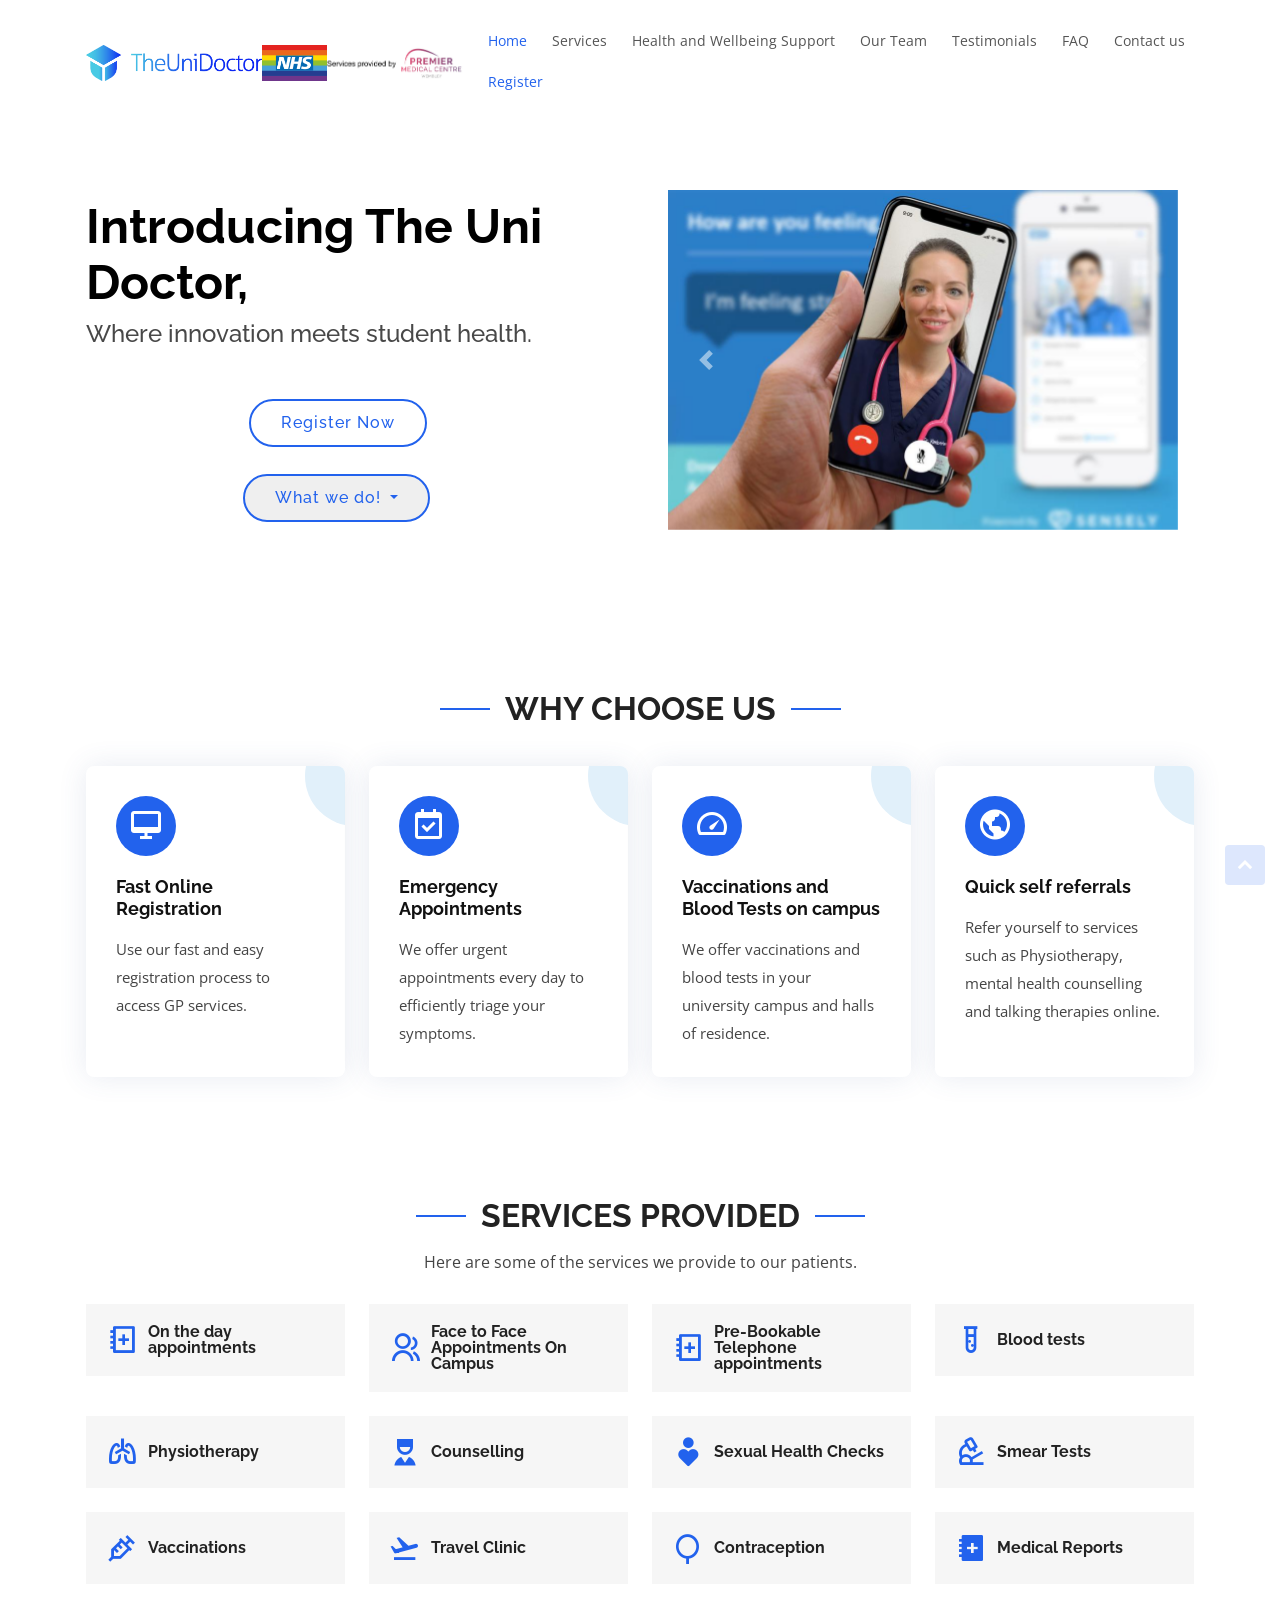
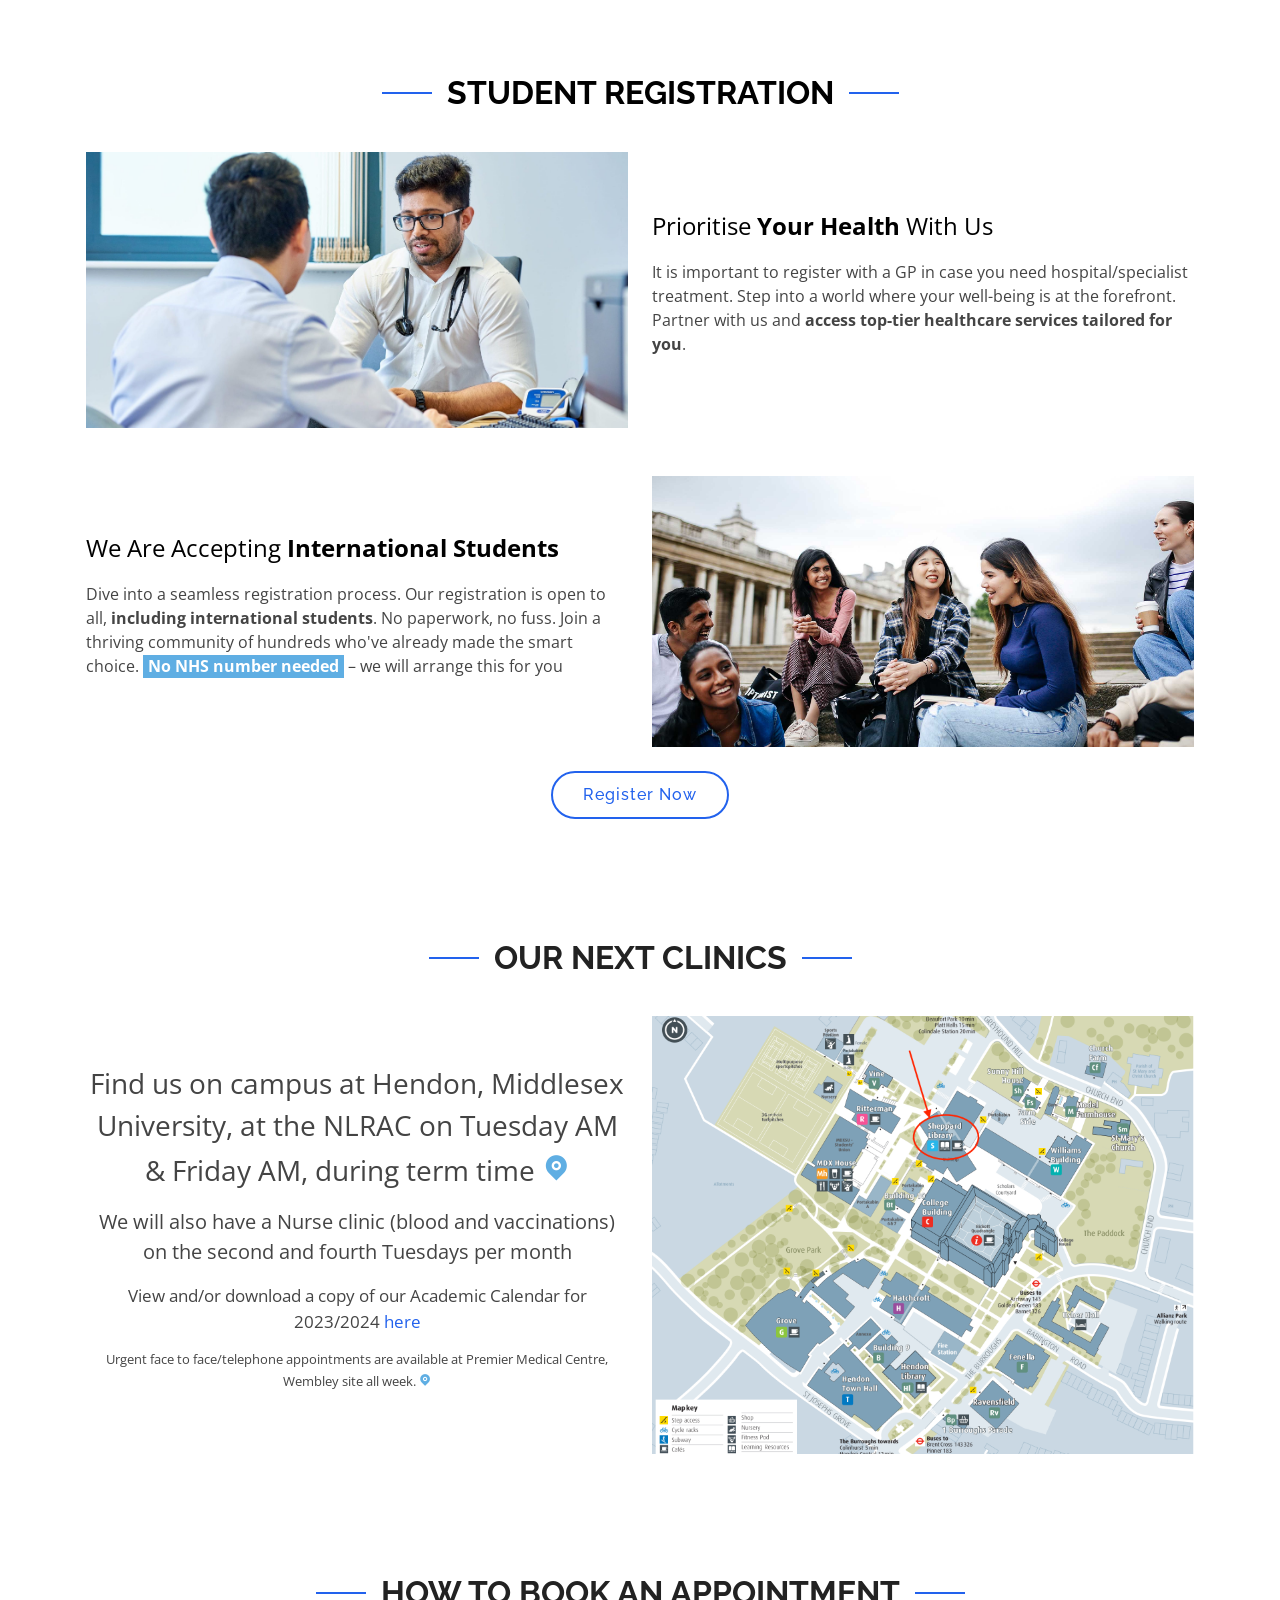
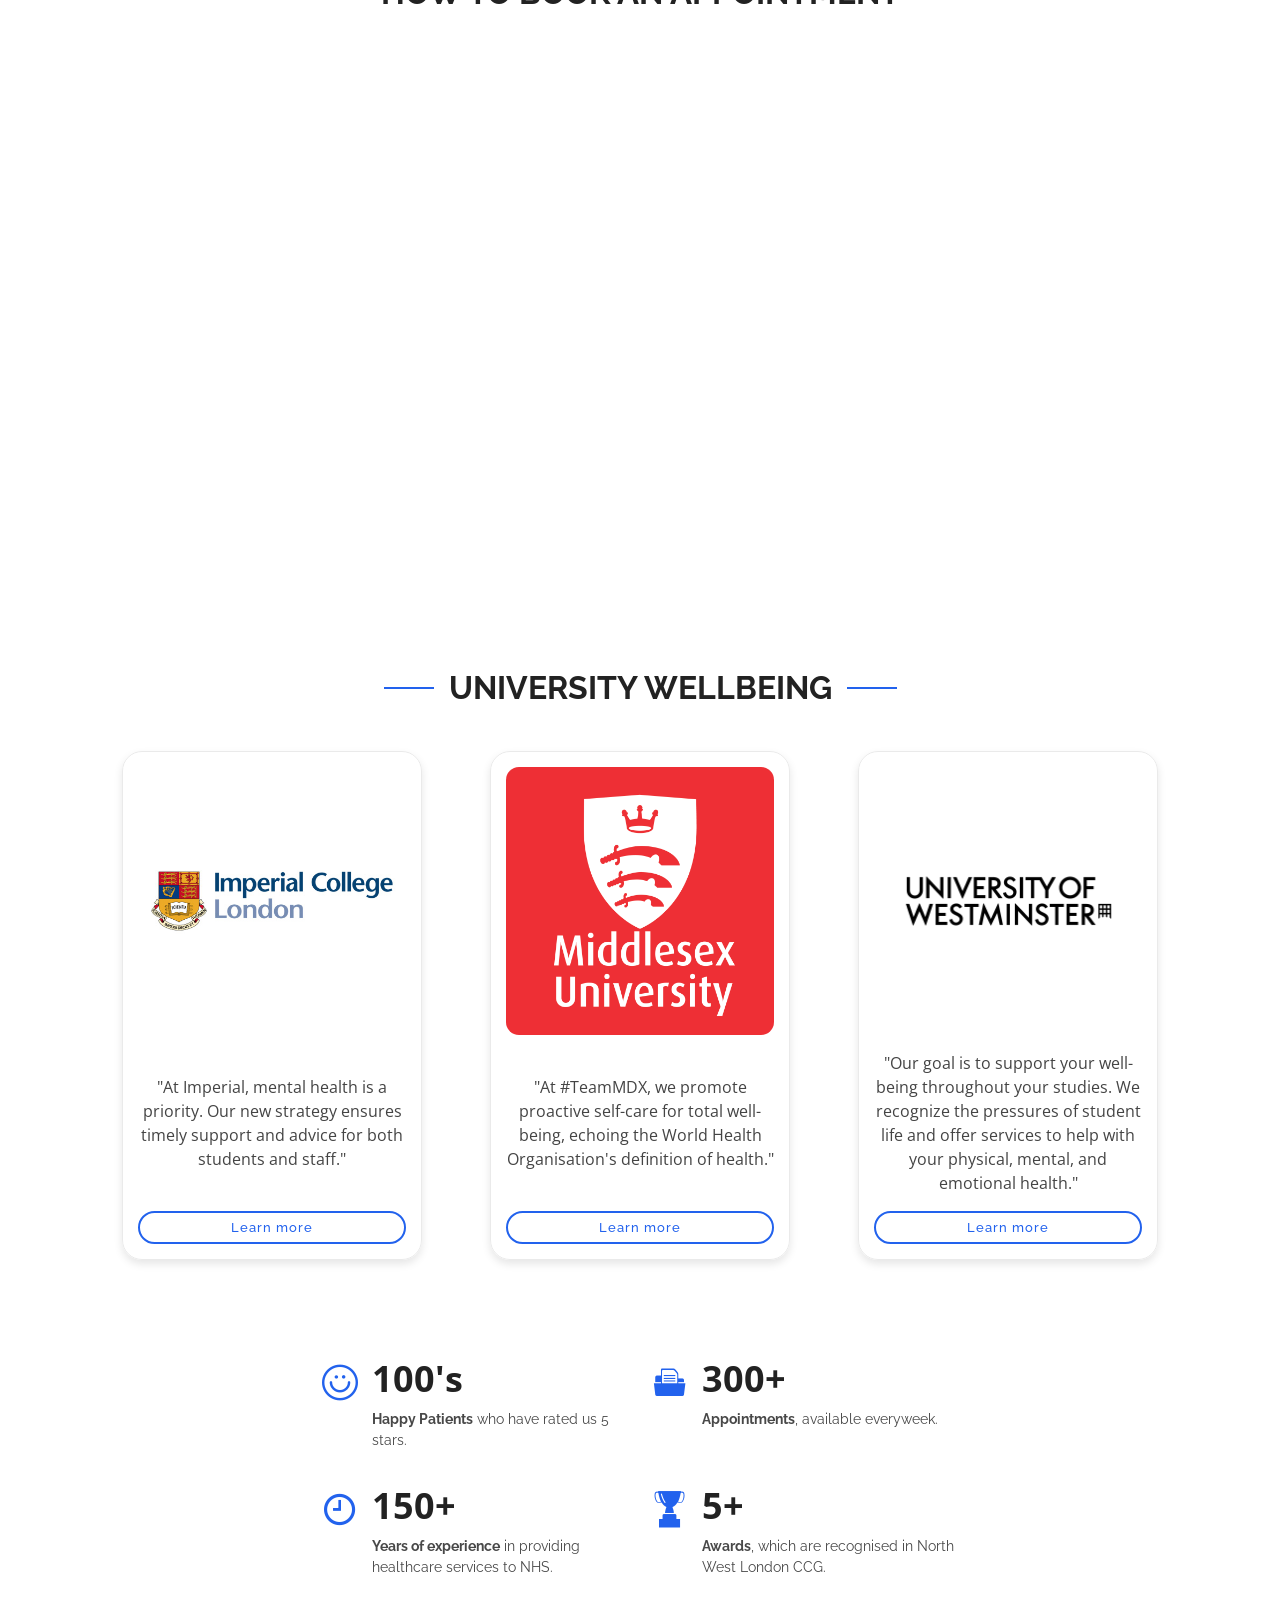
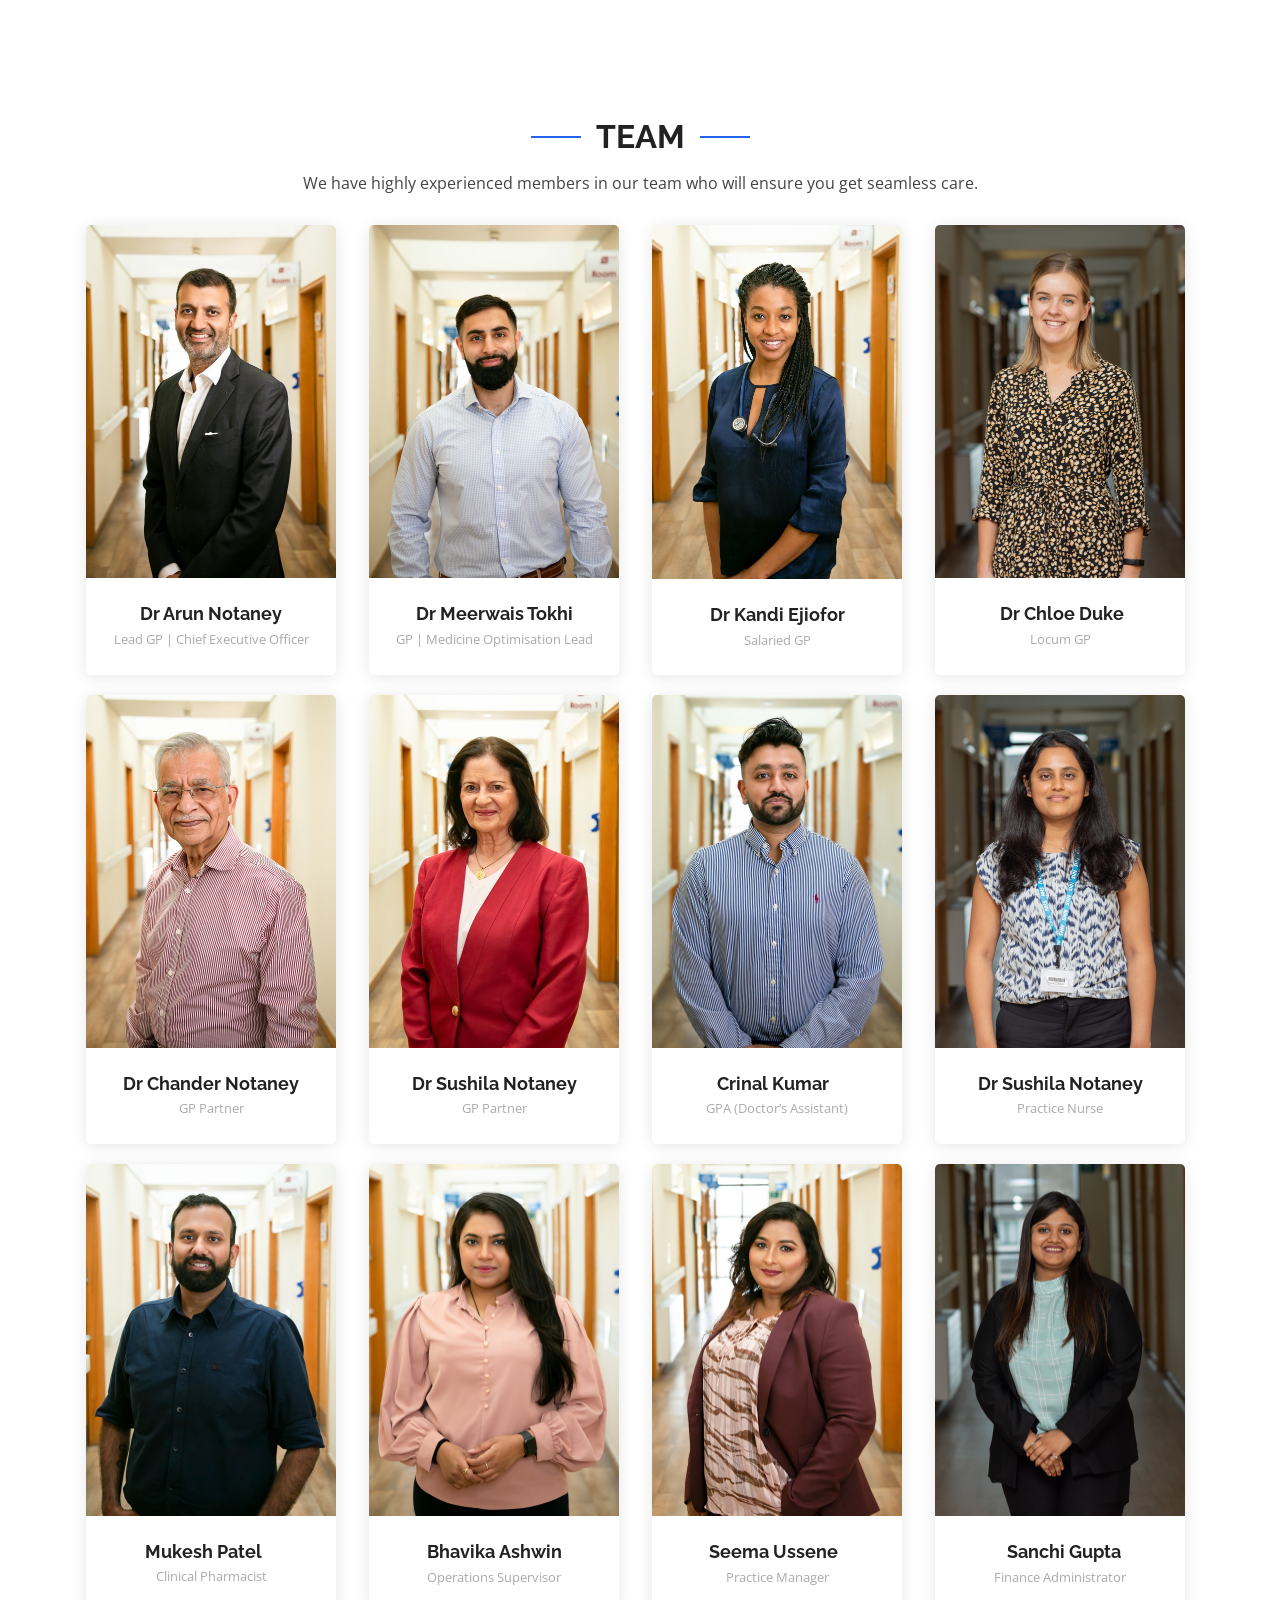
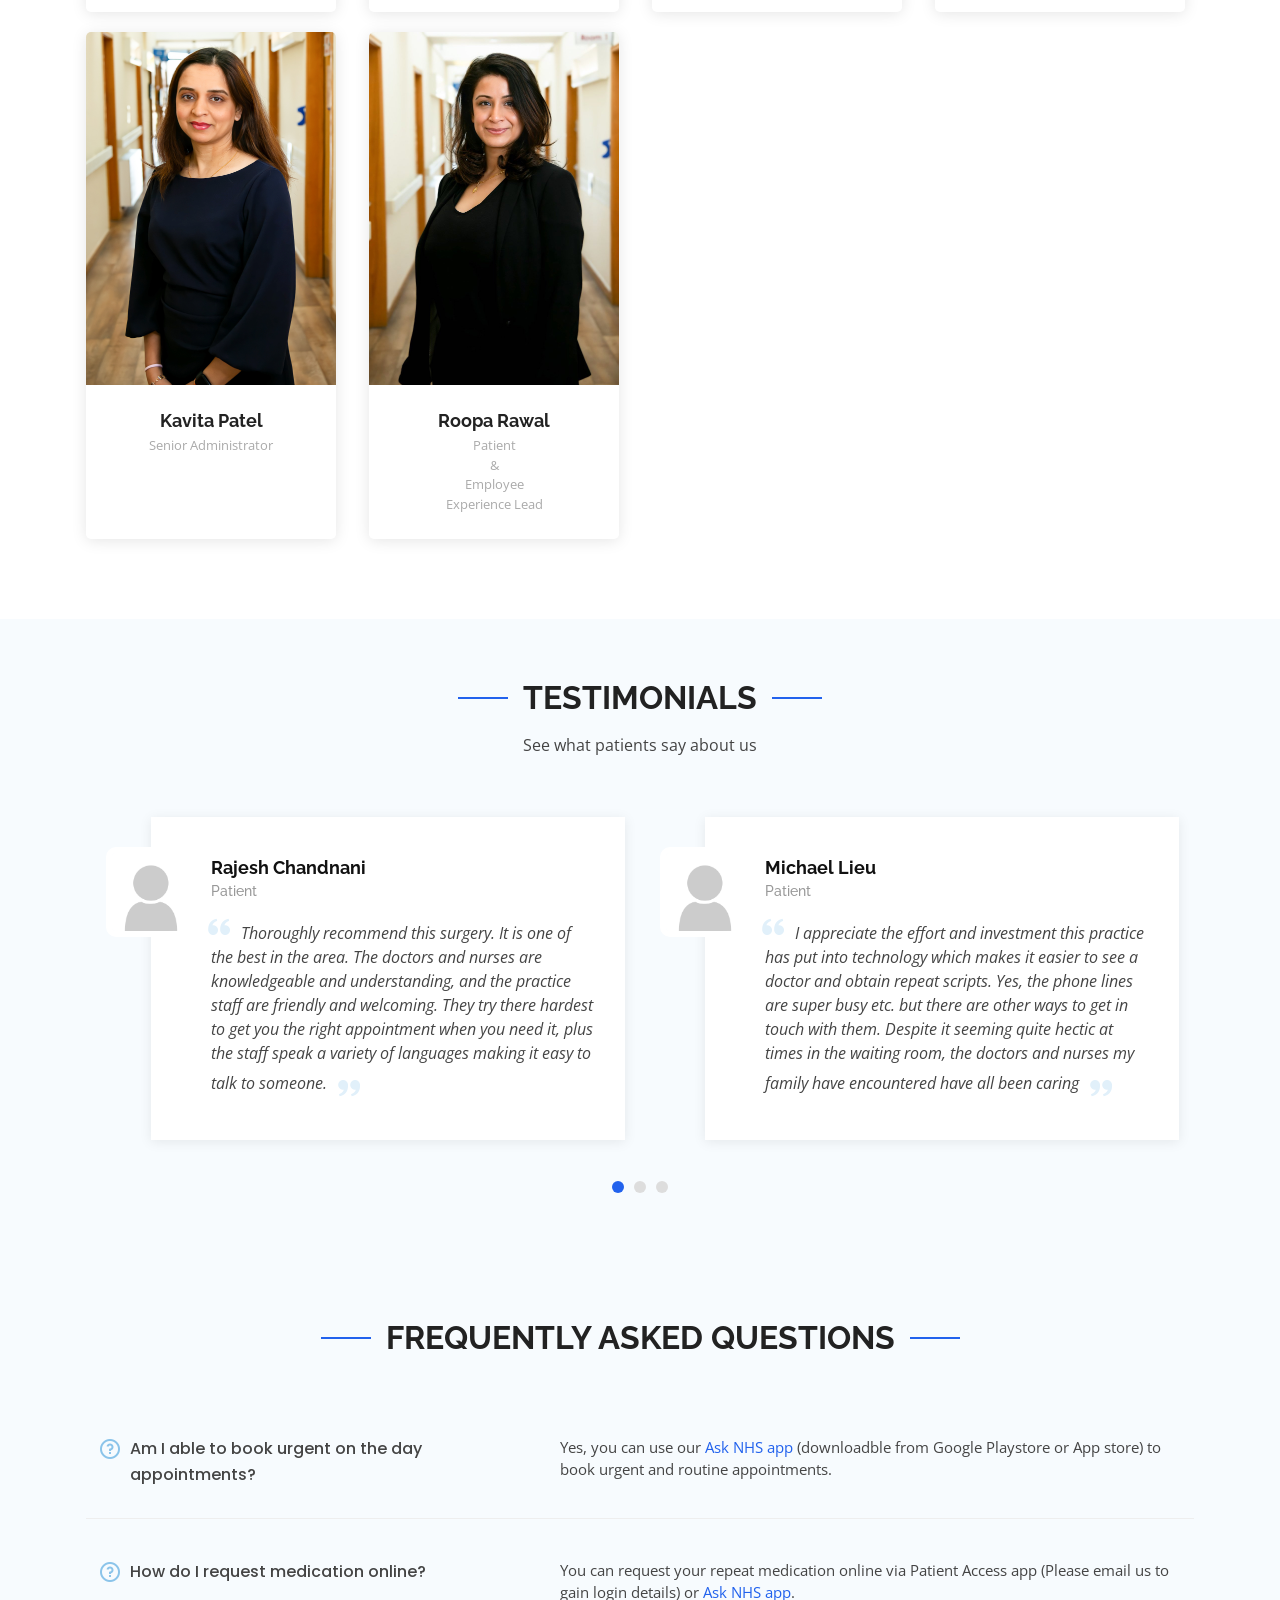
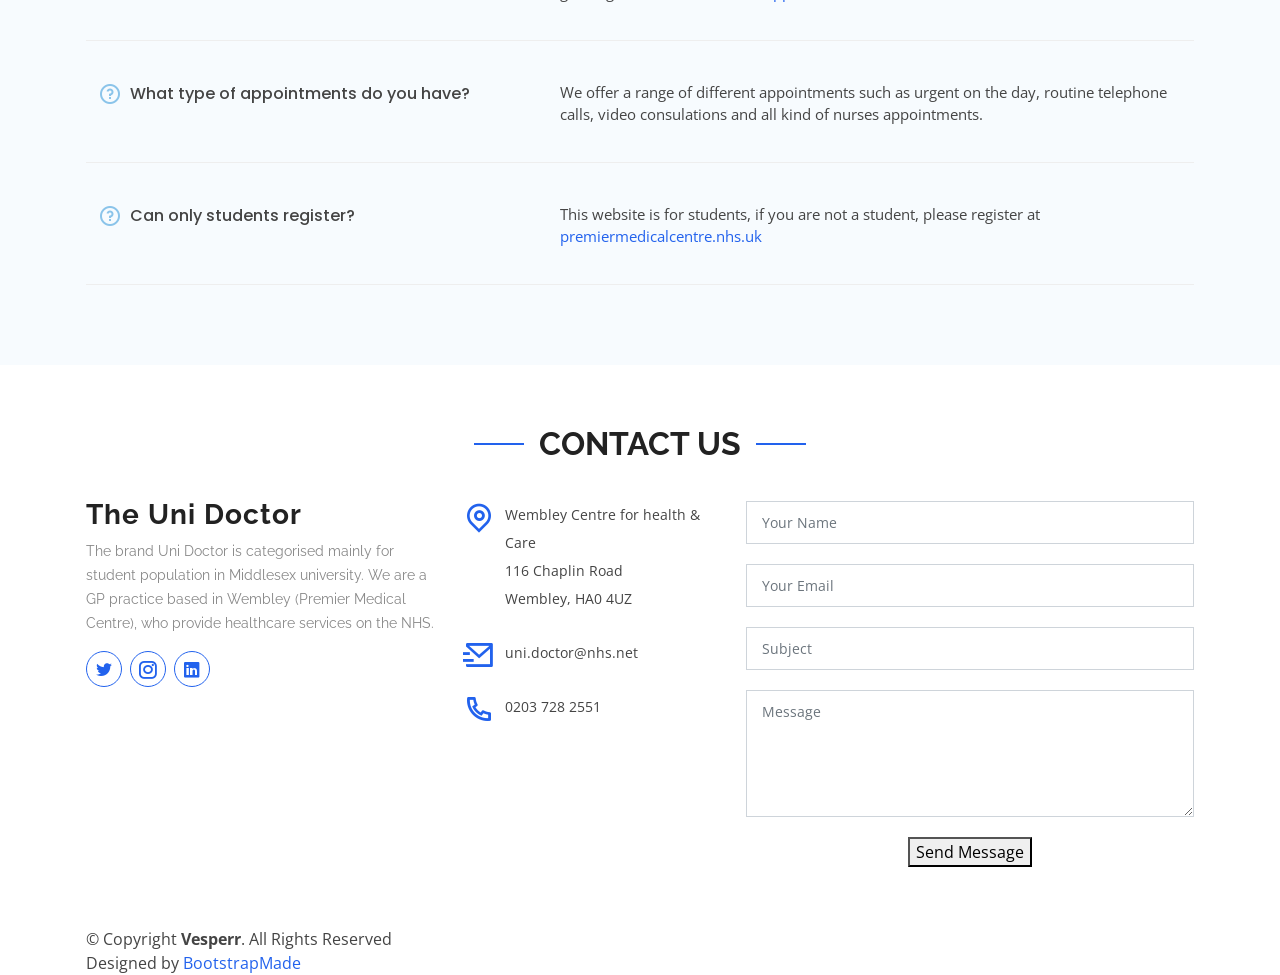
<file: index.html>
<!DOCTYPE html>
<html lang="en">

<head>
    <meta charset="utf-8">
    <meta content="width=device-width, initial-scale=1.0" name="viewport">
    <title>The Uni Doctor</title>
    <meta content="" name="description">
    <meta content="" name="keywords">
    <!-- Favicons -->
    <link href="assets/img/favicon.png" rel="icon">
    <!-- Google Fonts -->
    <link
        href="https://fonts.googleapis.com/css?family=Open+Sans:300,300i,400,400i,600,600i,700,700i|Raleway:300,300i,400,400i,500,500i,600,600i,700,700i|Poppins:300,300i,400,400i,500,500i,600,600i,700,700i"
        rel="stylesheet">
    <!-- Vendor CSS Files -->
    <link href="assets/vendor/bootstrap/css/bootstrap.min.css" rel="stylesheet">
    <link href="assets/vendor/icofont/icofont.min.css" rel="stylesheet">
    <link href="assets/vendor/remixicon/remixicon.css" rel="stylesheet">
    <link href="assets/vendor/boxicons/css/boxicons.min.css" rel="stylesheet">
    <link href="assets/vendor/owl.carousel/assets/owl.carousel.min.css" rel="stylesheet">
    <link href="assets/vendor/venobox/venobox.css" rel="stylesheet">
    <link href="assets/vendor/aos/aos.css" rel="stylesheet">
    <link href="https://npmcdn.com/flickity@2/dist/flickity.css" rel="stylesheet">
    <!-- Template Main CSS File -->
    <link href="assets/css/style.css" rel="stylesheet">
    <!-- Global site tag (gtag.js) - Google Analytics -->
    <script async src="https://www.googletagmanager.com/gtag/js?id=G-JL873VWPVP"></script>
    <script src="https://stackpath.bootstrapcdn.com/bootstrap/4.5.2/js/bootstrap.min.js"></script>
    <script src="assets/js/main.js"></script>
    <script src="https://code.jquery.com/jquery-3.6.0.min.js"></script>
    <script src="assets/js/uni-card.js"></script>
    <script>
        window.dataLayer = window.dataLayer || [];
        function gtag() { dataLayer.push(arguments); }
        gtag('js', new Date());
        gtag('config', 'G-JL873VWPVP');
    </script>
</head>
<script>
    $(document).ready(function() {
        
        // Function to adjust the card heights
        function adjustCardHeights() {
            // Reset all card heights to auto first
            $('.uni-card').css('height', 'auto');
    
            // Find the tallest card
            var tallestCard = 0;
            $('.uni-card').each(function() {
                if ($(this).height() > tallestCard) {
                    tallestCard = $(this).height();
                }
            });
    
            // Set all cards to the height of the tallest card
            $('.uni-card').height(tallestCard);
        }
    
        // Call the function initially
        adjustCardHeights();
    });
</script>
<body>
    <!-- ======= Header ======= -->
    <header id="header" class="fixed-top d-flex align-items-center">
        <div class="container d-flex align-items-center">
            <div class="logo mr-auto">
                <a href="index.html"><img src="assets/img/UniDoctorLogo.png" alt="" class="img-fluid"></a>
            </div>
            <div class="logo mr-auto">
                <a href="index.html"><img src="assets/img/nhs-img.png" alt="" class="img-fluid"></a>
            </div>
            <div class="logo mr-auto">
                <a href="https://www.premiermedicalcentre.nhs.uk/" target="_blank"><img src="assets/img/services_pmc.png" alt=""
                        class="img-fluid"></a>
            </div>

            <!-- .nav-menu -->
            <nav class="nav-menu d-none d-lg-block">
                <ul>
                    <li class="active"><a href="index.html">Home</a></li>                  
                    <li><a href="#features">Services</a></li>
                    <li><a href="#uniWellbeing">Health and Wellbeing Support</a></li>  
                    <li><a href="#team">Our Team</a></li>
                    <li><a href="#testimonials">Testimonials</a></li>
                    <li><a href="#faq">FAQ</a></li>
                    <li><a href="#contact">Contact us</a></li>
                    <li>
                        <a href="https://form.jotform.com/232422954184356" target="blank">
                            <span style="color: #2262ed">Register</span>
                        </a>
                    </li>
                </ul>
            </nav>
        </div>
    </header>
    <!-- End Header -->

    <!-- ======= Banner Section ======= 
            <div class="section-title" data-aos="fade-up ">
                <div class="banner">
                    <a href="https://www.nhs.uk/conditions/coronavirus-covid-19/coronavirus-vaccination/book-coronavirus-vaccination/" target="_blank"><button class="btn-covid" type="button">BOOK COVID VACCINE NOW</button></a> 
                </div>
             </div>

    <div class="section-title-covid" data-aos="fade-up "> 
        <h4>Remember you need to be registered to book your covid vaccine. If you are not registered with a GP, please link <a target="_blank" href="https://gp-registration.nhs.uk/E84003/gpregistration/landing">Register now</a></h4> 
    </div> 

    End Banner Section -->

    <!-- ======= Hero Section ======= -->
    <section id="hero" class="d-flex align-items-center">
        <div class="container">
            <div class="row">
                <div class="col-lg-6 pt-5 pt-lg-0 order-2 order-lg-1 d-flex flex-column justify-content-center">
                    <h1 data-aos="fade-up">Introducing The Uni Doctor,</h1>
                    <h2 data-aos="fade-up" data-aos-delay="400">Where innovation meets student health.</h2>
                    <div data-aos="fade-up" data-aos-delay="800">
                        <a href="https://form.jotform.com/232422954184356" target="_blank"
                            class="btn-get-started scrollto" style="margin-left: 30%;" id="register-btn">Register
                            Now</a>
                    </div>
                    <div class="dropdown custom-dropdown" data-aos="fade-up" data-aos-delay="800"
                        style="margin-left: 29%; margin-top: 5%;">
                        <button class="btn-dropdown dropdown-toggle" type="button" id="dropdownMenuButton"
                            data-toggle="dropdown" aria-haspopup="true" aria-expanded="false">
                            What we do!
                        </button>
                        <div class="dropdown-menu custom-dropdown dropdown-menu"
                            aria-labelledby="dropdownMenuButton">
                            <a class="dropdown-item" href="http://pmc.shl.uk/" target="_blank">Order a Sexual Health
                                Kit</a>
                            <a class="dropdown-item" href="https://www.connecthealth.co.uk/services/brent/"
                                target="_blank">Refer to
                                Physiotherapy</a>
                            <a class="dropdown-item"
                                href="https://www.nhs.uk/mental-health/talking-therapies-medicine-treatments/talking-therapies-and-counselling/nhs-talking-therapies/"
                                target="_blank">Self refer to Counselling/therapy</a>
                            <a class="dropdown-item" href="https://www.lnwh.nhs.uk/maternity/?" target="_blank">Self
                                refer for antenatal care</a>
                            <a class="dropdown-item"
                                href="https://www.bpas.org/abortion-care/considering-abortion/nhs-funded-abortions/"
                                target="_blank">Self refer for abortion</a>
                            <a class="dropdown-item" href="https://www.wearewithyou.org.uk/" target="_blank">Self refer
                                for Drug and Alcohol support</a>

                        </div>
                    </div>
                </div>
                <div class="col-lg-6 order-1 order-lg-2" data-aos="fade-left" data-aos-delay="200">
                    <div class="container my-4">
                        <div id="carouselExample1" class="carousel slide z-depth-1-half" data-ride="carousel">
                            <div class="carousel-inner">
                                <div class="carousel-item active">
                                    <img class="d-block w-100" src="assets/img/kim_video_call.jpeg" alt="First slide">
                                </div>
                                <div class="carousel-item">
                                    <img class="d-block w-100" src="assets/img/mdx.png" alt="Second slide">
                                </div>
                                <div class="carousel-item">
                                    <img class="d-block w-100" src="assets/img/student.png" alt="Third slide">
                                </div>
                                <div class="carousel-item">
                                    <img class="d-block w-100" src="assets/img/building.png" alt="Fourth slide">
                                </div>
                            </div>
                            <a class="carousel-control-prev" href="#carouselExample1" role="button" data-slide="prev">
                                <span class="carousel-control-prev-icon" aria-hidden="true"></span>
                                <span class="sr-only">Previous</span>
                            </a>
                            <a class="carousel-control-next" href="#carouselExample1" role="button" data-slide="next">
                                <span class="carousel-control-next-icon" aria-hidden="true"></span>
                                <span class="sr-only">Next</span>
                            </a>
                        </div>
                    </div>
                </div>
            </div>
        </div>
    </section>
    <!-- End Hero -->
    <main id="main ">

        <!-- ======= About Us Section ======= -->
        <section id="services" class="services">
            <div class="container">

                <div class="section-title" data-aos="fade-up">
                    <h2>Why Choose Us</h2>
                </div>
                <div class="row justify-content-center">
                    <div class="col-sm-6 col-lg-3 d-flex align-items-stretch mb-5 mb-lg-0">
                        <div class="icon-box" data-aos="fade-up" data-aos-delay="100">
                            <div class="icon"><i class="bx bx-desktop"></i></div>
                            <h4 class="title"><a href="https://form.jotform.com/232422954184356" target="_blank"
                                    rel="noopener noreferrer">Fast Online Registration</a></h4>
                            <p class="description">Use our fast and easy registration process to access GP services.</p>
                        </div>
                    </div>

                    <div class="col-md-6 col-lg-3 d-flex align-items-stretch mb-5 mb-lg-0">
                        <div class="icon-box" data-aos="fade-up" data-aos-delay="200">
                            <div class="icon"><i class="bx bx-calendar-check"></i></div>
                            <h4 class="title"><a href="https://sensely.com/askfirst/">Emergency Appointments</a></h4>
                            <p class="description">We offer urgent appointments every day to efficiently triage your
                                symptoms.</p>
                        </div>
                    </div>

                    <div class="col-md-6 col-lg-3 d-flex align-items-stretch mb-5 mb-lg-0">
                        <div class="icon-box" data-aos="fade-up" data-aos-delay="300">
                            <div class="icon"><i class="bx bx-tachometer"></i></div>
                            <h4 class="title"><a href="https://sensely.com/askfirst/">Vaccinations and Blood Tests on campus</a></h4>
                            <p class="description">We offer vaccinations and blood tests in your university campus and
                                halls of residence.</p>
                        </div>
                    </div>

                    <div class="col-md-6 col-lg-3 d-flex align-items-stretch mb-5 mb-lg-0">
                        <div class="icon-box" data-aos="fade-up" data-aos-delay="400">
                            <div class="icon"><i class="bx bx-world"></i></div>
                            <h4 class="title"><a href="https://www.premiermedicalcentre.nhs.uk/selfreferral">Quick self referrals</a></h4>
                            <p class="description">Refer yourself to services such as Physiotherapy, mental health
                                counselling and talking therapies online.</p>
                        </div>
                    </div>
                </div>
            </div>
        </section>

        <!-- ======= About Us Section ======= 
        <section id="about" class="about ">
            <div class="container ">
                <div class="section-title " data-aos="fade-up ">
                    <h2>About Us</h2>
                </div>
                <div class="row content ">
                    <div class="col-lg-6 " data-aos="fade-up " data-aos-delay="150 ">
                        <ul>
                            <li><i class="ri-check-double-line "></i>Exclusive access to our AskNHS App – the only Practice in North-West London to have this – you can get advice and book urgent or routine appointments without having to call us!</li>
                            <li><i class="ri-check-double-line "></i>4 Female and 3 Male GPs with over 150 years combined experience. </li>
                            <li><i class="ri-check-double-line "></i>Based in Wembley but accesibble across North West London...whenever you want it.</li>
                        </ul>
                    </div>
                    <div class="col-lg-6 pt-4 pt-lg-0 " data-aos="fade-up " data-aos-delay="300 ">
                        <ul>
                            <li><i class="ri-check-double-line "></i>10 languages spoken (including Hindi, Gujarati and Tamil) </li>
                            <li><i class="ri-check-double-line "></i>An innovative GP Practice – we regularly communicate by text or email and constantly try to improve patient’s experiences with the latest developments and tech</li>
                            <li><i class="ri-check-double-line "></i>LGBTQ+ friendly</li>
                        </ul>
                         <a href="# " class="btn-learn-more ">Learn More</a> 
                    </div>
                </div>
            </div>
        </section>
        End About Us Section -->


        <!-- ======= Features Section ======= -->
        <section id="features" class="features ">
            <div class="container ">
                <div class="section-title " data-aos="fade-up ">
                    <h2>Services Provided</h2>
                    <p>Here are some of the services we provide to our patients.</p>
                </div>
                <div class="row " data-aos="fade-up " data-aos-delay="300 ">
                    <div class="col-lg-3 col-md-4 ">
                        <div class="icon-box ">
                            <i class="ri-health-book-line" style="color: #2262ed; "></i>
                            <h3><a href="https://sensely.com/askfirst/" target="_blank">On the day appointments </a>
                            </h3>
                        </div>
                    </div>
                    <div class="col-lg-3 col-md-4 mt-4 mt-md-0 ">
                        <div class="icon-box ">
                            <i class="ri-group-line" style="color: #2262ed; "></i>
                            <h3><a href="https://sensely.com/askfirst/" target="_blank">Face to Face Appointments On Campus</a></h3>
                        </div>
                    </div>
                    <div class="col-lg-3 col-md-4 mt-4 mt-md-0 ">
                        <div class="icon-box ">
                            <i class="ri-health-book-line " style="color: #2262ed; "></i>
                            <h3><a href="https://sensely.com/askfirst/" target="_blank">Pre-Bookable Telephone
                                    appointments</a></h3>
                        </div>
                    </div>
                    <div class="col-lg-3 col-md-4 mt-4 mt-lg-0 ">
                        <div class="icon-box ">
                            <i class="ri-test-tube-line " style="color: #2262ed; "></i>
                            <h3><a href="#open-bloodtest-modal">Blood tests </a></h3>
                        </div>
                    </div>
                    <div class="col-lg-3 col-md-4 mt-4 ">
                        <div class="icon-box ">
                            <i class="ri-lungs-line " style="color: #2262ed; "></i>
                            <h3><a href="#open-physio-modal">Physiotherapy</a></h3>
                        </div>
                    </div>
                    <div class="col-lg-3 col-md-4 mt-4 ">
                        <div class="icon-box ">
                            <i class="ri-nurse-fill " style="color: #2262ed; "></i>
                            <h3><a href="#open-iapt-modal">Counselling</a></h3>
                        </div>
                    </div>
                    <div class="col-lg-3 col-md-4 mt-4 ">
                        <div class="icon-box ">
                            <i class="ri-empathize-fill " style="color: #2262ed; "></i>
                            <h3><a href="http://pmc.shl.uk/" target="_blank">Sexual Health Checks</a></h3>
                        </div>
                    </div>
                    <div class="col-lg-3 col-md-4 mt-4 ">
                        <div class="icon-box ">
                            <i class="ri-microscope-line " style="color: #2262ed; "></i>
                            <h3><a href="#open-smear-modal">Smear Tests</a></h3>
                        </div>
                    </div>
                    <div class="col-lg-3 col-md-4 mt-4 ">
                        <div class="icon-box ">
                            <i class="ri-syringe-line " style="color: #2262ed; "></i>
                            <h3><a href="#open-vacc-modal">Vaccinations</a></h3>
                        </div>
                    </div>
                    <div class="col-lg-3 col-md-4 mt-4 ">
                        <div class="icon-box ">
                            <i class="ri-flight-takeoff-line " style="color: #2262ed; "></i>
                            <h3><a href="#open-travel-modal">Travel Clinic</a></h3>
                        </div>
                    </div>
                    <div class="col-lg-3 col-md-4 mt-4 ">
                        <div class="icon-box ">
                            <i class="ri-map-pin-3-line " style="color: #2262ed; "></i>
                            <h3><a href="https://www.nwlondonsexualhealth.nhs.uk/clinics.php"
                                    target="_blank">Contraception</a></h3>
                        </div>
                    </div>
                    <div class="col-lg-3 col-md-4 mt-4 ">
                        <div class="icon-box ">
                            <i class="ri-health-book-fill " style="color: #2262ed; "></i>
                            <h3><a href="#open-medreports-modal">Medical Reports</a></h3>
                        </div>
                    </div>
                </div>

                <!-- Features Modals-->
                <div id="open-medreports-modal" class="modal-window">
                    <div>
                        <a href="#features" title="Close" class="modal-close">Close</a>
                        <h3>Medical reports can be requested <a href="mailto:uni.doctor@nhs.net">here</a>. Please note
                            there may be a cost associated with this.</h3>
                    </div>
                </div>
                <div id="open-travel-modal" class="modal-window">
                    <div>
                        <a href="#features" title="Close" class="modal-close">Close</a>
                        <h3>The nurse is able to give travel vaccines 6-8 weeks before you travel.</h3>
                    </div>
                </div>
                <div id="open-vacc-modal" class="modal-window">
                    <div>
                        <a href="#features" title="Close" class="modal-close">Close</a>
                        <h3>Vaccinations inlcuding Meningitis ACWY can be booked with a nurse via the ASK NHS app</h3>
                    </div>
                </div>
                <div id="open-smear-modal" class="modal-window">
                    <div>
                        <a href="#features" title="Close" class="modal-close">Close</a>
                        <h3>Smear tests can be booked with a nurse via the ASK NHS app</h3>
                    </div>
                </div>
                <div id="open-iapt-modal" class="modal-window">
                    <div>
                        <a href="#features" title="Close" class="modal-close">Close</a>
                        <h3>You can refer yourself for counselling <a href="https://bit.ly/2Jasiqn">here</a>. The Urgent
                            Advice Line is also available on 0800 0234 650 (open 24 hours).</h3>
                    </div>
                </div>
                <div id="open-physio-modal" class="modal-window">
                    <div>
                        <a href="#features" title="Close" class="modal-close">Close</a>
                        <h3>You can refer yourself for Physiotherapy without needing to speak to a GP. To do this please
                            call 0203 795 3429. Further information on this service is available at <a
                                href="https://www.connecthealth.co.uk/services/brent/">here</a></h3>
                    </div>
                </div>
                <div id="open-bloodtest-modal" class="modal-window">
                    <div>
                        <a href="#features" title="Close" class="modal-close">Close</a>
                        <h3>Blood test are available Monday to Friday, 9am to 3pm. These can be booked via the Ask NHS
                            app.
                            </a>
                        </h3>
                    </div>
                </div>
            </div>
        </section>

        <!-- ======= Student Registration ======= --> 
        <section id="international" class="international">
            <div class="container">
                <div class="section-title" data-aos="fade">
                    <h2 class="int-header">Student Registration</h2>
                </div>
                <!-- First Row -->
                <div class="row d-flex align-items-center" data-aos="fade-left" data-aos-delay="20">
                    <!-- Photo -->
                    <div class="col-md-6 order-2 order-md-1">
                        <img src="assets/img/gp.jpg" alt="Description of Image 1" class="img-fluid responsive-img">
                    </div>
                    <!-- Heading and Subheading -->
                    <div class="col-md-6 order-2 order-md-1">
                        <p class="int-header">Prioritise <b>Your Health</b> With Us</p>
                        <p>It is important to register with a GP in case you need hospital/specialist treatment. Step into a world where your well-being is at the forefront. Partner with us and <b>access top-tier healthcare services tailored for you</b>.</p>
                    </div>
                </div>
        
                <!-- Spacer -->
                <div class="my-5"></div>
        
                <!-- Second Row -->
                <div class="row d-flex align-items-center" data-aos="fade-right" data-aos-delay="20">
                    <!-- Photo -->
                    <div class="col-md-6 order-1 order-md-2">
                        <img src="assets/img/uni-students2.jpg" alt="Description of Image 2" class="img-fluid responsive-img">
                    </div>
                    <!-- Heading and Subheading -->
                    <div class="col-md-6 order-2 order-md-1">
                        <p class="int-header">We Are Accepting <b>International Students</b></p>
                        <p>Dive into a seamless registration process. Our registration is open to all, <b>including international students</b>. No paperwork, no fuss. Join a thriving community of hundreds who've already made the smart choice. <span style="background-color: #5faee3; color: white; padding: 0px 5px 1px 5px;"><b>No NHS number needed</b></span> – we will arrange this for you</p>
                    </div>
                </div>
                <div class="d-flex justify-content-center mt-4" data-aos="fade" data-aos-delay="20">
                    <a href="https://form.jotform.com/232422954184356" target="_blank" class="text-center btn-register">Register Now</a>
                </div>
            </div>
        </section>
        <!-- End Student Registration Section -->

        <!-- ======= Our Next Clinics ======= --> 
        <section id="clinics" class="clinics">
            <div class="container">
                <div class="section-title" data-aos="fade-up ">
                    <h2 class="int-header">Our Next Clinics</h2>
                </div>
                <!-- Second Row -->
                <div class="row align-items-center justify-content-center" data-aos="fade" data-aos-delay="50">
                    <!-- Heading and Subheading -->
                    <div class="col-md-6 text-center">
                        <p style="font-size: 28px;">Find us on campus at Hendon, Middlesex University, at the NLRAC on Tuesday AM & Friday AM, during term time <a href="https://www.google.com/maps?q=51.59055677575864,-0.22973385767221588" target="_blank"><i class="ri-map-pin-fill" style="color:#5faee3"></i></a></p>
                        <p style="font-size: 20px;">We will also have a Nurse clinic (blood and vaccinations) on the second and fourth Tuesdays per month</p>
                        <p style="font-size: 17px;">View and/or download a copy of our Academic Calendar for 2023/2024 <a href="assets/docs/tud_calendar.pdf" target="_blank">here</a></p>
                        <p style="font-size: 13px;">Urgent face to face/telephone appointments are available at Premier Medical Centre, Wembley site all week. <a href="https://www.google.com/maps?q=51.55026230906345, -0.3061880315475773" target="_blank"><i class="ri-map-pin-fill" style="color:#5faee3"></i></a></p>
                    </div>
                    
                    <!-- Photo -->
                    <div class="col-md-6 text-center">
                        <img src="assets/img/nlrac.png" alt="Description of Image 2" class="img-fluid">
                    </div>
                </div>
            </div>
        </section>
        <!-- End of Our Next Clinics Section -->

        <!-- ======= How to Book an Appointment ======= --> 
        <section id="clinics" class="clinics">
            <div class="container">
                <div class="section-title" data-aos="fade-up">
                    <h2 class="int-header">How to Book an Appointment</h2>
                </div>
                <div class="appt-container">
                    <iframe src="https://www.youtube.com/embed/FrHb5XglLBY?enablejsapi=1&modestbranding=1&showinfo=0&controls=1&rel=0" frameborder="0" class="appt-video"></iframe>
                </div>
            </div>
        </section>     
        <!-- end of How to Book an Appointment -->

        <!-- ======= University Wellbeing TODO ======= --> 
        <section id="uniWellbeing" class="Uni-Wellbeing">
            <div class="container">
                <div class="section-title" data-aos="fade" data-aos-delay="10">
                    <h2 class="int-header">University Wellbeing</h2>
                </div>
            
                <div class="row uni-row justify-content-center" data-aos="fade" data-aos-delay="20">
                    <!-- Middlesex University Card -->
                    <div class="col-lg-4 text-center uni-card mb-4 mr-md-5 d-flex flex-column justify-content-between">
                        <img src="assets/img/uni_crests/ICL.jpg" alt="Description of Image 2" class="img-fluid uni-img-fluid mb-3 mx-auto">
                        <p>"At Imperial, mental health is a priority. Our new strategy ensures timely support and advice for both students and staff."</p>
                        <a href="https://www.imperial.ac.uk/health-and-wellbeing/" target="_blank" class="text-center btn-learn-more">Learn more</a>
                    </div>
                    
                    <!-- Middlesex University Card -->
                    <div class="col-lg-4 text-center uni-card mb-4 mr-md-5 d-flex flex-column justify-content-between">
                        <img src="assets/img/uni_crests/MiddU.png" alt="Description of Image 2" class="img-fluid uni-img-fluid mb-3 mx-auto" style="border-radius: 13px;">
                        <p>"At #TeamMDX, we promote proactive self-care for total well-being, echoing the World Health Organisation's definition of health."</p>
                        <a href="https://unihub.mdx.ac.uk/support/health-and-wellbeing" target="_blank" class="text-center btn-learn-more">Learn more</a>
                    </div>
                    
                    <!-- University of Westminster Card -->
                    <div class="col-lg-4 text-center uni-card mb-4 d-flex flex-column justify-content-between">
                        <img src="assets/img/uni_crests/WMU.jpg" alt="Description of Image 3" class="img-fluid uni-img-fluid mb-3 mx-auto">
                        <p>"Our goal is to support your well-being throughout your studies. We recognize the pressures of student life and offer services to help with your physical, mental, and emotional health."</p>
                        <a href="https://www.westminster.ac.uk/current-students/support-and-services/student-wellbeing" target="_blank" class="text-center btn-learn-more">Learn more</a>
                    </div>
                </div>
            </div>
        </section>
        <!-- end of How to Book an Appointment -->

        <!-- ======= Counts Section ======= -->
        <section id="counts " class="counts ">
            <div class="container ">
                <div class="row ">
                    <div class="col-xl-7 d-flex align-items-stretch pt-4 pt-xl-0" data-aos="fade-left "
                        data-aos-delay="300 " id="counts-area">
                        <div class="content d-flex flex-column justify-content-center ">
                            <div class="row ">
                                <div class="col-md-6 d-md-flex align-items-md-stretch ">
                                    <div class="count-box ">
                                        <i class="icofont-simple-smile "></i>
                                        <span data-toggle="counter-up ">100's</span>
                                        <p><strong>Happy Patients</strong> who have rated us 5 stars.</p>
                                    </div>
                                </div>
                                <div class="col-md-6 d-md-flex align-items-md-stretch ">
                                    <div class="count-box ">
                                        <i class="icofont-document-folder "></i>
                                        <span data-toggle="counter-up ">300+</span>
                                        <p><strong>Appointments</strong>, available everyweek.</p>
                                    </div>
                                </div>
                                <div class="col-md-6 d-md-flex align-items-md-stretch ">
                                    <div class="count-box ">
                                        <i class="icofont-clock-time "></i>
                                        <span data-toggle="counter-up ">150+</span>
                                        <p><strong>Years of experience</strong> in providing healthcare services to NHS.
                                        </p>
                                    </div>
                                </div>
                                <div class="col-md-6 d-md-flex align-items-md-stretch ">
                                    <div class="count-box ">
                                        <i class="icofont-award "></i>
                                        <span data-toggle="counter-up ">5+</span>
                                        <p><strong>Awards</strong>, which are recognised in North West London CCG.</p>
                                    </div>
                                </div>
                            </div>
                        </div>
                        <!-- End .content-->
                    </div>
                </div>
            </div>
        </section>
        <!-- End Counts Section -->

        <!-- ======= Portfolio Section ======= 
    <section id="portfolio" class="portfolio">
        <div class="container">
  
          <div class="section-title" data-aos="fade-up">
            <h2>Staff</h2>
            <p>Staff at TheUniDoctor</p>
          </div>
  
          <div class="row" data-aos="fade-up" data-aos-delay="200">
            <div class="col-lg-12 d-flex justify-content-center">
              <ul id="portfolio-flters">
                <li data-filter="*" class="filter-active">All</li> 
                <li data-filter=".filter-app">Clinical</li>
                <li data-filter=".filter-card">Admin</li>
                <li data-filter=".filter-web">Management</li>
              </ul>
            </div>
          </div>
  
          <div class="row portfolio-container" data-aos="fade-up" data-aos-delay="400">
  
            <div class="col-lg-4 col-md-6 portfolio-item filter-app">
              <div class="portfolio-wrap">
                <img src="assets/img/portfolio/portfolio-1.jpg" class="img-fluid" alt="">
                <div class="portfolio-info">
                  <h4>App 1</h4>
                  <p>App</p>
                  <div class="portfolio-links">
                    <a href="assets/img/portfolio/portfolio-1.jpg" data-gall="portfolioGallery" class="venobox" title="App 1"><i class="bx bx-plus"></i></a>
                    <a href="portfolio-details.html" title="More Details"><i class="bx bx-link"></i></a>
                  </div>
                </div>
              </div>
            </div>
  
            <div class="col-lg-4 col-md-6 portfolio-item filter-web">
              <div class="portfolio-wrap">
                <img src="assets/img/portfolio/portfolio-2.jpg" class="img-fluid" alt="">
                <div class="portfolio-info">
                  <h4>Web 3</h4>
                  <p>Web</p>
                  <div class="portfolio-links">
                    <a href="assets/img/portfolio/portfolio-2.jpg" data-gall="portfolioGallery" class="venobox" title="Web 3"><i class="bx bx-plus"></i></a>
                    <a href="portfolio-details.html" title="More Details"><i class="bx bx-link"></i></a>
                  </div>
                </div>
              </div>
            </div>
  
            <div class="col-lg-4 col-md-6 portfolio-item filter-app">
              <div class="portfolio-wrap">
                <img src="assets/img/portfolio/portfolio-3.jpg" class="img-fluid" alt="">
                <div class="portfolio-info">
                  <h4>App 2</h4>
                  <p>App</p>
                  <div class="portfolio-links">
                    <a href="assets/img/portfolio/portfolio-3.jpg" data-gall="portfolioGallery" class="venobox" title="App 2"><i class="bx bx-plus"></i></a>
                    <a href="portfolio-details.html" title="More Details"><i class="bx bx-link"></i></a>
                  </div>
                </div>
              </div>
            </div>
  
            <div class="col-lg-4 col-md-6 portfolio-item filter-card">
              <div class="portfolio-wrap">
                <img src="assets/img/portfolio/portfolio-4.jpg" class="img-fluid" alt="">
                <div class="portfolio-info">
                  <h4>Card 2</h4>
                  <p>Card</p>
                  <div class="portfolio-links">
                    <a href="assets/img/portfolio/portfolio-4.jpg" data-gall="portfolioGallery" class="venobox" title="Card 2"><i class="bx bx-plus"></i></a>
                    <a href="portfolio-details.html" title="More Details"><i class="bx bx-link"></i></a>
                  </div>
                </div>
              </div>
            </div>
  
            <div class="col-lg-4 col-md-6 portfolio-item filter-web">
              <div class="portfolio-wrap">
                <img src="assets/img/portfolio/portfolio-5.jpg" class="img-fluid" alt="">
                <div class="portfolio-info">
                  <h4>Web 2</h4>
                  <p>Web</p>
                  <div class="portfolio-links">
                    <a href="assets/img/portfolio/portfolio-5.jpg" data-gall="portfolioGallery" class="venobox" title="Web 2"><i class="bx bx-plus"></i></a>
                    <a href="portfolio-details.html" title="More Details"><i class="bx bx-link"></i></a>
                  </div>
                </div>
              </div>
            </div>
  
            <div class="col-lg-4 col-md-6 portfolio-item filter-app">
              <div class="portfolio-wrap">
                <img src="assets/img/portfolio/portfolio-6.jpg" class="img-fluid" alt="">
                <div class="portfolio-info">
                  <h4>App 3</h4>
                  <p>App</p>
                  <div class="portfolio-links">
                    <a href="assets/img/portfolio/portfolio-6.jpg" data-gall="portfolioGallery" class="venobox" title="App 3"><i class="bx bx-plus"></i></a>
                    <a href="portfolio-details.html" title="More Details"><i class="bx bx-link"></i></a>
                  </div>
                </div>
              </div>
            </div>
  
            <div class="col-lg-4 col-md-6 portfolio-item filter-card">
              <div class="portfolio-wrap">
                <img src="assets/img/portfolio/portfolio-7.jpg" class="img-fluid" alt="">
                <div class="portfolio-info">
                  <h4>Card 1</h4>
                  <p>Card</p>
                  <div class="portfolio-links">
                    <a href="assets/img/portfolio/portfolio-7.jpg" data-gall="portfolioGallery" class="venobox" title="Card 1"><i class="bx bx-plus"></i></a>
                    <a href="portfolio-details.html" title="More Details"><i class="bx bx-link"></i></a>
                  </div>
                </div>
              </div>
            </div>
  
            <div class="col-lg-4 col-md-6 portfolio-item filter-card">
              <div class="portfolio-wrap">
                <img src="assets/img/portfolio/portfolio-8.jpg" class="img-fluid" alt="">
                <div class="portfolio-info">
                  <h4>Card 3</h4>
                  <p>Card</p>
                  <div class="portfolio-links">
                    <a href="assets/img/portfolio/portfolio-8.jpg" data-gall="portfolioGallery" class="venobox" title="Card 3"><i class="bx bx-plus"></i></a>
                    <a href="portfolio-details.html" title="More Details"><i class="bx bx-link"></i></a>
                  </div>
                </div>
              </div>
            </div>
  
            <div class="col-lg-4 col-md-6 portfolio-item filter-web">
              <div class="portfolio-wrap">
                <img src="assets/img/portfolio/portfolio-9.jpg" class="img-fluid" alt="">
                <div class="portfolio-info">
                  <h4>Web 3</h4>
                  <p>Web</p>
                  <div class="portfolio-links">
                    <a href="assets/img/portfolio/portfolio-9.jpg" data-gall="portfolioGallery" class="venobox" title="Web 3"><i class="bx bx-plus"></i></a>
                    <a href="portfolio-details.html" title="More Details"><i class="bx bx-link"></i></a>
                  </div>
                </div>
              </div>
            </div>
  
          </div>
  
        </div>
      </section><!-- End Portfolio Section -->

        <!-- ======= Team Section ======= -->
        <section id="team" class="team ">
            <div class="container">
                <div class="section-title " data-aos="fade-up ">
                    <h2>Team</h2>
                    <p>We have highly experienced members in our team who will ensure you get seamless care.</p>
                </div>
                <div class="row cont2">
                    <div class="col-lg-3 col-md-3 col-sm-12 d-flex align-items-stretch">
                        <div class="member" data-aos="fade" data-aos-delay="100">
                            <div class="member-img">
                                <img src="assets/img/team/arun.jpg" class="img-fluid" alt="">
                            </div>
                            <div class="member-info">
                                <h4>Dr Arun Notaney</h4>
                                <span>Lead GP | Chief Executive Officer</span>
                            </div>
                        </div>
                    </div>
                    
                    <div class="col-lg-3 col-md-3 col-sm-12 d-flex align-items-stretch">
                        <div class="member " data-aos="fade-up " data-aos-delay="200 ">
                            <div class="member-img ">
                                <img src="assets/img/team/wais.jpg " class="img-fluid " alt=" ">
                            </div>
                            <div class="member-info ">
                                <h4>Dr Meerwais Tokhi</h4>
                                <span>GP | Medicine Optimisation Lead</span>
                            </div>
                        </div>
                    </div>
                    <div class="col-lg-3 col-md-3 col-sm-12 d-flex align-items-stretch">
                        <div class="member " data-aos="fade-up " data-aos-delay="300 ">
                            <div class="member-img ">
                                <img src="assets/img/team/kandi.jpg " class="img-fluid " alt=" ">
                            </div>
                            <div class="member-info ">
                                <h4>&nbsp;&nbsp;Dr&nbsp;Kandi&nbsp;Ejiofor&nbsp;&nbsp;</h4>
                                <span>Salaried GP</span>
                            </div>
                        </div>
                    </div>
                    <div class="col-lg-3 col-md-3 col-sm-12 d-flex align-items-stretch">
                        <div class="member " data-aos="fade-up " data-aos-delay="400 ">
                            <div class="member-img ">
                                <img src="assets/img/team/chloe.jpg " class="img-fluid " alt=" ">
                            </div>
                            <div class="member-info ">
                                <h4>&nbsp;&nbsp;&nbsp;&nbsp;Dr&nbsp;Chloe&nbsp;Duke&nbsp;&nbsp;&nbsp;</h4>
                                <span>Locum GP</span>
                            </div>
                        </div>
                    </div>
                    <div class="col-lg-3 col-md-3 col-sm-12 d-flex align-items-stretch">
                        <div class="member " data-aos="fade-up " data-aos-delay="400 ">
                            <div class="member-img ">
                                <img src="assets/img/team/cdn.jpg " class="img-fluid " alt=" ">
                            </div>
                            <div class="member-info ">
                                <h4>Dr&nbsp;Chander Notaney</h4>
                                <span>GP Partner</span>
                            </div>
                        </div>
                    </div>
                    <div class="col-lg-3 col-md-3 col-sm-12 d-flex align-items-stretch">
                        <div class="member " data-aos="fade-up " data-aos-delay="400 ">
                            <div class="member-img ">
                                <img src="assets/img/team/sn.jpg " class="img-fluid " alt=" ">
                            </div>
                            <div class="member-info ">
                                <h4>Dr Sushila Notaney</h4>
                                <span>GP Partner</span>
                            </div>
                        </div>
                    </div>
                    <div class="col-lg-3 col-md-3 col-sm-12 d-flex align-items-stretch">
                        <div class="member " data-aos="fade-up " data-aos-delay="400 ">
                            <div class="member-img ">
                                <img src="assets/img/team/crinal.jpg " class="img-fluid " alt=" ">
                            </div>
                            <div class="member-info ">
                                <h4>&nbsp;&nbsp;Crinal&nbsp;Kumar&nbsp;&nbsp;&nbsp;&nbsp;</h4>
                                <span>GPA (Doctor’s Assistant) </span>
                            </div>
                        </div>
                    </div>
                    <div class="col-lg-3 col-md-3 col-sm-12 d-flex align-items-stretch">
                        <div class="member " data-aos="fade-up " data-aos-delay="400 ">
                            <div class="member-img ">
                                <img src="assets/img/team/nirali.jpg " class="img-fluid " alt=" ">
                            </div>
                            <div class="member-info ">
                                <h4>Dr Sushila Notaney</h4>
                                <span>Practice Nurse</span>
                            </div>
                        </div>
                    </div>
                    <div class="col-lg-3 col-md-3 col-sm-12 d-flex align-items-stretch">
                        <div class="member " data-aos="fade-up " data-aos-delay="400 ">
                            <div class="member-img ">
                                <img src="assets/img/team/mukesh.jpg " class="img-fluid " alt=" ">
                            </div>
                            <div class="member-info ">
                                <h4>Mukesh&nbsp;Patel&nbsp;&nbsp;&nbsp;&nbsp;</h4>
                                <span>Clinical Pharmacist</span>
                            </div>
                        </div>
                    </div>
                    <div class="col-lg-3 col-md-3 col-sm-12 d-flex align-items-stretch">
                        <div class="member " data-aos="fade-up " data-aos-delay="400 ">
                            <div class="member-img ">
                                <img src="assets/img/team/bhavika.png " class="img-fluid " alt=" ">
                            </div>
                            <div class="member-info ">
                                <h4>Bhavika&nbsp;Ashwin</h4>
                                <span>Operations Supervisor</span>
                            </div>
                        </div>
                    </div>
                    <div class="col-lg-3 col-md-3 col-sm-12 d-flex align-items-stretch">
                        <div class="member " data-aos="fade-up " data-aos-delay="400 ">
                            <div class="member-img ">
                                <img src="assets/img/team/seema.jpg " class="img-fluid " alt=" ">
                            </div>
                            <div class="member-info ">
                                <h4>Seema&nbsp;Ussene&nbsp;&nbsp;</h4>
                                <span>Practice Manager</span>
                            </div>
                        </div>
                    </div>
                    <div class="col-lg-3 col-md-3 col-sm-12 d-flex align-items-stretch">
                        <div class="member " data-aos="fade-up " data-aos-delay="400 ">
                            <div class="member-img ">
                                <img src="assets/img/team/sanchi.jpg " class="img-fluid " alt=" ">
                            </div>
                            <div class="member-info ">
                                <h4>&nbsp;&nbsp;Sanchi Gupta</h4>
                                <span>Finance Administrator</span>
                            </div>
                        </div>
                    </div>
                    <div class="col-lg-3 col-md-3 col-sm-12 d-flex align-items-stretch">
                        <div class="member " data-aos="fade-up " data-aos-delay="400 ">
                            <div class="member-img ">
                                <img src="assets/img/team/kavita.png " class="img-fluid " alt=" ">
                            </div>
                            <div class="member-info ">
                                <h4>Kavita Patel</h4>
                                <span>Senior Administrator</span>
                            </div>
                        </div>
                    </div>
                    <div class="col-lg-3 col-md-3 col-sm-12 d-flex align-items-stretch">
                        <div class="member " data-aos="fade-up " data-aos-delay="400 ">
                            <div class="member-img ">
                                <img src="assets/img/team/roopa.jpg " class="img-fluid " alt=" ">
                            </div>
                            <div class="member-info ">
                                <h4>Roopa&nbsp;Rawal</h4>
                                <span>Patient <br>&<br> Employee <br>   Experience Lead</span>
                            </div>
                        </div>
                    </div>


                </div>
            </div>
        </section>
        <!-- End Team Section -->
        <!-- ======= Testimonials Section ======= -->
        <section id="testimonials" class="testimonials section-bg ">
            <div class="container ">
                <div class="section-title " data-aos="fade-up ">
                    <h2>Testimonials</h2>
                    <p>See what patients say about us</p>
                </div>
                <div class="owl-carousel testimonials-carousel " data-aos="fade-up " data-aos-delay="200 ">
                    <div class="testimonial-wrap ">
                        <div class="testimonial-item ">
                            <img src="assets/img/testimonials/no-profile-photo.png " class="testimonial-img " alt=" ">
                            <h3>Rajesh Chandnani</h3>
                            <h4>Patient</h4>
                            <p>
                                <i class="bx bxs-quote-alt-left quote-icon-left "></i> Thoroughly recommend this
                                surgery. It is one of the best in the area. The doctors and nurses are knowledgeable and
                                understanding, and the practice staff are friendly
                                and welcoming. They try there hardest to get you the right appointment when you need it,
                                plus the staff speak a variety of languages making it easy to talk to someone.
                                <i class="bx bxs-quote-alt-right quote-icon-right "></i>
                            </p>
                        </div>
                    </div>
                    <div class="testimonial-wrap ">
                        <div class="testimonial-item ">
                            <img src="assets/img/testimonials/no-profile-photo.png " class="testimonial-img " alt=" ">
                            <h3>Michael Lieu</h3>
                            <h4>Patient</h4>
                            <p>
                                <i class="bx bxs-quote-alt-left quote-icon-left "></i> I appreciate the effort and
                                investment this practice has put into technology which makes it easier to see a doctor
                                and obtain repeat scripts. Yes, the phone lines are
                                super busy etc. but there are other ways to get in touch with them. Despite it seeming
                                quite hectic at times in the waiting room, the doctors and nurses my family have
                                encountered have all been caring
                                <i class="bx bxs-quote-alt-right quote-icon-right "></i>
                            </p>
                        </div>
                    </div>
                    <div class="testimonial-wrap ">
                        <div class="testimonial-item ">
                            <img src="assets/img/testimonials/no-profile-photo.png " class="testimonial-img " alt=" ">
                            <h3>Dasarath Vijay Badithe</h3>
                            <h4>Patient</h4>
                            <p>
                                <i class="bx bxs-quote-alt-left quote-icon-left "></i> I am travelling to India next
                                week and requested a blood test for an immediate date and Ms. Bhavika was so polite and
                                checked and confirmed for an immediate date that
                                was for today.She also confirmed the consultation appointment with the doctor on 28th
                                Oct'19. Thanks a lot for the excellent customer support.
                                <i class="bx bxs-quote-alt-right quote-icon-right "></i>
                            </p>
                        </div>
                    </div>
                    <div class="testimonial-wrap ">
                        <div class="testimonial-item ">
                            <img src="assets/img/testimonials/no-profile-photo.png " class="testimonial-img " alt=" ">
                            <h3>Amit Kumar Shah</h3>
                            <h4>Patient</h4>
                            <p>
                                <i class="bx bxs-quote-alt-left quote-icon-left "></i> Really good NHS practice they
                                really try to help and all the gps are really kind, caring and helpful. Best change I
                                ever made in 30 years.
                                <i class="bx bxs-quote-alt-right quote-icon-right "></i>
                            </p>
                        </div>
                    </div>
                    <div class="testimonial-wrap ">
                        <div class="testimonial-item ">
                            <img src="assets/img/testimonials/no-profile-photo.png " class="testimonial-img " alt=" ">
                            <h3>Nirmala Khetan </h3>
                            <h4>Patient</h4>
                            <p>
                                <i class="bx bxs-quote-alt-left quote-icon-left "></i> Divyesh has been a great help. He
                                helped me with my patient access account for my husband on the spot. As I was going on
                                holiday I really needed it and he helped me.
                                He has always been kind and helpful towards all patients and myself.
                                <i class="bx bxs-quote-alt-right quote-icon-right "></i>
                            </p>
                        </div>
                    </div>
                </div>
            </div>
        </section>
        <!-- End Testimonials Section -->

        <!-- ======= F.A.Q Section ======= -->
        <section id="faq" class="faq section-bg ">
            <div class="container ">
                <div class="section-title " data-aos="fade-up ">
                    <h2>Frequently Asked Questions</h2>
                </div>
                <div class="row faq-item d-flex align-items-stretch " data-aos="fade-up " data-aos-delay="100 ">
                    <div class="col-lg-5 ">
                        <i class="ri-question-line "></i>
                        <h4>Am I able to book urgent on the day appointments?</h4>
                    </div>
                    <div class="col-lg-7 ">
                        <p>
                            Yes, you can use our <a href="https://sensely.com/askfirst/" target="_blank">Ask NHS app</a> (downloadble from Google Playstore or App store) to book
                            urgent and routine appointments.
                        </p>
                    </div>
                </div>
                <!-- End F.A.Q Item-->
                <div class="row faq-item d-flex align-items-stretch " data-aos="fade-up " data-aos-delay="200 ">
                    <div class="col-lg-5 ">
                        <i class="ri-question-line "></i>
                        <h4>How do I request medication online?</h4>
                    </div>
                    <div class="col-lg-7 ">
                        <p>
                            You can request your repeat medication online via Patient Access app (Please email us to
                            gain login details) or <a href="https://sensely.com/askfirst/" target="_blank">Ask NHS app</a>.
                        </p>
                    </div>
                </div>
                <!-- End F.A.Q Item-->
                <div class="row faq-item d-flex align-items-stretch " data-aos="fade-up " data-aos-delay="300 ">
                    <div class="col-lg-5 ">
                        <i class="ri-question-line "></i>
                        <h4>What type of appointments do you have?</h4>
                    </div>
                    <div class="col-lg-7 ">
                        <p>
                            We offer a range of different appointments such as urgent on the day, routine telephone
                            calls, video consulations and all kind of nurses appointments.
                        </p>
                    </div>
                </div>
                <!-- End F.A.Q Item-->
                <div class="row faq-item d-flex align-items-stretch " data-aos="fade-up " data-aos-delay="400 ">
                    <div class="col-lg-5 ">
                        <i class="ri-question-line "></i>
                        <h4>Can only students register?</h4>
                    </div>
                    <div class="col-lg-7 ">
                        <p>
                            This website is for students, if you are not a student, please register at <a
                                href="https://www.premiermedicalcentre.nhs.uk">premiermedicalcentre.nhs.uk</a>
                    </div>
                </div>
                <!-- End F.A.Q Item-->
            </div>
        </section>
        <!-- End F.A.Q Section -->

        <!-- ======= Contact Section ======= -->
        <section id="contact" class="contact ">
            <div class="container ">
                <div class="section-title " data-aos="fade-up ">
                    <h2>Contact Us</h2>
                </div>
                <div class="row ">
                    <div class="col-lg-4 col-md-6 " data-aos="fade-up " data-aos-delay="100 ">
                        <div class="contact-about ">
                            <h3>The Uni Doctor</h3>
                            <p>The brand Uni Doctor is categorised mainly for student population in Middlesex
                                university. We are a GP practice based in Wembley (Premier Medical Centre), who provide
                                healthcare services on the NHS.</p>
                            <div class="social-links ">
                                <a href="# " class="twitter "><i class="icofont-twitter "></i></a>
                                <a href="# " class="instagram "><i class="icofont-instagram "></i></a>
                                <a href="# " class="linkedin "><i class="icofont-linkedin "></i></a>
                            </div>
                        </div>
                    </div>
                    <div class="col-lg-3 col-md-6 mt-4 mt-md-0 " data-aos="fade-up " data-aos-delay="200 ">
                        <div class="info ">
                            <div>
                                <i class="ri-map-pin-line "></i>
                                <p>Wembley Centre for health & Care<br>116 Chaplin Road<br>Wembley, HA0 4UZ</p>
                            </div>
                            <div>
                                <i class="ri-mail-send-line "></i>
                                <p>uni.doctor@nhs.net</p>
                            </div>
                            <div>
                                <i class="ri-phone-line "></i>
                                <p>0203 728 2551</p>
                            </div>
                        </div>
                    </div>
                    <div class="col-lg-5 col-md-12 " data-aos="fade-up " data-aos-delay="300 ">
                        <form action="forms/contact.php " method="post " role="form " class="php-email-form ">
                            <div class="form-group ">
                                <input type="text " name="name " class="form-control " id="name "
                                    placeholder="Your Name " data-rule="minlen:4 "
                                    data-msg="Please enter at least 4 chars " />
                                <div class="validate "></div>
                            </div>
                            <div class="form-group ">
                                <input type="email " class="form-control " name="email " id="email "
                                    placeholder="Your Email " data-rule="email "
                                    data-msg="Please enter a valid email " />
                                <div class="validate "></div>
                            </div>
                            <div class="form-group ">
                                <input type="text " class="form-control " name="subject " id="subject "
                                    placeholder="Subject " data-rule="minlen:4 "
                                    data-msg="Please enter at least 8 chars of subject " />
                                <div class="validate "></div>
                            </div>
                            <div class="form-group ">
                                <textarea class="form-control " name="message " rows="5 " data-rule="required "
                                    data-msg="Please write something for us " placeholder="Message "></textarea>
                                <div class="validate "></div>
                            </div>
                            <div class="mb-3 ">
                                <div class="loading ">Loading</div>
                                <div class="error-message "></div>
                                <div class="sent-message ">Your message has been sent. Thank you!</div>
                            </div>
                            <div class="text-center "><button type="submit ">Send Message</button></div>
                        </form>
                    </div>
                </div>
            </div>
        </section>
        <!-- End Contact Section -->
    </main>
    <!-- End #main -->

    <!-- ======= Footer ======= -->
    <footer id="footer ">
        <div class="container ">
            <div class="row d-flex align-items-center ">
                <div class="col-lg-6 text-lg-left text-center ">
                    <div class="copyright ">
                        &copy; Copyright <strong>Vesperr</strong>. All Rights Reserved
                    </div>
                    <div class="credits ">
                        Designed by <a href="https://bootstrapmade.com/ ">BootstrapMade</a>
                    </div>
                </div>
            </div>
        </div>
    </footer>
    <!-- End Footer -->
    <a href="# " class="back-to-top "><i class="icofont-simple-up "></i></a>
    <!-- Vendor JS Files -->
    <script src="assets/vendor/jquery/jquery.min.js "></script>
    <script src="assets/vendor/bootstrap/js/bootstrap.bundle.min.js "></script>
    <script src="assets/vendor/jquery.easing/jquery.easing.min.js "></script>
    <script src="assets/vendor/php-email-form/validate.js "></script>
    <script src="assets/vendor/waypoints/jquery.waypoints.min.js "></script>
    <script src="assets/vendor/counterup/counterup.min.js "></script>
    <script src="assets/vendor/owl.carousel/owl.carousel.min.js "></script>
    <script src="assets/vendor/isotope-layout/isotope.pkgd.min.js "></script>
    <script src="assets/vendor/venobox/venobox.min.js "></script>
    <script src="assets/vendor/aos/aos.js "></script>
    <script src="https://npmcdn.com/flickity@2/dist/flickity.pkgd.js"></script>
    <!-- Template Main JS File -->
    <script src="assets/js/main.js "></script>
</body>
<script>
    $(document).ready(function() {
        
        // Function to adjust the card heights
        function adjustCardHeights() {
            // Reset all card heights to auto first
            $('.uni-card').css('height', 'auto');
    
            // Find the tallest card
            var tallestCard = 0;
            $('.uni-card').each(function() {
                if ($(this).height() > tallestCard) {
                    tallestCard = $(this).height();
                }
            });
    
            // Set all cards to the height of the tallest card
            $('.uni-card').height(tallestCard);
        }
    
        // Call the function initially
        adjustCardHeights();
    
        // Call the function whenever the window is resized
        $(window).resize(adjustCardHeights);
    });
</script>

</html>
</file>
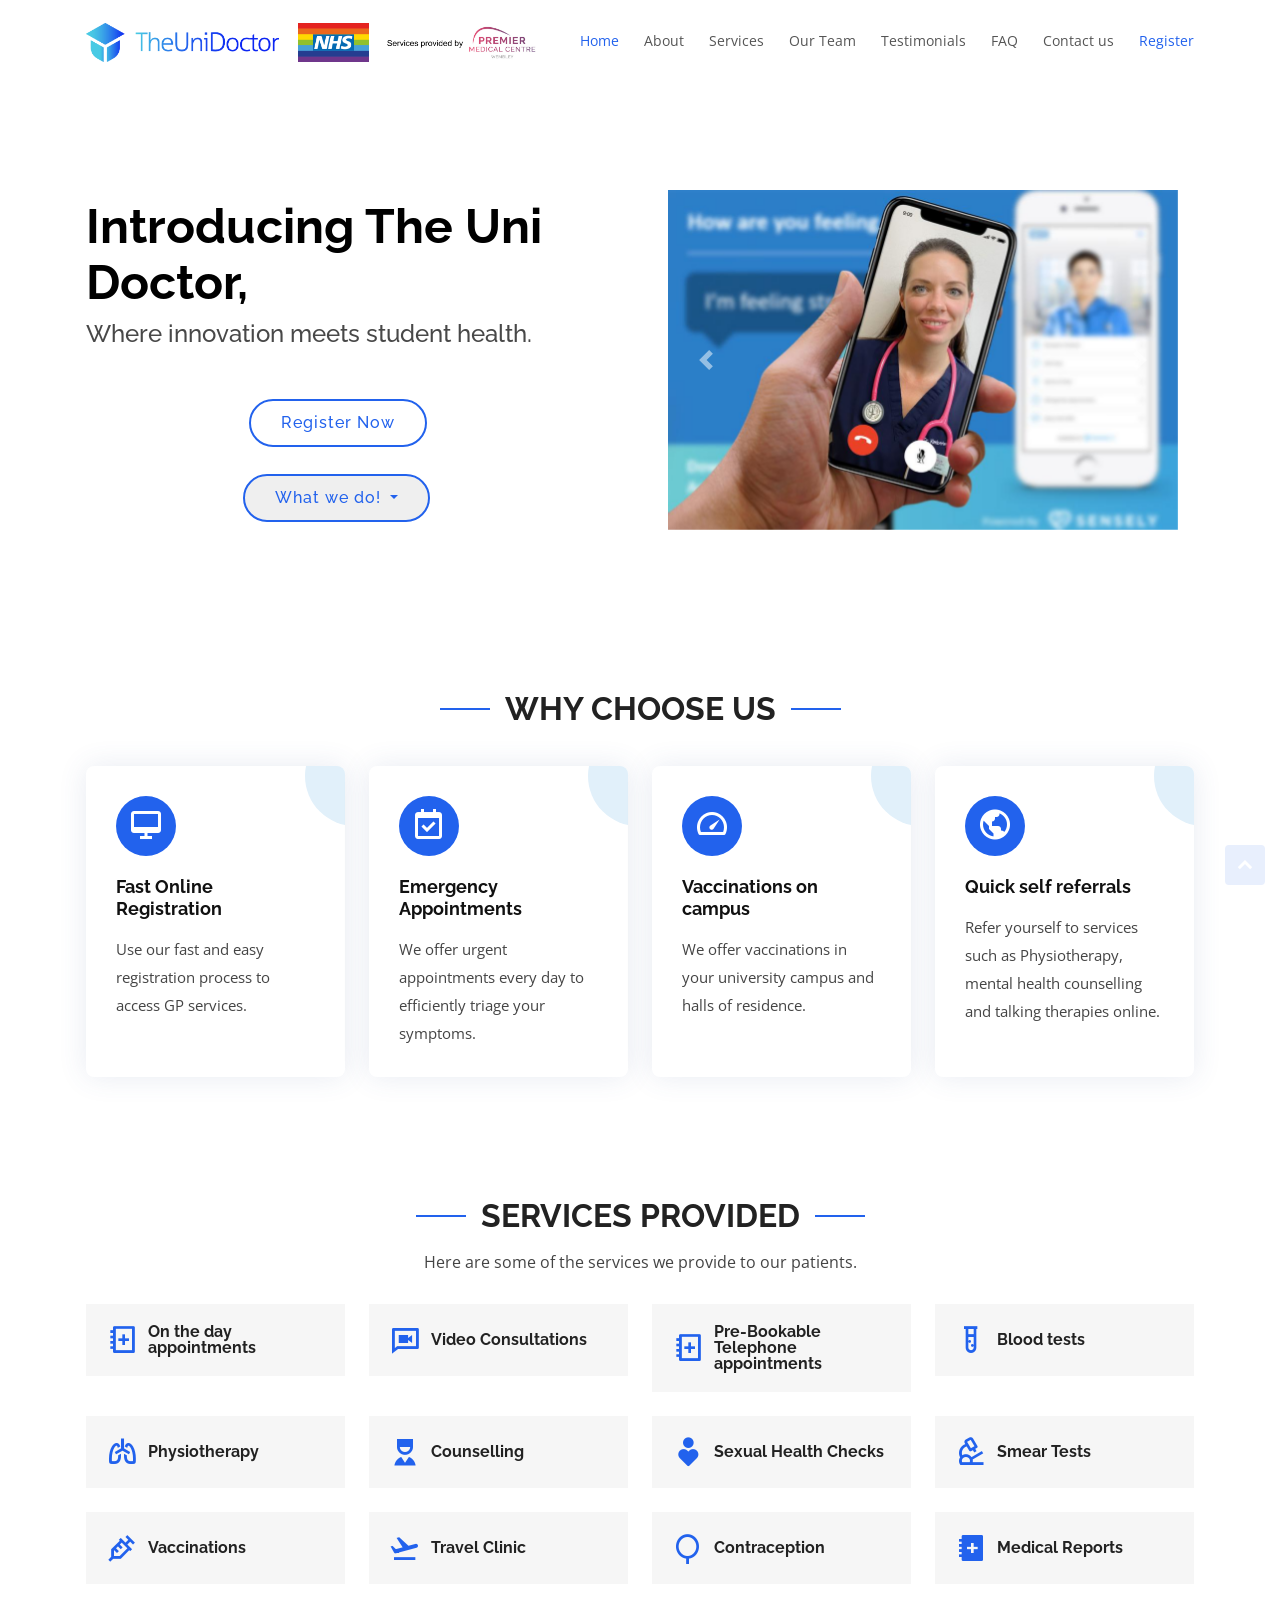
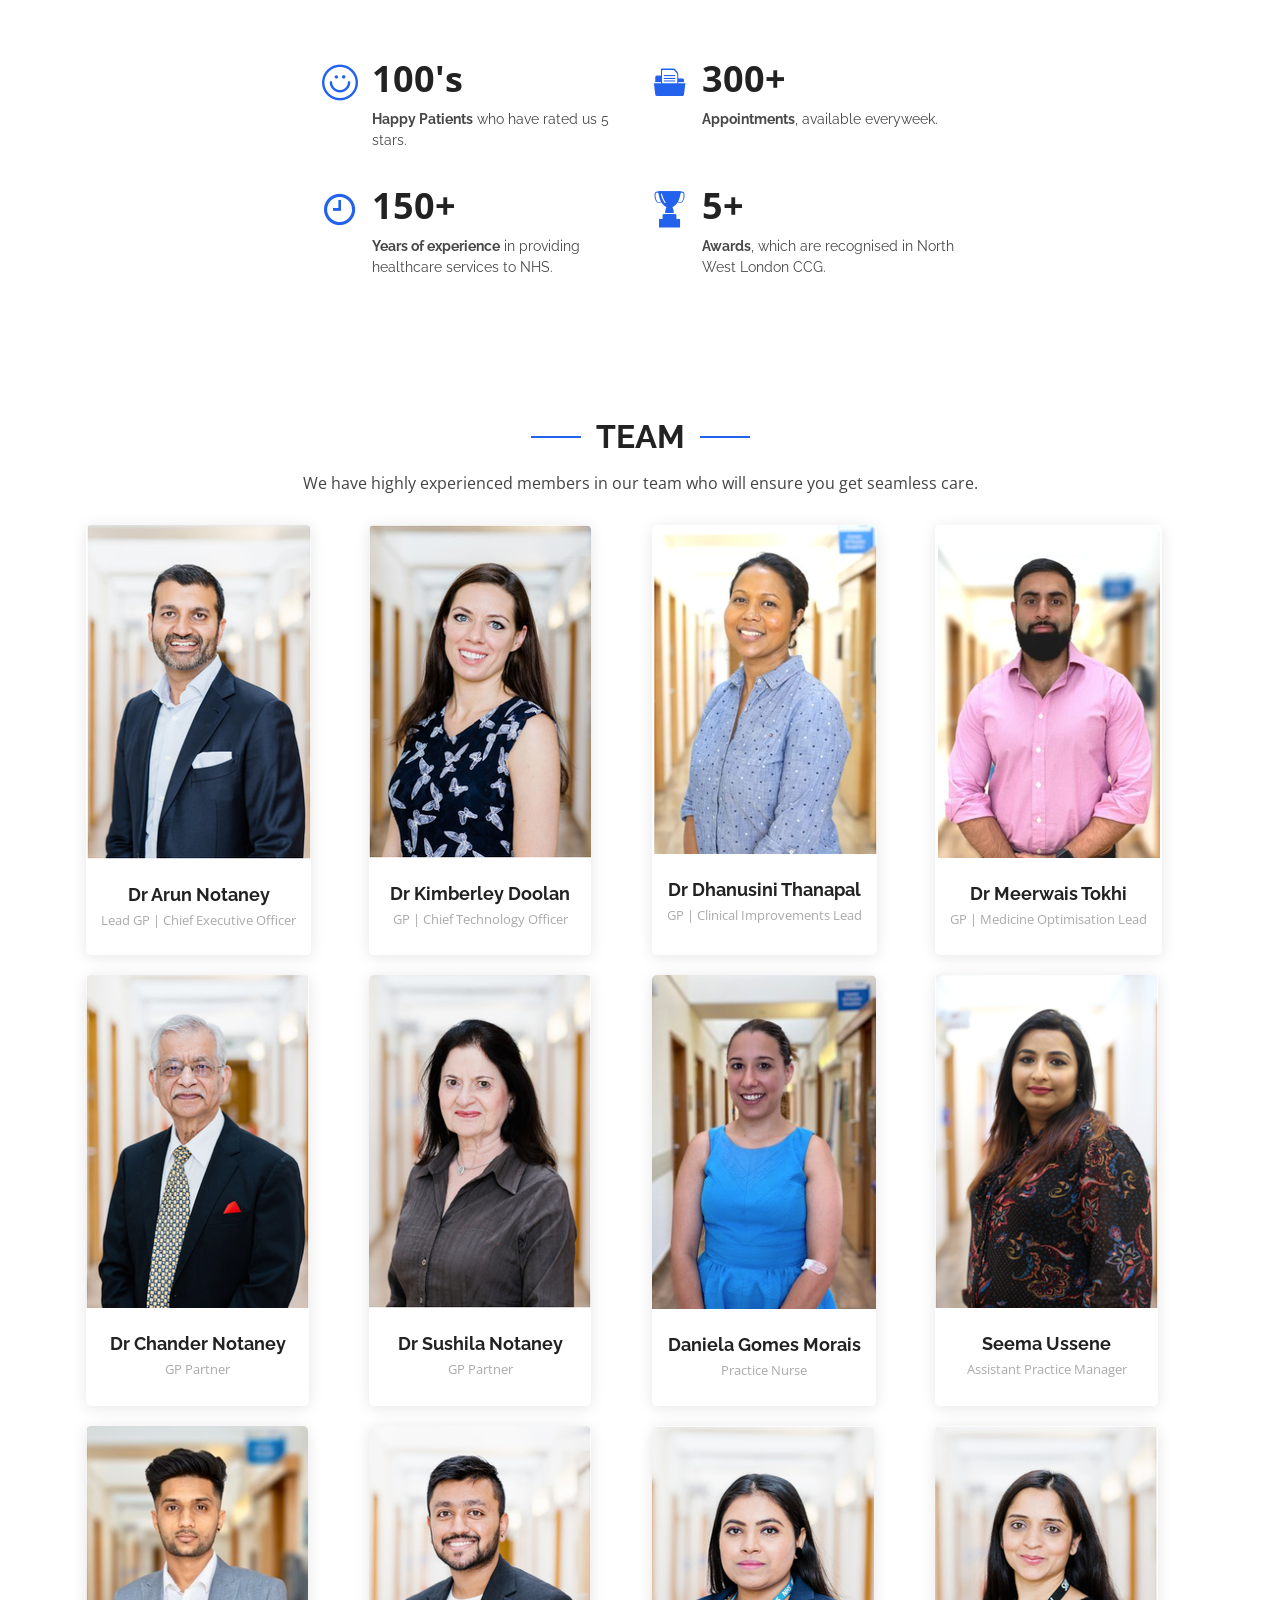
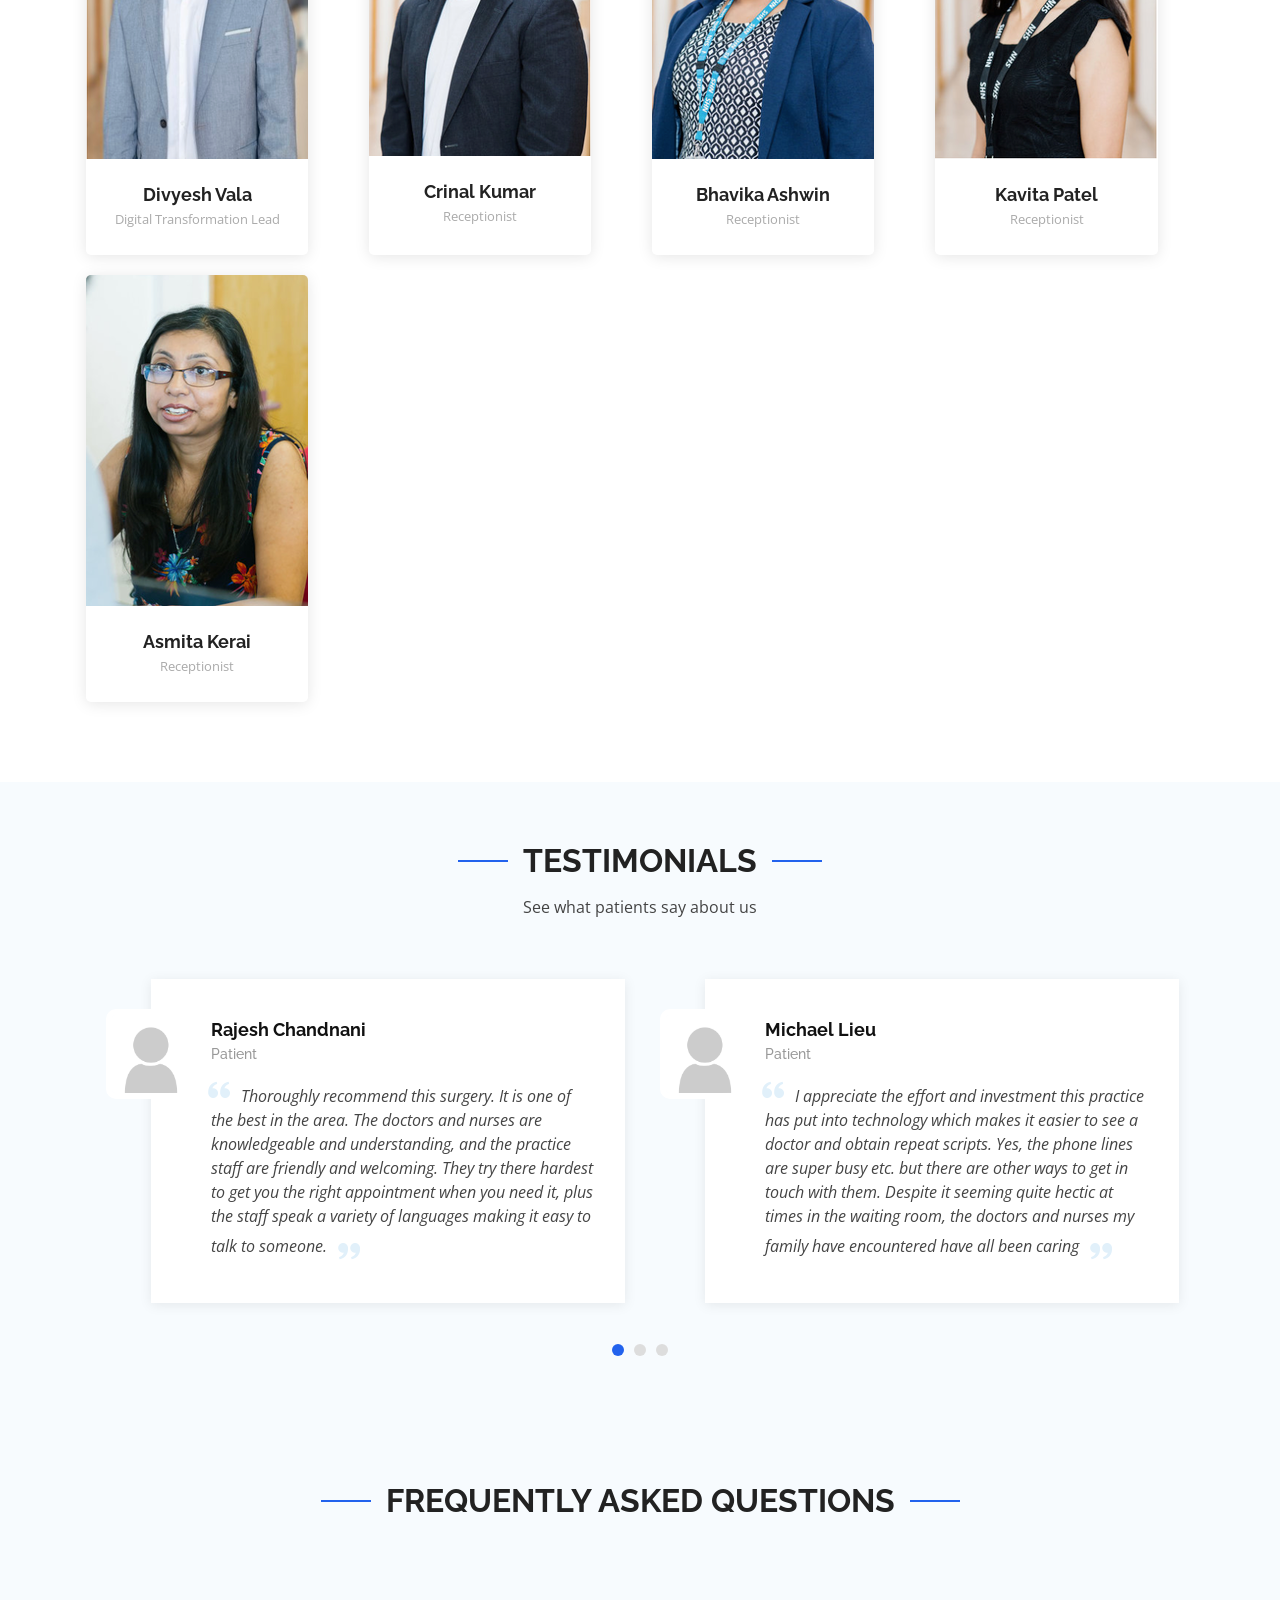
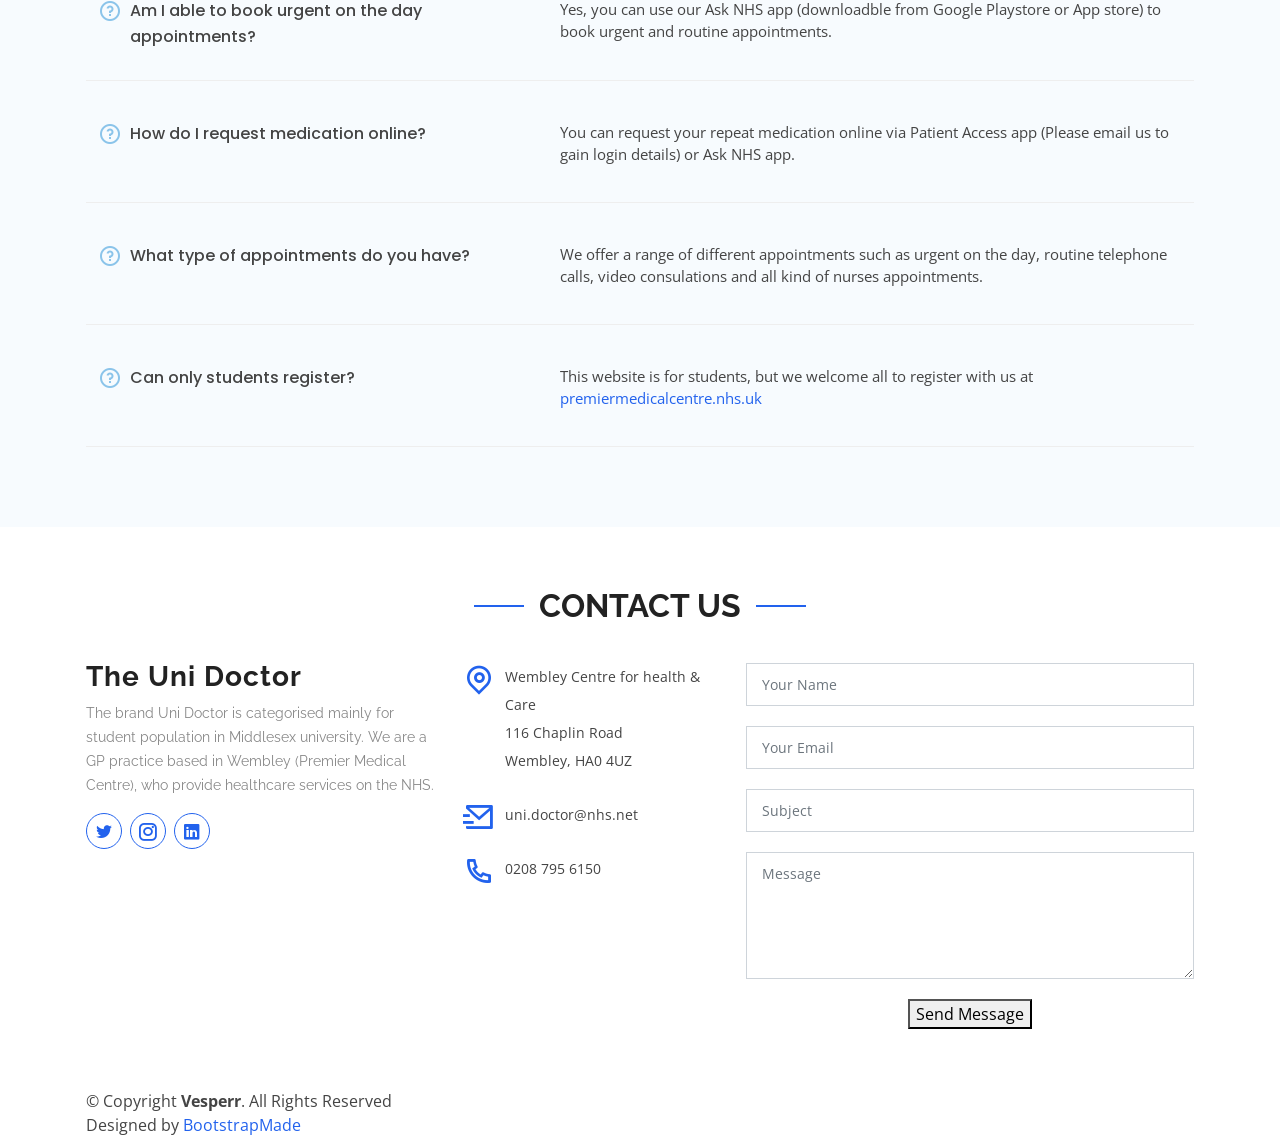
<file: public_html/index.html>
<!DOCTYPE html>
<html lang="en">

<head>
    <meta charset="utf-8">
    <meta content="width=device-width, initial-scale=1.0" name="viewport">
    <title>The Uni Doctor</title>
    <meta content="" name="description">
    <meta content="" name="keywords">
    <!-- Favicons -->
    <link href="assets/img/favicon.png" rel="icon">
    <!-- Google Fonts -->
    <link href="https://fonts.googleapis.com/css?family=Open+Sans:300,300i,400,400i,600,600i,700,700i|Raleway:300,300i,400,400i,500,500i,600,600i,700,700i|Poppins:300,300i,400,400i,500,500i,600,600i,700,700i" rel="stylesheet">
    <!-- Vendor CSS Files -->
    <link href="assets/vendor/bootstrap/css/bootstrap.min.css" rel="stylesheet">
    <link href="assets/vendor/icofont/icofont.min.css" rel="stylesheet">
    <link href="assets/vendor/remixicon/remixicon.css" rel="stylesheet">
    <link href="assets/vendor/boxicons/css/boxicons.min.css" rel="stylesheet">
    <link href="assets/vendor/owl.carousel/assets/owl.carousel.min.css" rel="stylesheet">
    <link href="assets/vendor/venobox/venobox.css" rel="stylesheet">
    <link href="assets/vendor/aos/aos.css" rel="stylesheet">
    <link href="https://npmcdn.com/flickity@2/dist/flickity.css" rel="stylesheet">
    <!-- Template Main CSS File -->
    <link href="assets/css/style.css" rel="stylesheet">
    <!-- Global site tag (gtag.js) - Google Analytics -->
    <script async src="https://www.googletagmanager.com/gtag/js?id=G-JL873VWPVP"></script>
    <script>
    window.dataLayer = window.dataLayer || [];
    function gtag(){dataLayer.push(arguments);}
    gtag('js', new Date());
    gtag('config', 'G-JL873VWPVP');
    </script>
    </head>
    
    <body>
    <!-- ======= Header ======= -->
    <header id="header" class="fixed-top d-flex align-items-center">
        <div class="container d-flex align-items-center">
            <div class="logo mr-auto">
                <a href="index.html"><img src="assets/img/UniDoctorLogo.png" alt="" class="img-fluid"></a>
            </div>
            <div class="logo mr-auto">
                <a href="index.html"><img src="assets/img/nhs-img.png" alt="" class="img-fluid"></a>
            </div>
            <div class="logo mr-auto">
                <a href="index.html"><img src="assets/img/services_pmc.png" alt="" class="img-fluid"></a>
            </div>
            
            <!-- .nav-menu -->
            <nav class="nav-menu d-none d-lg-block">
                <ul>
                    <li class="active"><a href="index.html">Home</a></li>
                    <li><a href="#about">About</a></li>
                    <li><a href="#features">Services</a></li>
                    <li><a href="#team">Our Team</a></li>
                    <li><a href="#testimonials">Testimonials</a></li>
                    <li><a href="#faq">FAQ</a></li>
                    <li><a href="#contact">Contact us</a></li>
                    <li>
                        <a href="https://gp-registration.nhs.uk/E84003/gpregistration/landing" target="blank">
                            <span style="color: #2262ed">Register</span>
                        </a>
                    </li>
                </ul>
            </nav>
        </div>
    </header>
    <!-- End Header -->

    <!-- ======= Banner Section ======= 
            <div class="section-title" data-aos="fade-up ">
                <div class="banner">
                    <a href="https://www.nhs.uk/conditions/coronavirus-covid-19/coronavirus-vaccination/book-coronavirus-vaccination/" target="_blank"><button class="btn-covid" type="button">BOOK COVID VACCINE NOW</button></a> 
                </div>
             </div>

    <div class="section-title-covid" data-aos="fade-up "> 
        <h4>Remember you need to be registered to book your covid vaccine. If you are not registered with a GP, please link <a target="_blank" href="https://gp-registration.nhs.uk/E84003/gpregistration/landing">Register now</a></h4> 
    </div> 

    End Banner Section -->

    <!-- ======= Hero Section ======= -->
    <section id="hero" class="d-flex align-items-center">
        <div class="container">
            <div class="row">
                <div class="col-lg-6 pt-5 pt-lg-0 order-2 order-lg-1 d-flex flex-column justify-content-center">
                    <h1 data-aos="fade-up">Introducing The Uni Doctor,</h1>
                    <h2 data-aos="fade-up" data-aos-delay="400">Where innovation meets student health.</h2>
                    <div data-aos="fade-up" data-aos-delay="800">
                        <a href="https://gp-registration.nhs.uk/E84003/gpregistration/landing" target="_blank" class="btn-get-started scrollto" style="margin-left: 30%;" id="register-btn">Register
                            Now</a>
                    </div>
                    <div class="dropdown" data-aos="fade-up" data-aos-delay="800" style="margin-left: 29%; margin-top: 5%;">
                        <button class="btn-dropdown dropdown-toggle" type="button" id="dropdownMenuButton" data-toggle="dropdown" aria-haspopup="true" aria-expanded="false">
                            What we do!
                        </button>
                        <div class="dropdown-menu" aria-labelledby="dropdownMenuButton">
                            <a class="dropdown-item" href="http://pmc.shl.uk/" target="_blank">Order a Sexual Health Kit</a>
                            <a class="dropdown-item" href="https://www.connecthealth.co.uk/services/brent/" target="_blank">Refer to
                                Physiotherapy</a>
                            <a class="dropdown-item" href="#" target="_blank">Access Mental Health Team</a>
                        </div> 
                    </div> 
                </div>
                <div class="col-lg-6 order-1 order-lg-2" data-aos="fade-left" data-aos-delay="200">
                    <div class="container my-4">
                        <div id="carouselExample1" class="carousel slide z-depth-1-half" data-ride="carousel">
                            <div class="carousel-inner">
                                <div class="carousel-item active">
                                    <img class="d-block w-100" src="assets/img/kim_video_call.jpeg" alt="First slide">
                                </div>
                                <div class="carousel-item">
                                    <img class="d-block w-100" src="assets/img/mdx.png" alt="Second slide">
                                </div>
                                <div class="carousel-item">
                                    <img class="d-block w-100" src="assets/img/student.png" alt="Third slide">
                                </div>
                                <div class="carousel-item">
                                    <img class="d-block w-100" src="assets/img/building.png" alt="Fourth slide">
                                </div>
                            </div>
                            <a class="carousel-control-prev" href="#carouselExample1" role="button" data-slide="prev">
                                <span class="carousel-control-prev-icon" aria-hidden="true"></span>
                                <span class="sr-only">Previous</span>
                            </a>
                            <a class="carousel-control-next" href="#carouselExample1" role="button" data-slide="next">
                                <span class="carousel-control-next-icon" aria-hidden="true"></span>
                                <span class="sr-only">Next</span>
                            </a>
                        </div>
                    </div>
                </div>
            </div>
        </div>
    </section>
    <!-- End Hero -->
    <main id="main ">

        <!-- ======= About Us Section ======= -->
        <section id="services" class="services">
            <div class="container">
      
              <div class="section-title" data-aos="fade-up">
                <h2>Why Choose Us</h2>
              </div>

            <div class="row">
          <div class="col-md-6 col-lg-3 d-flex align-items-stretch mb-5 mb-lg-0">
            <div class="icon-box" data-aos="fade-up" data-aos-delay="100">
              <div class="icon"><i class="bx bx-desktop"></i></div>
              <h4 class="title"><a href="">Fast Online Registration</a></h4>
              <p class="description">Use our fast and easy registration process to access GP services.</p>
            </div>
          </div>

          <div class="col-md-6 col-lg-3 d-flex align-items-stretch mb-5 mb-lg-0">
            <div class="icon-box" data-aos="fade-up" data-aos-delay="200">
              <div class="icon"><i class="bx bx-calendar-check"></i></div>
              <h4 class="title"><a href="">Emergency Appointments</a></h4>
              <p class="description">We offer urgent appointments every day to efficiently triage your symptoms.</p>
            </div>
          </div>

          <div class="col-md-6 col-lg-3 d-flex align-items-stretch mb-5 mb-lg-0">
            <div class="icon-box" data-aos="fade-up" data-aos-delay="300">
              <div class="icon"><i class="bx bx-tachometer"></i></div>
              <h4 class="title"><a href="">Vaccinations on campus</a></h4>
              <p class="description">We offer vaccinations in your university campus and halls of residence.</p>
            </div>
          </div>

          <div class="col-md-6 col-lg-3 d-flex align-items-stretch mb-5 mb-lg-0">
            <div class="icon-box" data-aos="fade-up" data-aos-delay="400">
              <div class="icon"><i class="bx bx-world"></i></div>
              <h4 class="title"><a href="">Quick self referrals</a></h4>
              <p class="description">Refer yourself to services such as Physiotherapy, mental health counselling and talking therapies online.</p>
            </div>
          </div>
        </div>
    </div>
</section>

        <!-- ======= About Us Section ======= 
        <section id="about" class="about ">
            <div class="container ">
                <div class="section-title " data-aos="fade-up ">
                    <h2>About Us</h2>
                </div>
                <div class="row content ">
                    <div class="col-lg-6 " data-aos="fade-up " data-aos-delay="150 ">
                        <ul>
                            <li><i class="ri-check-double-line "></i>Exclusive access to our AskNHS App – the only Practice in North-West London to have this – you can get advice and book urgent or routine appointments without having to call us!</li>
                            <li><i class="ri-check-double-line "></i>4 Female and 3 Male GPs with over 150 years combined experience. </li>
                            <li><i class="ri-check-double-line "></i>Based in Wembley but accesibble across North West London...whenever you want it.</li>
                        </ul>
                    </div>
                    <div class="col-lg-6 pt-4 pt-lg-0 " data-aos="fade-up " data-aos-delay="300 ">
                        <ul>
                            <li><i class="ri-check-double-line "></i>10 languages spoken (including Hindi, Gujarati and Tamil) </li>
                            <li><i class="ri-check-double-line "></i>An innovative GP Practice – we regularly communicate by text or email and constantly try to improve patient’s experiences with the latest developments and tech</li>
                            <li><i class="ri-check-double-line "></i>LGBTQ+ friendly</li>
                        </ul>
                         <a href="# " class="btn-learn-more ">Learn More</a> 
                    </div>
                </div>
            </div>
        </section>
        End About Us Section -->

        <!-- ======= Features Section ======= -->
        <section id="features" class="features ">
            <div class="container ">
                <div class="section-title " data-aos="fade-up ">
                    <h2>Services Provided</h2>
                    <p>Here are some of the services we provide to our patients.</p>
                </div>
                <div class="row " data-aos="fade-up " data-aos-delay="300 ">
                    <div class="col-lg-3 col-md-4 ">
                        <div class="icon-box ">
                            <i class="ri-health-book-line" style="color: #2262ed; "></i>
                            <h3><a href="https://www.onelink.to/asknhs" target="_blank">On the day appointments </a>
                            </h3>
                        </div>
                    </div>
                    <div class="col-lg-3 col-md-4 mt-4 mt-md-0 ">
                        <div class="icon-box ">
                            <i class="ri-video-chat-line " style="color: #2262ed; "></i>
                            <h3><a href="https://support.accurx.com/en/articles/3810780-fleming-video-information-for-patients" target="_blank">Video Consultations</a></h3>
                        </div>
                    </div>
                    <div class="col-lg-3 col-md-4 mt-4 mt-md-0 ">
                        <div class="icon-box ">
                            <i class="ri-health-book-line " style="color: #2262ed; "></i>
                            <h3><a href="https://www.patientaccess.com/" target="_blank">Pre-Bookable Telephone
                                    appointments</a></h3>
                        </div>
                    </div>
                    <div class="col-lg-3 col-md-4 mt-4 mt-lg-0 ">
                        <div class="icon-box ">
                            <i class="ri-test-tube-line " style="color: #2262ed; "></i>
                            <h3><a href="#open-bloodtest-modal">Blood tests </a></h3>
                        </div>
                    </div>
                    <div class="col-lg-3 col-md-4 mt-4 ">
                        <div class="icon-box ">
                            <i class="ri-lungs-line " style="color: #2262ed; "></i>
                            <h3><a href="#open-physio-modal">Physiotherapy</a></h3>
                        </div>
                    </div>
                    <div class="col-lg-3 col-md-4 mt-4 ">
                        <div class="icon-box ">
                            <i class="ri-nurse-fill " style="color: #2262ed; "></i>
                            <h3><a href="#open-iapt-modal">Counselling</a></h3>
                        </div>
                    </div>
                    <div class="col-lg-3 col-md-4 mt-4 ">
                        <div class="icon-box ">
                            <i class="ri-empathize-fill " style="color: #2262ed; "></i>
                            <h3><a href="http://pmc.shl.uk/" target="_blank">Sexual Health Checks</a></h3>
                        </div>
                    </div>
                    <div class="col-lg-3 col-md-4 mt-4 ">
                        <div class="icon-box ">
                            <i class="ri-microscope-line " style="color: #2262ed; "></i>
                            <h3><a href="#open-smear-modal">Smear Tests</a></h3>
                        </div>
                    </div>
                    <div class="col-lg-3 col-md-4 mt-4 ">
                        <div class="icon-box ">
                            <i class="ri-syringe-line " style="color: #2262ed; "></i>
                            <h3><a href="#open-vacc-modal">Vaccinations</a></h3>
                        </div>
                    </div>
                    <div class="col-lg-3 col-md-4 mt-4 ">
                        <div class="icon-box ">
                            <i class="ri-flight-takeoff-line " style="color: #2262ed; "></i>
                            <h3><a href="#open-travel-modal">Travel Clinic</a></h3>
                        </div>
                    </div>
                    <div class="col-lg-3 col-md-4 mt-4 ">
                        <div class="icon-box ">
                            <i class="ri-map-pin-3-line " style="color: #2262ed; "></i>
                            <h3><a href="https://www.nwlondonsexualhealth.nhs.uk/clinics.php" target="_blank">Contraception</a></h3>
                        </div>
                    </div>
                    <div class="col-lg-3 col-md-4 mt-4 ">
                        <div class="icon-box ">
                            <i class="ri-health-book-fill " style="color: #2262ed; "></i>
                            <h3><a href="#open-medreports-modal">Medical Reports</a></h3>
                        </div>
                    </div>
                </div>

                <!-- Features Modals-->
                <div id="open-medreports-modal" class="modal-window">
                    <div>
                        <a href="#features" title="Close" class="modal-close">Close</a>
                        <h3>Medical reports can be requested <a href="mailto:uni.doctor@nhs.net">here</a>. Please note there may be a cost associated with this.</h3>
                    </div>
                </div>
                <div id="open-travel-modal" class="modal-window">
                    <div>
                        <a href="#features" title="Close" class="modal-close">Close</a>
                        <h3>The nurse is able to give travel vaccines 6-8 weeks before you travel.</h3>
                    </div>
                </div>
                <div id="open-vacc-modal" class="modal-window">
                    <div>
                        <a href="#features" title="Close" class="modal-close">Close</a>
                        <h3>Vaccinations inlcuding Meningitis ACWY can be booked with a nurse via the ASK NHS app</h3>
                    </div>
                </div>
                <div id="open-smear-modal" class="modal-window">
                    <div>
                        <a href="#features" title="Close" class="modal-close">Close</a>
                        <h3>Smear tests can be booked with a nurse via the ASK NHS app</h3>
                    </div>
                </div>
                <div id="open-iapt-modal" class="modal-window">
                    <div>
                        <a href="#features" title="Close" class="modal-close">Close</a>
                        <h3>You can refer yourself for counselling <a href="https://bit.ly/2Jasiqn">here</a>. The Urgent Advice Line is also available on 0800 0234 650 (open 24 hours).</h3>
                    </div>
                </div>
                <div id="open-physio-modal" class="modal-window">
                    <div>
                        <a href="#features" title="Close" class="modal-close">Close</a>
                        <h3>You can refer yourself for Physiotherapy without needing to speak to a GP. To do this please call 0203 795 3429. Further information on this service is available at <a href="https://www.connecthealth.co.uk/services/brent/">here</a></h3>
                    </div>
                </div>
                <div id="open-bloodtest-modal" class="modal-window">
                    <div>
                        <a href="#features" title="Close" class="modal-close">Close</a>
                        <h3>Blood test are available Monday to Friday, 9am to 3pm. These can be booked via the Ask NHS app.
                        </a>
                        </h3>
                    </div>
                </div>
            </div>
        </section>
        <!-- End Features Section -->

        <!-- ======= Counts Section ======= -->
        <section id="counts " class="counts ">
            <div class="container ">
                <div class="row ">
                    <div class="col-xl-7 d-flex align-items-stretch pt-4 pt-xl-0" data-aos="fade-left " data-aos-delay="300 " id="counts-area">
                        <div class="content d-flex flex-column justify-content-center ">
                            <div class="row ">
                                <div class="col-md-6 d-md-flex align-items-md-stretch ">
                                    <div class="count-box ">
                                        <i class="icofont-simple-smile "></i>
                                        <span data-toggle="counter-up ">100's</span>
                                        <p><strong>Happy Patients</strong> who have rated us 5 stars.</p>
                                    </div>
                                </div>
                                <div class="col-md-6 d-md-flex align-items-md-stretch ">
                                    <div class="count-box ">
                                        <i class="icofont-document-folder "></i>
                                        <span data-toggle="counter-up ">300+</span>
                                        <p><strong>Appointments</strong>, available everyweek.</p>
                                    </div>
                                </div>
                                <div class="col-md-6 d-md-flex align-items-md-stretch ">
                                    <div class="count-box ">
                                        <i class="icofont-clock-time "></i>
                                        <span data-toggle="counter-up ">150+</span>
                                        <p><strong>Years of experience</strong> in providing healthcare services to NHS.
                                        </p>
                                    </div>
                                </div>
                                <div class="col-md-6 d-md-flex align-items-md-stretch ">
                                    <div class="count-box ">
                                        <i class="icofont-award "></i>
                                        <span data-toggle="counter-up ">5+</span>
                                        <p><strong>Awards</strong>, which are recognised in North West London CCG.</p>
                                    </div>
                                </div>
                            </div>
                        </div>
                        <!-- End .content-->
                    </div>
                </div>
            </div>
        </section>
        <!-- End Counts Section -->

        <!-- ======= Portfolio Section ======= 
    <section id="portfolio" class="portfolio">
        <div class="container">
  
          <div class="section-title" data-aos="fade-up">
            <h2>Staff</h2>
            <p>Staff at TheUniDoctor</p>
          </div>
  
          <div class="row" data-aos="fade-up" data-aos-delay="200">
            <div class="col-lg-12 d-flex justify-content-center">
              <ul id="portfolio-flters">
                <li data-filter="*" class="filter-active">All</li> 
                <li data-filter=".filter-app">Clinical</li>
                <li data-filter=".filter-card">Admin</li>
                <li data-filter=".filter-web">Management</li>
              </ul>
            </div>
          </div>
  
          <div class="row portfolio-container" data-aos="fade-up" data-aos-delay="400">
  
            <div class="col-lg-4 col-md-6 portfolio-item filter-app">
              <div class="portfolio-wrap">
                <img src="assets/img/portfolio/portfolio-1.jpg" class="img-fluid" alt="">
                <div class="portfolio-info">
                  <h4>App 1</h4>
                  <p>App</p>
                  <div class="portfolio-links">
                    <a href="assets/img/portfolio/portfolio-1.jpg" data-gall="portfolioGallery" class="venobox" title="App 1"><i class="bx bx-plus"></i></a>
                    <a href="portfolio-details.html" title="More Details"><i class="bx bx-link"></i></a>
                  </div>
                </div>
              </div>
            </div>
  
            <div class="col-lg-4 col-md-6 portfolio-item filter-web">
              <div class="portfolio-wrap">
                <img src="assets/img/portfolio/portfolio-2.jpg" class="img-fluid" alt="">
                <div class="portfolio-info">
                  <h4>Web 3</h4>
                  <p>Web</p>
                  <div class="portfolio-links">
                    <a href="assets/img/portfolio/portfolio-2.jpg" data-gall="portfolioGallery" class="venobox" title="Web 3"><i class="bx bx-plus"></i></a>
                    <a href="portfolio-details.html" title="More Details"><i class="bx bx-link"></i></a>
                  </div>
                </div>
              </div>
            </div>
  
            <div class="col-lg-4 col-md-6 portfolio-item filter-app">
              <div class="portfolio-wrap">
                <img src="assets/img/portfolio/portfolio-3.jpg" class="img-fluid" alt="">
                <div class="portfolio-info">
                  <h4>App 2</h4>
                  <p>App</p>
                  <div class="portfolio-links">
                    <a href="assets/img/portfolio/portfolio-3.jpg" data-gall="portfolioGallery" class="venobox" title="App 2"><i class="bx bx-plus"></i></a>
                    <a href="portfolio-details.html" title="More Details"><i class="bx bx-link"></i></a>
                  </div>
                </div>
              </div>
            </div>
  
            <div class="col-lg-4 col-md-6 portfolio-item filter-card">
              <div class="portfolio-wrap">
                <img src="assets/img/portfolio/portfolio-4.jpg" class="img-fluid" alt="">
                <div class="portfolio-info">
                  <h4>Card 2</h4>
                  <p>Card</p>
                  <div class="portfolio-links">
                    <a href="assets/img/portfolio/portfolio-4.jpg" data-gall="portfolioGallery" class="venobox" title="Card 2"><i class="bx bx-plus"></i></a>
                    <a href="portfolio-details.html" title="More Details"><i class="bx bx-link"></i></a>
                  </div>
                </div>
              </div>
            </div>
  
            <div class="col-lg-4 col-md-6 portfolio-item filter-web">
              <div class="portfolio-wrap">
                <img src="assets/img/portfolio/portfolio-5.jpg" class="img-fluid" alt="">
                <div class="portfolio-info">
                  <h4>Web 2</h4>
                  <p>Web</p>
                  <div class="portfolio-links">
                    <a href="assets/img/portfolio/portfolio-5.jpg" data-gall="portfolioGallery" class="venobox" title="Web 2"><i class="bx bx-plus"></i></a>
                    <a href="portfolio-details.html" title="More Details"><i class="bx bx-link"></i></a>
                  </div>
                </div>
              </div>
            </div>
  
            <div class="col-lg-4 col-md-6 portfolio-item filter-app">
              <div class="portfolio-wrap">
                <img src="assets/img/portfolio/portfolio-6.jpg" class="img-fluid" alt="">
                <div class="portfolio-info">
                  <h4>App 3</h4>
                  <p>App</p>
                  <div class="portfolio-links">
                    <a href="assets/img/portfolio/portfolio-6.jpg" data-gall="portfolioGallery" class="venobox" title="App 3"><i class="bx bx-plus"></i></a>
                    <a href="portfolio-details.html" title="More Details"><i class="bx bx-link"></i></a>
                  </div>
                </div>
              </div>
            </div>
  
            <div class="col-lg-4 col-md-6 portfolio-item filter-card">
              <div class="portfolio-wrap">
                <img src="assets/img/portfolio/portfolio-7.jpg" class="img-fluid" alt="">
                <div class="portfolio-info">
                  <h4>Card 1</h4>
                  <p>Card</p>
                  <div class="portfolio-links">
                    <a href="assets/img/portfolio/portfolio-7.jpg" data-gall="portfolioGallery" class="venobox" title="Card 1"><i class="bx bx-plus"></i></a>
                    <a href="portfolio-details.html" title="More Details"><i class="bx bx-link"></i></a>
                  </div>
                </div>
              </div>
            </div>
  
            <div class="col-lg-4 col-md-6 portfolio-item filter-card">
              <div class="portfolio-wrap">
                <img src="assets/img/portfolio/portfolio-8.jpg" class="img-fluid" alt="">
                <div class="portfolio-info">
                  <h4>Card 3</h4>
                  <p>Card</p>
                  <div class="portfolio-links">
                    <a href="assets/img/portfolio/portfolio-8.jpg" data-gall="portfolioGallery" class="venobox" title="Card 3"><i class="bx bx-plus"></i></a>
                    <a href="portfolio-details.html" title="More Details"><i class="bx bx-link"></i></a>
                  </div>
                </div>
              </div>
            </div>
  
            <div class="col-lg-4 col-md-6 portfolio-item filter-web">
              <div class="portfolio-wrap">
                <img src="assets/img/portfolio/portfolio-9.jpg" class="img-fluid" alt="">
                <div class="portfolio-info">
                  <h4>Web 3</h4>
                  <p>Web</p>
                  <div class="portfolio-links">
                    <a href="assets/img/portfolio/portfolio-9.jpg" data-gall="portfolioGallery" class="venobox" title="Web 3"><i class="bx bx-plus"></i></a>
                    <a href="portfolio-details.html" title="More Details"><i class="bx bx-link"></i></a>
                  </div>
                </div>
              </div>
            </div>
  
          </div>
  
        </div>
      </section><!-- End Portfolio Section -->

        <!-- ======= Team Section ======= -->
        <section id="team" class="team ">
            <div class="container ">
                <div class="section-title " data-aos="fade-up ">
                    <h2>Team</h2>
                    <p>We have highly experienced members in our team who will ensure you get seamless care.</p>
                </div>
                <div class="row ">
                    <div class="col-lg-3 col-md-6 d-flex align-items-stretch ">
                        <div class="member " data-aos="fade-up " data-aos-delay="100 ">
                            <div class="member-img ">
                                <img src="assets/img/team/arun.png " class="img-fluid " alt=" ">
                            </div>
                            <div class="member-info ">
                                <h4>Dr Arun Notaney</h4>
                                <span>Lead GP | Chief Executive Officer</span>
                            </div>
                        </div>
                    </div>
                    <div class="col-lg-3 col-md-6 d-flex align-items-stretch ">
                        <div class="member " data-aos="fade-up " data-aos-delay="200 ">
                            <div class="member-img ">
                                <img src="assets/img/team/kim.png " class="img-fluid " alt=" ">
                            </div>
                            <div class="member-info ">
                                <h4>Dr Kimberley Doolan</h4>
                                <span>GP | Chief Technology Officer</span>
                            </div>
                        </div>
                    </div>
                    <div class="col-lg-3 col-md-6 d-flex align-items-stretch ">
                        <div class="member " data-aos="fade-up " data-aos-delay="300 ">
                            <div class="member-img ">
                                <img src="assets/img/team/dhanu.png " class="img-fluid " alt=" ">
                            </div>
                            <div class="member-info ">
                                <h4>Dr Dhanusini Thanapal</h4>
                                <span>GP | Clinical Improvements Lead</span>
                            </div>
                        </div>
                    </div>
                    <div class="col-lg-3 col-md-6 d-flex align-items-stretch ">
                        <div class="member " data-aos="fade-up " data-aos-delay="400 ">
                            <div class="member-img ">
                                <img src="assets/img/team/wais.png " class="img-fluid " alt=" ">
                            </div>
                            <div class="member-info ">
                                <h4>Dr Meerwais Tokhi</h4>
                                <span>GP | Medicine Optimisation Lead</span>
                            </div>
                        </div>
                    </div>
                    <div class="col-lg-3 col-md-6 d-flex align-items-stretch ">
                        <div class="member " data-aos="fade-up " data-aos-delay="400 ">
                            <div class="member-img ">
                                <img src="assets/img/team/cdn.png " class="img-fluid " alt=" ">
                            </div>
                            <div class="member-info ">
                                <h4>Dr Chander Notaney</h4>
                                <span>GP Partner</span>
                            </div>
                        </div>
                    </div>
                    <div class="col-lg-3 col-md-6 d-flex align-items-stretch ">
                        <div class="member " data-aos="fade-up " data-aos-delay="400 ">
                            <div class="member-img ">
                                <img src="assets/img/team/sn.png " class="img-fluid " alt=" ">
                            </div>
                            <div class="member-info ">
                                <h4>Dr Sushila Notaney</h4>
                                <span>GP Partner</span>
                            </div>
                        </div>
                    </div>
                    <div class="col-lg-3 col-md-6 d-flex align-items-stretch ">
                        <div class="member " data-aos="fade-up " data-aos-delay="400 ">
                            <div class="member-img ">
                                <img src="assets/img/team/daniela.png " class="img-fluid " alt=" ">
                            </div>
                            <div class="member-info ">
                                <h4>Daniela Gomes Morais</h4>
                                <span>Practice Nurse</span>
                            </div>
                        </div>
                    </div>
                    <div class="col-lg-3 col-md-6 d-flex align-items-stretch ">
                        <div class="member " data-aos="fade-up " data-aos-delay="400 ">
                            <div class="member-img ">
                                <img src="assets/img/team/seema.png " class="img-fluid " alt=" ">
                            </div>
                            <div class="member-info ">
                                <h4>Seema Ussene</h4>
                                <span>Assistant Practice Manager</span>
                            </div>
                        </div>
                    </div>
                    <div class="col-lg-3 col-md-6 d-flex align-items-stretch ">
                        <div class="member " data-aos="fade-up " data-aos-delay="400 ">
                            <div class="member-img ">
                                <img src="assets/img/team/divyesh.png " class="img-fluid " alt=" ">
                            </div>
                            <div class="member-info ">
                                <h4>Divyesh Vala</h4>
                                <span>Digital Transformation Lead</span>
                            </div>
                        </div>
                    </div>
                    <div class="col-lg-3 col-md-6 d-flex align-items-stretch ">
                        <div class="member " data-aos="fade-up " data-aos-delay="400 ">
                            <div class="member-img ">
                                <img src="assets/img/team/crinal.png " class="img-fluid " alt=" ">
                            </div>
                            <div class="member-info ">
                                <h4>Crinal Kumar</h4>
                                <span>Receptionist</span>
                            </div>
                        </div>
                    </div>
                    <div class="col-lg-3 col-md-6 d-flex align-items-stretch ">
                        <div class="member " data-aos="fade-up " data-aos-delay="400 ">
                            <div class="member-img ">
                                <img src="assets/img/team/bhavika.png " class="img-fluid " alt=" ">
                            </div>
                            <div class="member-info ">
                                <h4>Bhavika Ashwin</h4>
                                <span>Receptionist</span>
                            </div>
                        </div>
                    </div>
                    <div class="col-lg-3 col-md-6 d-flex align-items-stretch ">
                        <div class="member " data-aos="fade-up " data-aos-delay="400 ">
                            <div class="member-img ">
                                <img src="assets/img/team/kavita.png " class="img-fluid " alt=" ">
                            </div>
                            <div class="member-info ">
                                <h4>Kavita Patel</h4>
                                <span>Receptionist</span>
                            </div>
                        </div>
                    </div>
                    <div class="col-lg-3 col-md-6 d-flex align-items-stretch ">
                        <div class="member " data-aos="fade-up " data-aos-delay="400 ">
                            <div class="member-img ">
                                <img src="assets/img/team/asmita.png " class="img-fluid " alt=" ">
                            </div>
                            <div class="member-info ">
                                <h4>Asmita Kerai </h4>
                                <span>Receptionist</span>
                            </div>
                        </div>
                    </div>
                </div>
            </div>
        </section>
        <!-- End Team Section -->
        <!-- ======= Testimonials Section ======= -->
        <section id="testimonials" class="testimonials section-bg ">
            <div class="container ">
                <div class="section-title " data-aos="fade-up ">
                    <h2>Testimonials</h2>
                    <p>See what patients say about us</p>
                </div>
                <div class="owl-carousel testimonials-carousel " data-aos="fade-up " data-aos-delay="200 ">
                    <div class="testimonial-wrap ">
                        <div class="testimonial-item ">
                            <img src="assets/img/testimonials/no-profile-photo.png " class="testimonial-img " alt=" ">
                            <h3>Rajesh Chandnani</h3>
                            <h4>Patient</h4>
                            <p>
                                <i class="bx bxs-quote-alt-left quote-icon-left "></i> Thoroughly recommend this surgery. It is one of the best in the area. The doctors and nurses are knowledgeable and understanding, and the practice staff are friendly
                                and welcoming. They try there hardest to get you the right appointment when you need it, plus the staff speak a variety of languages making it easy to talk to someone.
                                <i class="bx bxs-quote-alt-right quote-icon-right "></i>
                            </p>
                        </div>
                    </div>
                    <div class="testimonial-wrap ">
                        <div class="testimonial-item ">
                            <img src="assets/img/testimonials/no-profile-photo.png " class="testimonial-img " alt=" ">
                            <h3>Michael Lieu</h3>
                            <h4>Patient</h4>
                            <p>
                                <i class="bx bxs-quote-alt-left quote-icon-left "></i> I appreciate the effort and investment this practice has put into technology which makes it easier to see a doctor and obtain repeat scripts. Yes, the phone lines are
                                super busy etc. but there are other ways to get in touch with them. Despite it seeming quite hectic at times in the waiting room, the doctors and nurses my family have encountered have all been caring
                                <i class="bx bxs-quote-alt-right quote-icon-right "></i>
                            </p>
                        </div>
                    </div>
                    <div class="testimonial-wrap ">
                        <div class="testimonial-item ">
                            <img src="assets/img/testimonials/no-profile-photo.png " class="testimonial-img " alt=" ">
                            <h3>Dasarath Vijay Badithe</h3>
                            <h4>Patient</h4>
                            <p>
                                <i class="bx bxs-quote-alt-left quote-icon-left "></i> I am travelling to India next week and requested a blood test for an immediate date and Ms. Bhavika was so polite and checked and confirmed for an immediate date that
                                was for today.She also confirmed the consultation appointment with the doctor on 28th Oct'19. Thanks a lot for the excellent customer support.
                                <i class="bx bxs-quote-alt-right quote-icon-right "></i>
                            </p>
                        </div>
                    </div>
                    <div class="testimonial-wrap ">
                        <div class="testimonial-item ">
                            <img src="assets/img/testimonials/no-profile-photo.png " class="testimonial-img " alt=" ">
                            <h3>Amit Kumar Shah</h3>
                            <h4>Patient</h4>
                            <p>
                                <i class="bx bxs-quote-alt-left quote-icon-left "></i> Really good NHS practice they really try to help and all the gps are really kind, caring and helpful. Best change I ever made in 30 years.
                                <i class="bx bxs-quote-alt-right quote-icon-right "></i>
                            </p>
                        </div>
                    </div>
                    <div class="testimonial-wrap ">
                        <div class="testimonial-item ">
                            <img src="assets/img/testimonials/no-profile-photo.png " class="testimonial-img " alt=" ">
                            <h3>Nirmala Khetan </h3>
                            <h4>Patient</h4>
                            <p>
                                <i class="bx bxs-quote-alt-left quote-icon-left "></i> Divyesh has been a great help. He helped me with my patient access account for my husband on the spot. As I was going on holiday I really needed it and he helped me.
                                He has always been kind and helpful towards all patients and myself.
                                <i class="bx bxs-quote-alt-right quote-icon-right "></i>
                            </p>
                        </div>
                    </div>
                </div>
            </div>
        </section>
        <!-- End Testimonials Section -->

        <!-- ======= F.A.Q Section ======= -->
        <section id="faq" class="faq section-bg ">
            <div class="container ">
                <div class="section-title " data-aos="fade-up ">
                    <h2>Frequently Asked Questions</h2>
                </div>
                <div class="row faq-item d-flex align-items-stretch " data-aos="fade-up " data-aos-delay="100 ">
                    <div class="col-lg-5 ">
                        <i class="ri-question-line "></i>
                        <h4>Am I able to book urgent on the day appointments?</h4>
                    </div>
                    <div class="col-lg-7 ">
                        <p>
                            Yes, you can use our Ask NHS app (downloadble from Google Playstore or App store) to book urgent and routine appointments.
                        </p>
                    </div>
                </div>
                <!-- End F.A.Q Item-->
                <div class="row faq-item d-flex align-items-stretch " data-aos="fade-up " data-aos-delay="200 ">
                    <div class="col-lg-5 ">
                        <i class="ri-question-line "></i>
                        <h4>How do I request medication online?</h4>
                    </div>
                    <div class="col-lg-7 ">
                        <p>
                            You can request your repeat medication online via Patient Access app (Please email us to gain login details) or Ask NHS app.
                        </p>
                    </div>
                </div>
                <!-- End F.A.Q Item-->
                <div class="row faq-item d-flex align-items-stretch " data-aos="fade-up " data-aos-delay="300 ">
                    <div class="col-lg-5 ">
                        <i class="ri-question-line "></i>
                        <h4>What type of appointments do you have?</h4>
                    </div>
                    <div class="col-lg-7 ">
                        <p>
                            We offer a range of different appointments such as urgent on the day, routine telephone calls, video consulations and all kind of nurses appointments.
                        </p>
                    </div>
                </div>
                <!-- End F.A.Q Item-->
                <div class="row faq-item d-flex align-items-stretch " data-aos="fade-up " data-aos-delay="400 ">
                    <div class="col-lg-5 ">
                        <i class="ri-question-line "></i>
                        <h4>Can only students register?</h4>
                    </div>
                    <div class="col-lg-7 ">
                        <p>
                            This website is for students, but we welcome all to register with us at <a href="https://www.premiermedicalcentre.nhs.uk">premiermedicalcentre.nhs.uk</a>
                    </div>
                </div>
                <!-- End F.A.Q Item-->
            </div>
        </section>
        <!-- End F.A.Q Section -->

        <!-- ======= Contact Section ======= -->
        <section id="contact" class="contact ">
            <div class="container ">
                <div class="section-title " data-aos="fade-up ">
                    <h2>Contact Us</h2>
                </div>
                <div class="row ">
                    <div class="col-lg-4 col-md-6 " data-aos="fade-up " data-aos-delay="100 ">
                        <div class="contact-about ">
                            <h3>The Uni Doctor</h3>
                            <p>The brand Uni Doctor is categorised mainly for student population in Middlesex university. We are a GP practice based in Wembley (Premier Medical Centre), who provide healthcare services on the NHS.</p>
                            <div class="social-links ">
                                <a href="# " class="twitter "><i class="icofont-twitter "></i></a>
                                <a href="# " class="instagram "><i class="icofont-instagram "></i></a>
                                <a href="# " class="linkedin "><i class="icofont-linkedin "></i></a>
                            </div>
                        </div>
                    </div>
                    <div class="col-lg-3 col-md-6 mt-4 mt-md-0 " data-aos="fade-up " data-aos-delay="200 ">
                        <div class="info ">
                            <div>
                                <i class="ri-map-pin-line "></i>
                                <p>Wembley Centre for health & Care<br>116 Chaplin Road<br>Wembley, HA0 4UZ</p>
                            </div>
                            <div>
                                <i class="ri-mail-send-line "></i>
                                <p>uni.doctor@nhs.net</p>
                            </div>
                            <div>
                                <i class="ri-phone-line "></i>
                                <p>0208 795 6150</p>
                            </div>
                        </div>
                    </div>
                    <div class="col-lg-5 col-md-12 " data-aos="fade-up " data-aos-delay="300 ">
                        <form action="forms/contact.php " method="post " role="form " class="php-email-form ">
                            <div class="form-group ">
                                <input type="text " name="name " class="form-control " id="name " placeholder="Your Name " data-rule="minlen:4 " data-msg="Please enter at least 4 chars " />
                                <div class="validate "></div>
                            </div>
                            <div class="form-group ">
                                <input type="email " class="form-control " name="email " id="email " placeholder="Your Email " data-rule="email " data-msg="Please enter a valid email " />
                                <div class="validate "></div>
                            </div>
                            <div class="form-group ">
                                <input type="text " class="form-control " name="subject " id="subject " placeholder="Subject " data-rule="minlen:4 " data-msg="Please enter at least 8 chars of subject " />
                                <div class="validate "></div>
                            </div>
                            <div class="form-group ">
                                <textarea class="form-control " name="message " rows="5 " data-rule="required " data-msg="Please write something for us " placeholder="Message "></textarea>
                                <div class="validate "></div>
                            </div>
                            <div class="mb-3 ">
                                <div class="loading ">Loading</div>
                                <div class="error-message "></div>
                                <div class="sent-message ">Your message has been sent. Thank you!</div>
                            </div>
                            <div class="text-center "><button type="submit ">Send Message</button></div>
                        </form>
                    </div>
                </div>
            </div>
        </section>
        <!-- End Contact Section -->
    </main>
    <!-- End #main -->

    <!-- ======= Footer ======= -->
    <footer id="footer ">
        <div class="container ">
            <div class="row d-flex align-items-center ">
                <div class="col-lg-6 text-lg-left text-center ">
                    <div class="copyright ">
                        &copy; Copyright <strong>Vesperr</strong>. All Rights Reserved
                    </div>
                    <div class="credits ">
                        Designed by <a href="https://bootstrapmade.com/ ">BootstrapMade</a>
                    </div>
                </div>
            </div>
        </div>
    </footer>
    <!-- End Footer -->
    <a href="# " class="back-to-top "><i class="icofont-simple-up "></i></a>
    <!-- Vendor JS Files -->
    <script src="assets/vendor/jquery/jquery.min.js "></script>
    <script src="assets/vendor/bootstrap/js/bootstrap.bundle.min.js "></script>
    <script src="assets/vendor/jquery.easing/jquery.easing.min.js "></script>
    <script src="assets/vendor/php-email-form/validate.js "></script>
    <script src="assets/vendor/waypoints/jquery.waypoints.min.js "></script>
    <script src="assets/vendor/counterup/counterup.min.js "></script>
    <script src="assets/vendor/owl.carousel/owl.carousel.min.js "></script>
    <script src="assets/vendor/isotope-layout/isotope.pkgd.min.js "></script>
    <script src="assets/vendor/venobox/venobox.min.js "></script>
    <script src="assets/vendor/aos/aos.js "></script>
    <script src="https://npmcdn.com/flickity@2/dist/flickity.pkgd.js"></script>
    <!-- Template Main JS File -->
    <script src="assets/js/main.js "></script>
</body>

</html>
</file>
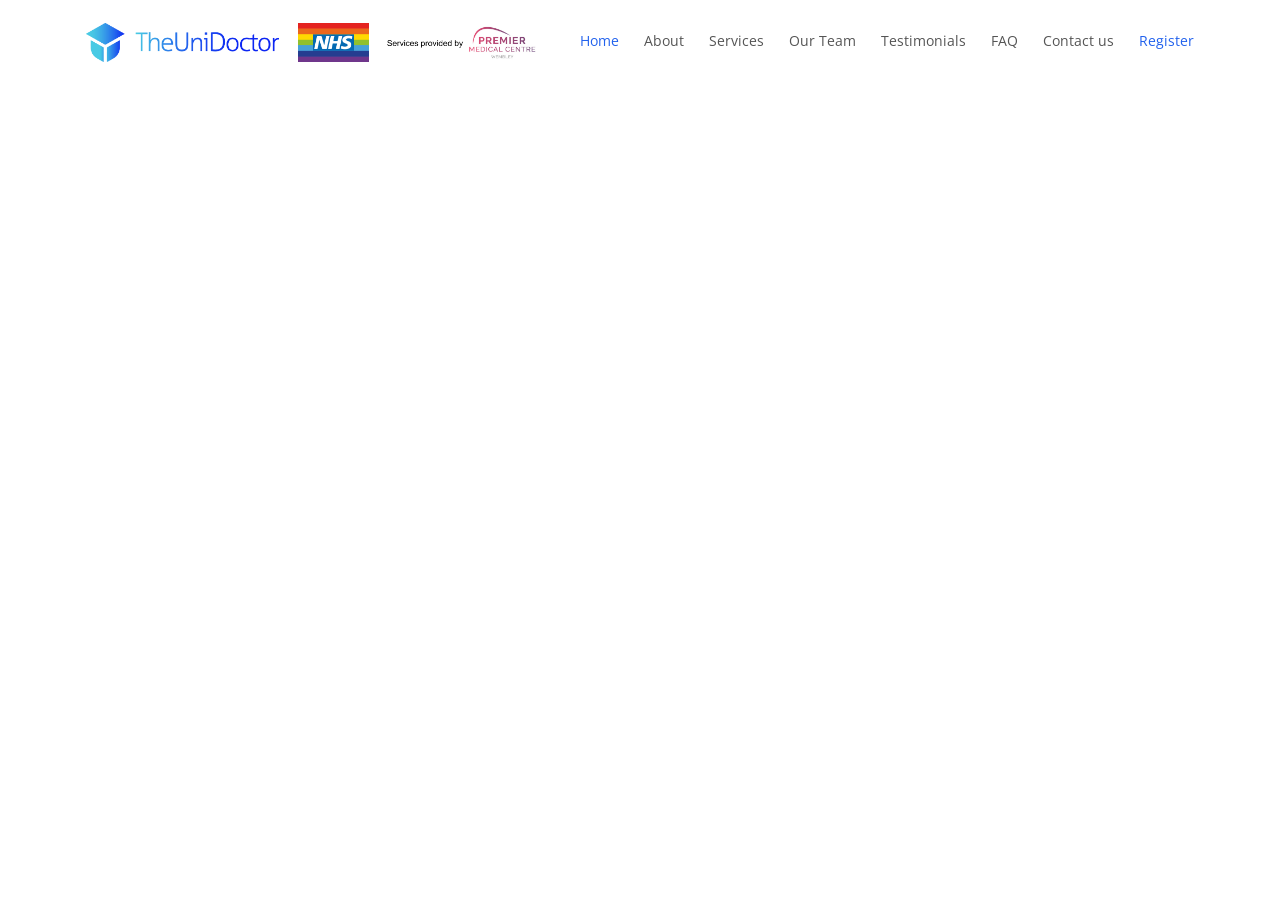
<file: card-1.html>
<!DOCTYPE html>
<html lang="en">

<head>
    <meta charset="utf-8">
    <meta content="width=device-width, initial-scale=1.0" name="viewport">
    <title>The Uni Doctor</title>
    <meta content="" name="description">
    <meta content="" name="keywords">
    <!-- Favicons -->
    <link href="assets/img/favicon.png" rel="icon">
    <!-- Google Fonts -->
    <link href="https://fonts.googleapis.com/css?family=Open+Sans:300,300i,400,400i,600,600i,700,700i|Raleway:300,300i,400,400i,500,500i,600,600i,700,700i|Poppins:300,300i,400,400i,500,500i,600,600i,700,700i" rel="stylesheet">
    <!-- Vendor CSS Files -->
    <link href="assets/vendor/bootstrap/css/bootstrap.min.css" rel="stylesheet">
    <link href="assets/vendor/icofont/icofont.min.css" rel="stylesheet">
    <link href="assets/vendor/remixicon/remixicon.css" rel="stylesheet">
    <link href="assets/vendor/boxicons/css/boxicons.min.css" rel="stylesheet">
    <link href="assets/vendor/owl.carousel/assets/owl.carousel.min.css" rel="stylesheet">
    <link href="assets/vendor/venobox/venobox.css" rel="stylesheet">
    <link href="assets/vendor/aos/aos.css" rel="stylesheet">
    <link href="https://npmcdn.com/flickity@2/dist/flickity.css" rel="stylesheet">
    <!-- Template Main CSS File -->
    <link href="assets/css/style.css" rel="stylesheet">
    <!-- Global site tag (gtag.js) - Google Analytics -->
    <script async src="https://www.googletagmanager.com/gtag/js?id=G-JL873VWPVP"></script>
    <script>
    window.dataLayer = window.dataLayer || [];
    function gtag(){dataLayer.push(arguments);}
    gtag('js', new Date());
    gtag('config', 'G-JL873VWPVP');
    </script>
    </head>
    
    <body>
    <!-- ======= Header ======= -->
    <header id="header" class="fixed-top d-flex align-items-center">
        <div class="container d-flex align-items-center">
            <div class="logo mr-auto">
                <a href="index.html"><img src="assets/img/UniDoctorLogo.png" alt="" class="img-fluid"></a>
            </div>
            <div class="logo mr-auto">
                <a href="index.html"><img src="assets/img/nhs-img.png" alt="" class="img-fluid"></a>
            </div>
            <div class="logo mr-auto">
                <a href="index.html"><img src="assets/img/services_pmc.png" alt="" class="img-fluid"></a>
            </div>
            
            <!-- .nav-menu -->
            <nav class="nav-menu d-none d-lg-block">
                <ul>
                    <li class="active"><a href="index.html">Home</a></li>
                    <li><a href="#about">About</a></li>
                    <li><a href="#features">Services</a></li>
                    <li><a href="#team">Our Team</a></li>
                    <li><a href="#testimonials">Testimonials</a></li>
                    <li><a href="#faq">FAQ</a></li>
                    <li><a href="#contact">Contact us</a></li>
                    <li>
                        <a href="https://form.jotform.com/212574633308354" target="blank">
                            <span style="color: #2262ed">Register</span>
                        </a>
                    </li>
                </ul>
            </nav>
        </div>
    </header>
    <!-- End Header -->

    <!-- ======= Banner Section ======= 
            <div class="section-title" data-aos="fade-up ">
                <div class="banner">
                    <a href="https://www.nhs.uk/conditions/coronavirus-covid-19/coronavirus-vaccination/book-coronavirus-vaccination/" target="_blank"><button class="btn-covid" type="button">BOOK COVID VACCINE NOW</button></a> 
                </div>
             </div>

    <div class="section-title-covid" data-aos="fade-up "> 
        <h4>Remember you need to be registered to book your covid vaccine. If you are not registered with a GP, please link <a target="_blank" href="https://form.jotform.com/212574633308354">Register now</a></h4> 
    </div> 

    End Banner Section -->

    <!-- ======= Hero Section ======= -->
    <div class="int-main" data-aos="fade-up ">
        <div class="container">
            
    <iframe
      id="JotFormIFrame-212574633308354"
      title="JF0060 - Student Registration"
      onload="window.parent.scrollTo(0,0)"
      allowtransparency="true"
      allowfullscreen="true"
      allow="geolocation; microphone; camera"
      src="https://form.jotform.com/212574633308354"
      frameborder="0"
      style="
      min-width: 100%;
      height:539px;
      border:none;"
      scrolling="no"
    >
    </iframe>
    <script type="text/javascript">
      var ifr = document.getElementById("JotFormIFrame-212574633308354");
      if (ifr) {
        var src = ifr.src;
        var iframeParams = [];
        if (window.location.href && window.location.href.indexOf("?") > -1) {
          iframeParams = iframeParams.concat(window.location.href.substr(window.location.href.indexOf("?") + 1).split('&'));
        }
        if (src && src.indexOf("?") > -1) {
          iframeParams = iframeParams.concat(src.substr(src.indexOf("?") + 1).split("&"));
          src = src.substr(0, src.indexOf("?"))
        }
        iframeParams.push("isIframeEmbed=1");
        ifr.src = src + "?" + iframeParams.join('&');
      }
      window.handleIFrameMessage = function(e) {
        if (typeof e.data === 'object') { return; }
        var args = e.data.split(":");
        if (args.length > 2) { iframe = document.getElementById("JotFormIFrame-" + args[(args.length - 1)]); } else { iframe = document.getElementById("JotFormIFrame"); }
        if (!iframe) { return; }
        switch (args[0]) {
          case "scrollIntoView":
            iframe.scrollIntoView();
            break;
          case "setHeight":
            iframe.style.height = args[1] + "px";
            break;
          case "collapseErrorPage":
            if (iframe.clientHeight > window.innerHeight) {
              iframe.style.height = window.innerHeight + "px";
            }
            break;
          case "reloadPage":
            window.location.reload();
            break;
          case "loadScript":
            if( !window.isPermitted(e.origin, ['jotform.com', 'jotform.pro']) ) { break; }
            var src = args[1];
            if (args.length > 3) {
                src = args[1] + ':' + args[2];
            }
            var script = document.createElement('script');
            script.src = src;
            script.type = 'text/javascript';
            document.body.appendChild(script);
            break;
          case "exitFullscreen":
            if      (window.document.exitFullscreen)        window.document.exitFullscreen();
            else if (window.document.mozCancelFullScreen)   window.document.mozCancelFullScreen();
            else if (window.document.mozCancelFullscreen)   window.document.mozCancelFullScreen();
            else if (window.document.webkitExitFullscreen)  window.document.webkitExitFullscreen();
            else if (window.document.msExitFullscreen)      window.document.msExitFullscreen();
            break;
        }
        var isJotForm = (e.origin.indexOf("jotform") > -1) ? true : false;
        if(isJotForm && "contentWindow" in iframe && "postMessage" in iframe.contentWindow) {
          var urls = {"docurl":encodeURIComponent(document.URL),"referrer":encodeURIComponent(document.referrer)};
          iframe.contentWindow.postMessage(JSON.stringify({"type":"urls","value":urls}), "*");
        }
      };
      window.isPermitted = function(originUrl, whitelisted_domains) {
        var url = document.createElement('a');
        url.href = originUrl;
        var hostname = url.hostname;
        var result = false;
        if( typeof hostname !== 'undefined' ) {
          whitelisted_domains.forEach(function(element) {
              if( hostname.slice((-1 * element.length - 1)) === '.'.concat(element) ||  hostname === element ) {
                  result = true;
              }
          });
          return result;
        }
      }
      if (window.addEventListener) {
        window.addEventListener("message", handleIFrameMessage, false);
      } else if (window.attachEvent) {
        window.attachEvent("onmessage", handleIFrameMessage);
      }
      </script>
        </div>
        
        </div>
                
    <!-- End Hero --> 
    
    <a href="# " class="back-to-top "><i class="icofont-simple-up "></i></a>
    <!-- Vendor JS Files -->
    <script src="assets/vendor/jquery/jquery.min.js "></script>
    <script src="assets/vendor/bootstrap/js/bootstrap.bundle.min.js "></script>
    <script src="assets/vendor/jquery.easing/jquery.easing.min.js "></script>
    <script src="assets/vendor/php-email-form/validate.js "></script>
    <script src="assets/vendor/waypoints/jquery.waypoints.min.js "></script>
    <script src="assets/vendor/counterup/counterup.min.js "></script>
    <script src="assets/vendor/owl.carousel/owl.carousel.min.js "></script>
    <script src="assets/vendor/isotope-layout/isotope.pkgd.min.js "></script>
    <script src="assets/vendor/venobox/venobox.min.js "></script>
    <script src="assets/vendor/aos/aos.js "></script>
    <script src="https://npmcdn.com/flickity@2/dist/flickity.pkgd.js"></script>
    <!-- Template Main JS File -->
    <script src="assets/js/main.js "></script>
</body>

</html>
</file>
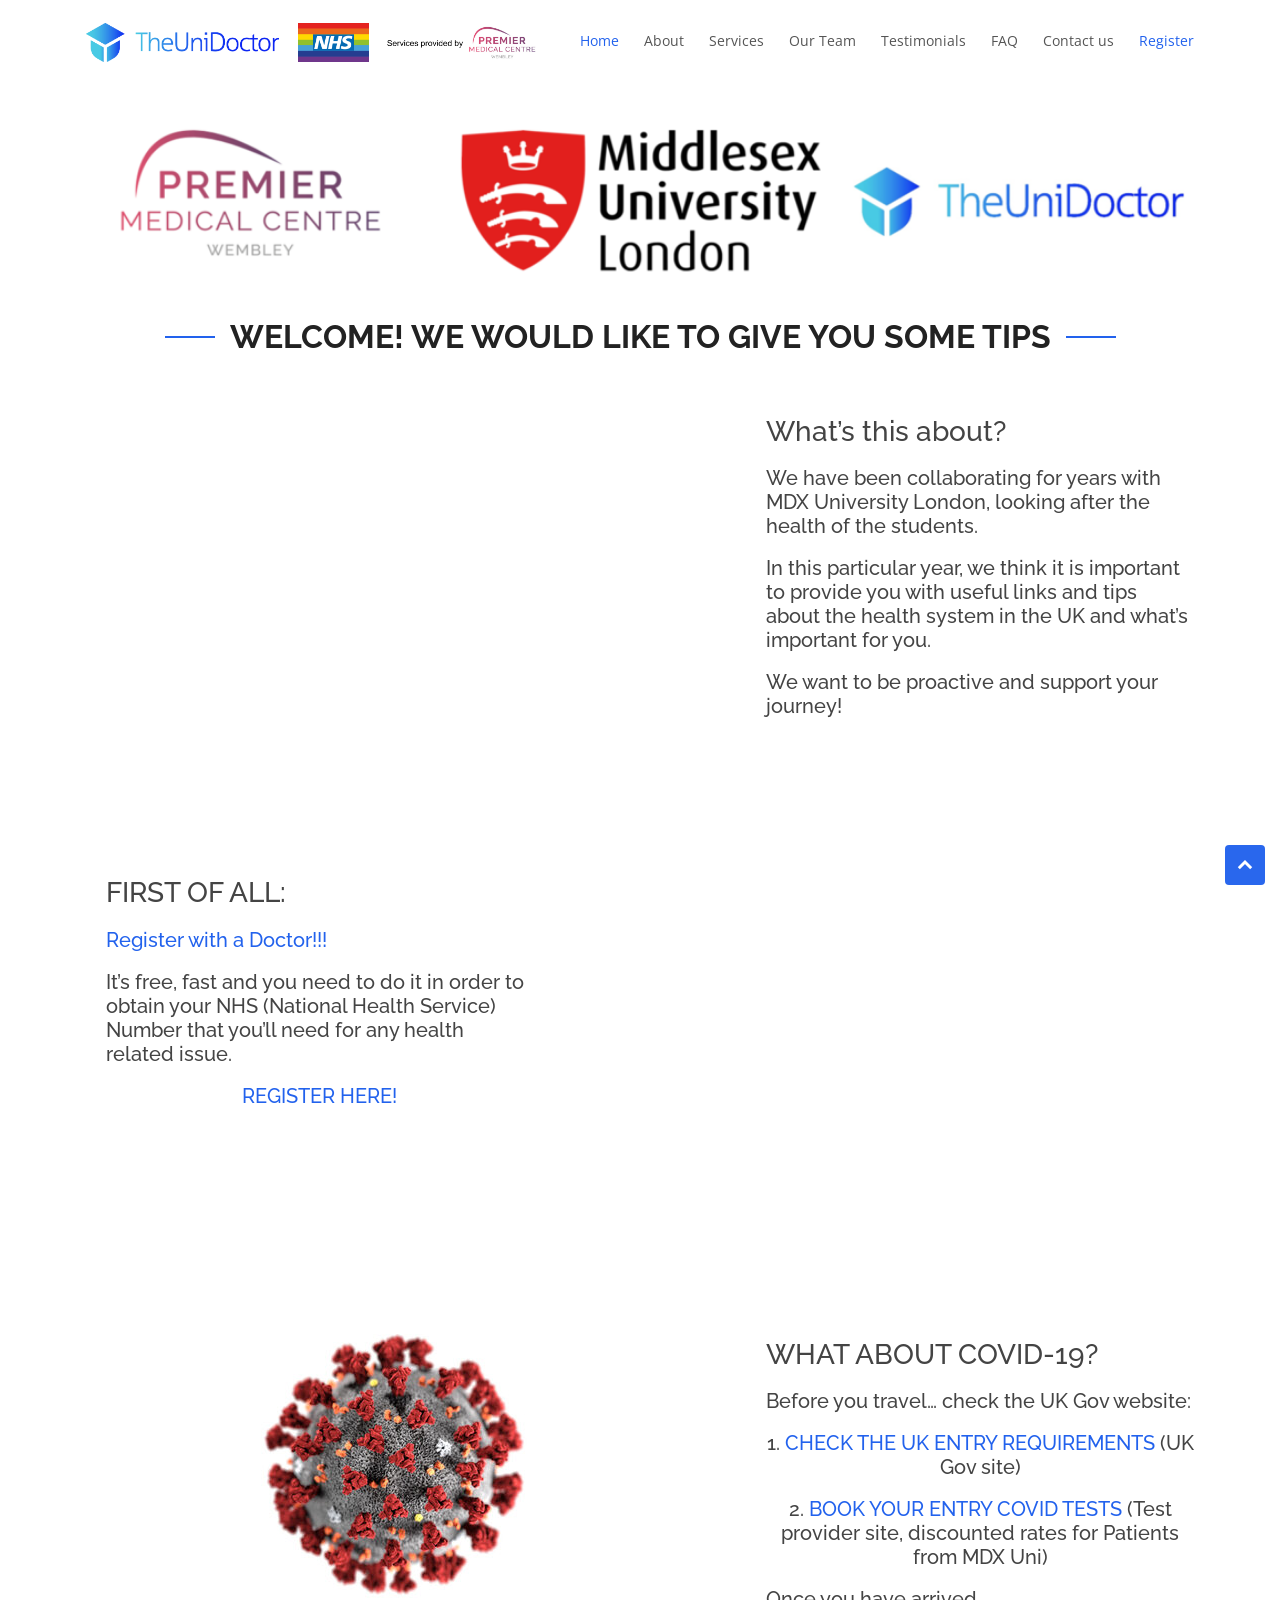
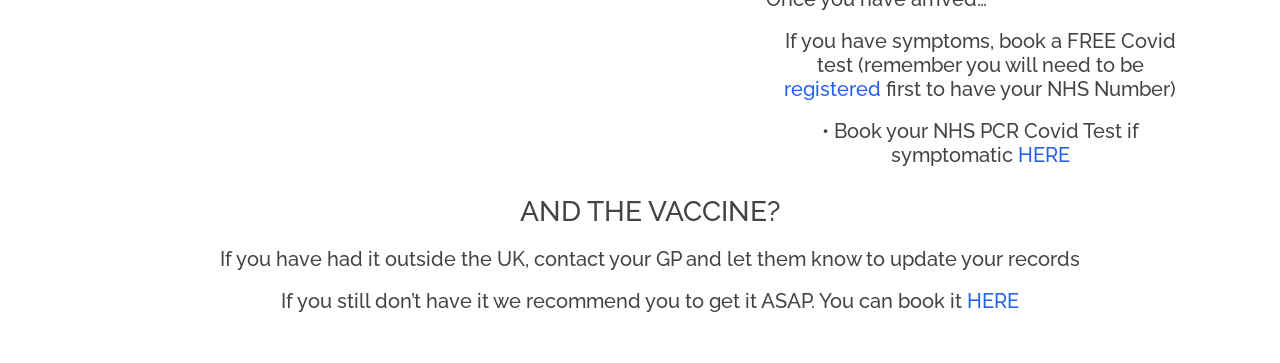
<file: international-students.html>
<!DOCTYPE html>
<html lang="en">

<head>
    <meta charset="utf-8">
    <meta content="width=device-width, initial-scale=1.0" name="viewport">
    <title>The Uni Doctor</title>
    <meta content="" name="description">
    <meta content="" name="keywords">
    <!-- Favicons -->
    <link href="assets/img/favicon.png" rel="icon">
    <!-- Google Fonts -->
    <link href="https://fonts.googleapis.com/css?family=Open+Sans:300,300i,400,400i,600,600i,700,700i|Raleway:300,300i,400,400i,500,500i,600,600i,700,700i|Poppins:300,300i,400,400i,500,500i,600,600i,700,700i" rel="stylesheet">
    <!-- Vendor CSS Files -->
    <link href="assets/vendor/bootstrap/css/bootstrap.min.css" rel="stylesheet">
    <link href="assets/vendor/icofont/icofont.min.css" rel="stylesheet">
    <link href="assets/vendor/remixicon/remixicon.css" rel="stylesheet">
    <link href="assets/vendor/boxicons/css/boxicons.min.css" rel="stylesheet">
    <link href="assets/vendor/owl.carousel/assets/owl.carousel.min.css" rel="stylesheet">
    <link href="assets/vendor/venobox/venobox.css" rel="stylesheet">
    <link href="assets/vendor/aos/aos.css" rel="stylesheet">
    <link href="https://npmcdn.com/flickity@2/dist/flickity.css" rel="stylesheet">
    <!-- Template Main CSS File -->
    <link href="assets/css/style.css" rel="stylesheet">
    <!-- Global site tag (gtag.js) - Google Analytics -->
    <script async src="https://www.googletagmanager.com/gtag/js?id=G-JL873VWPVP"></script>
    <script>
    window.dataLayer = window.dataLayer || [];
    function gtag(){dataLayer.push(arguments);}
    gtag('js', new Date());
    gtag('config', 'G-JL873VWPVP');
    </script>
    </head>
    
    <body>
    <!-- ======= Header ======= -->
    <header id="header" class="fixed-top d-flex align-items-center">
        <div class="container d-flex align-items-center">
            <div class="logo mr-auto">
                <a href="index.html"><img src="assets/img/UniDoctorLogo.png" alt="" class="img-fluid"></a>
            </div>
            <div class="logo mr-auto">
                <a href="index.html"><img src="assets/img/nhs-img.png" alt="" class="img-fluid"></a>
            </div>
            <div class="logo mr-auto">
                <a href="index.html"><img src="assets/img/services_pmc.png" alt="" class="img-fluid"></a>
            </div>
            
            <!-- .nav-menu -->
            <nav class="nav-menu d-none d-lg-block">
                <ul>
                    <li class="active"><a href="index.html">Home</a></li>
                    <li><a href="#about">About</a></li>
                    <li><a href="#features">Services</a></li>
                    <li><a href="#team">Our Team</a></li>
                    <li><a href="#testimonials">Testimonials</a></li>
                    <li><a href="#faq">FAQ</a></li>
                    <li><a href="#contact">Contact us</a></li>
                    <li>
                        <a href="https://form.jotform.com/212574633308354" target="blank">
                            <span style="color: #2262ed">Register</span>
                        </a>
                    </li>
                </ul>
            </nav>
        </div>
    </header>
    <!-- End Header -->

    <!-- ======= Banner Section ======= 
            <div class="section-title" data-aos="fade-up ">
                <div class="banner">
                    <a href="https://www.nhs.uk/conditions/coronavirus-covid-19/coronavirus-vaccination/book-coronavirus-vaccination/" target="_blank"><button class="btn-covid" type="button">BOOK COVID VACCINE NOW</button></a> 
                </div>
             </div>

    <div class="section-title-covid" data-aos="fade-up "> 
        <h4>Remember you need to be registered to book your covid vaccine. If you are not registered with a GP, please link <a target="_blank" href="https://form.jotform.com/212574633308354">Register now</a></h4>
    </div> 

    End Banner Section -->

    <!-- ======= Hero Section ======= -->
    <div class="int-main" data-aos="fade-up ">
        <div class="container">
            <img src="assets/img//international-students-header.png" class="int-img" alt="">
            <div class="row ">
                <div class="section-title " data-aos="fade-up ">
                    <h2>WELCOME! WE WOULD LIKE TO GIVE YOU SOME TIPS</h2>
                </div>
                <div class="col-xl-7 d-flex align-items-stretch pt-4 pt-xl-0" data-aos="fade-left " data-aos-delay="300 ">
                        <div class="row ">
                            <div class='embed-container'>
                                <iframe src='https://www.youtube.com/embed/hn2SRiVoZLw' frameborder='0' allowfullscreen></iframe>
                            </div>
                        </div>
                    </div>
                    <div class="col-lg-5 col-md-5 int-text">
                        <h3>What’s this about? </h3>
                        <h5>We have been collaborating for years with MDX University London, looking after the health of the students. </h5>
                        <h5> In this particular year, we think it is important to provide you with useful links and tips about the health system in the UK and what’s important for you. </h5>
                        <h5> We want to be proactive and support your journey!</h5>
                    </div>
                </div>
            </div>
          </div>
        </div>

        <div class="int-main" data-aos="fade-up ">
            <div class="container">
                <div class="row ">
                    <div class="col-lg-5 col-md-5 int-text" data-aos="fade-left " data-aos-delay="300 ">
                        <h3>FIRST OF ALL: </h3>
                        <h5><a href="https://form.jotform.com/212574633308354" target="_blank">Register with a Doctor!!! </a></h5>
                        <h5> It’s free, fast and you need to do it in order to obtain your NHS (National Health Service) Number that you’ll need for any health related issue.</h5>
                        <h5 class="int-text-center"> <a href="https://form.jotform.com/212574633308354" target="_blank">REGISTER HERE!</a></h5>
                        </div>
                        <div class="col-xl-7 d-flex align-items-stretch pt-4 pt-xl-0">
                            <div class="row ">
                                <div class='embed-container'>
                                    <iframe src='https://www.youtube.com/embed/9QkF_DUuDPY' frameborder='0' allowfullscreen></iframe>
                                </div>
                            </div>
                        </div>
                    </div>
                </div>
              </div>
            </div>

            <div class="int-main" data-aos="fade-up ">
                <div class="container">
                    <div class="row ">
                        <div class="col-xl-7 d-flex align-items-stretch pt-4 pt-xl-0" data-aos="fade-left " data-aos-delay="300 ">
                             <img src="assets/img/coronavirus-img.jpg" class="int-covid-img">
                            </div>
                            <div class="col-lg-5 col-md-5 int-text">
                                <h3>WHAT ABOUT COVID-19?</h3>
                                <h5>Before you travel… check the UK Gov website: </h5>
                                <h5 class="int-text-center"> 1. <a href="https://www.gov.uk/guidance/travel-to-england-from-another-country-during-coronavirus-covid-19#check-the-rules-for-the-country-youre-coming-from-or-have-travelled-through" target="_blank">CHECK THE UK ENTRY REQUIREMENTS </a>(UK Gov site)</h5>
                                <h5 class="int-text-center">2. <a href="https://www.premiermedicalcentre.nhs.uk/entering-the-uk" target="_blank">BOOK YOUR ENTRY COVID TESTS </a> (Test provider site, discounted rates for Patients from MDX Uni)</h5>
                                <h5>Once you have arrived…</h5>
                                <h5 class="int-text-center">If you have symptoms, book a FREE Covid test (remember you will need to be <a href="https://form.jotform.com/212574633308354" target="_blank"> registered </a> first to have your NHS Number)</h5> 
                                <h5 class="int-text-center"> • Book your NHS PCR Covid Test if symptomatic <a href="https://self-referral.test-for-coronavirus.service.gov.uk/antigen/essential-worker" target="_blank"> HERE </a> </h5>
                            </div>
                        </div>
                    </div>
                  </div>
                </div>

                <div class="int-section-title int-text" data-aos="fade-up ">
                    <h3 class="int-text-center">AND THE VACCINE?</h3>
                    <h5 class="int-text-center">If you have had it outside the UK, contact your GP and let them know to update your records</h5>
                    <h5 class="int-text-center">If you still don’t have it we recommend you to get it ASAP. You can book it <a href="https://www.nhs.uk/book-a-coronavirus-vaccination/do-you-have-an-nhs-number"> HERE </a></h5>
                    
                </div>

                <div class="int-section-title int-text" data-aos="fade-up ">
                    <h5 class="int-text-center"> <a href="https://form.jotform.com/212574633308354" target="_blank"> REMEMBER THAT FOR ANY OF THE OPTIONS YOU NEED TO BE REGISTERED WITH A GP TO GET AN NHS NUMBER </a></h5>
                </div>

            </div>
                
    <!-- End Hero --> 
    
    <a href="# " class="back-to-top "><i class="icofont-simple-up "></i></a>
    <!-- Vendor JS Files -->
    <script src="assets/vendor/jquery/jquery.min.js "></script>
    <script src="assets/vendor/bootstrap/js/bootstrap.bundle.min.js "></script>
    <script src="assets/vendor/jquery.easing/jquery.easing.min.js "></script>
    <script src="assets/vendor/php-email-form/validate.js "></script>
    <script src="assets/vendor/waypoints/jquery.waypoints.min.js "></script>
    <script src="assets/vendor/counterup/counterup.min.js "></script>
    <script src="assets/vendor/owl.carousel/owl.carousel.min.js "></script>
    <script src="assets/vendor/isotope-layout/isotope.pkgd.min.js "></script>
    <script src="assets/vendor/venobox/venobox.min.js "></script>
    <script src="assets/vendor/aos/aos.js "></script>
    <script src="https://npmcdn.com/flickity@2/dist/flickity.pkgd.js"></script>
    <!-- Template Main JS File -->
    <script src="assets/js/main.js "></script>
</body>

</html>
</file>
<file: assets/vendor/venobox/venobox.css>
/* ------ venobox.css --------*/
.vbox-overlay *, .vbox-overlay *:before, .vbox-overlay *:after{
    -webkit-backface-visibility: hidden;
    -webkit-box-sizing:border-box;
    -moz-box-sizing:border-box;
    box-sizing:border-box;
}
.vbox-overlay * { 
    -webkit-backface-visibility: visible;
    backface-visibility: visible;
}
.vbox-overlay{
    display: -webkit-flex;
    display: flex;
    -webkit-flex-direction: column;
    flex-direction: column;
    -webkit-justify-content: center;
    justify-content: center;
    -webkit-align-items: center;
    align-items: center;
    position: fixed;
    left: 0;
    top: 0;
    bottom: 0;
    right: 0;
    z-index: 999999;
}

/* ----- navigation ----- */
.vbox-title{
    width: 100%;
    height: 40px;
    float: left;
    text-align: center;
    line-height: 28px;
    font-size: 12px;
    padding: 6px 50px;
    overflow: hidden;
    position: fixed;
    display: none;
    left: 0;
    z-index: 89;
}
.vbox-close{
    cursor: pointer;
    position: fixed;
    top: -1px;
    right: 0;
    width: 50px;
    height: 40px;
    padding: 6px;
    display: block;
    background-position:10px center;
    overflow: hidden;
    font-size: 24px;
    line-height: 1;
    text-align: center;
    z-index: 99;
}
.vbox-left{
    cursor: pointer;
    position: fixed;
    left: 0;
    height: 40px;
    overflow: hidden;
    line-height: 28px;
    font-size: 12px;
    z-index: 99;
    display: flex;
    align-items:center;
}
.vbox-num{
    display: inline-block;
    margin: 6px 0 6px 15px;
}
/* ----- Social share ----- */
.vbox-share{
    line-height: 28px;
    font-size: 12px;
    overflow: hidden;
    position: fixed;
    left: 0;
    z-index: 98;
    display: flex;
    align-items:center;
    justify-content: center;
    width: 100%;
    text-align: center;
}
.vbox-share svg{
    max-height: 28px;
    width: 28px;
    z-index: 10;
    margin-left: 12px;
    margin-top: 6px;
    margin-bottom: 6px;
    vertical-align: middle;
}


/* ----- navigation ARROWS ----- */
.vbox-next, .vbox-prev{
    position: fixed;
    top: 50%;
    margin-top: -15px;
    overflow: hidden;
    cursor: pointer;
    display: block;
    width: 45px;
    height: 45px;
    z-index: 99;
}
.vbox-next span, .vbox-prev span{
    position: relative;
    width: 20px;
    height: 20px;
    border: 2px solid transparent;
    border-top-color: #B6B6B6;
    border-right-color: #B6B6B6;
    text-indent: -100px;
    position: absolute;
    top: 8px;
    display: block;
}
.vbox-prev{
    left: 15px;
}
.vbox-next{
    right: 15px;
}
.vbox-prev span{
    left: 10px;
    -ms-transform: rotate(-135deg);
    -webkit-transform: rotate(-135deg);
    transform: rotate(-135deg);
}
.vbox-next span{
    -ms-transform: rotate(45deg);
    -webkit-transform: rotate(45deg);
    transform: rotate(45deg);
    right: 10px;
}
/* ------- inline window ------ */
.vbox-inline{
    width: 420px;
    height: 315px;
    height: 70vh;
    padding: 10px;
    background: #fff;
    margin: 0 auto;
    overflow: auto;
    text-align: left;
}
/* ------- Video & iFrames window ------ */
.venoframe{
    max-width: 100%;
    width: 100%;
    border: none;
    width: 100%;
    height: 260px;
    height: 70vh;
}
.venoframe.vbvid{
    height: 260px;
}
@media (min-width: 768px) {
    .venoframe, .vbox-inline{
        width: 90%;
        height: 360px;
        height: 70vh;
    }
    .venoframe.vbvid{
        width: 640px;
        height: 360px;
    }
}
@media (min-width: 992px) {
    .venoframe, .vbox-inline{
        max-width: 1200px;
        width: 80%;
        height: 540px;
        height: 70vh;
    }
    .venoframe.vbvid{
        width: 960px;
        height: 540px;
    }
}
/* 
Please do NOT edit this part! 
or at least read this note: http://i.imgur.com/7C0ws9e.gif
*/
.vbox-open{
    overflow: hidden;
}
.vbox-container{
    position: absolute;
    left: 0;
    right: 0;
    top: 0;
    bottom: 0;
    overflow-x: hidden;
    overflow-y: scroll;
    overflow-scrolling: touch;
    -webkit-overflow-scrolling: touch;
    z-index: 20;
    max-height: 100%;

}

.vbox-content{
    text-align: center;
    float: left;
    width: 100%;
    position: relative;
    overflow: hidden;
    padding: 20px 4%;
}
.vbox-container img{
    max-width: 100%;
    height: auto;
}
.vbox-figlio{
    box-shadow: 0 0 12px rgba(0,0,0,0.19), 0 6px 6px rgba(0,0,0,0.23);
    max-width: 100%;
    text-align: initial;
}
img.vbox-figlio{
    -webkit-user-select: none;
-khtml-user-select: none;
-moz-user-select: none;
-o-user-select: none;
user-select: none;
}
.vbox-content.swipe-left{
    margin-left: -200px !important;
}
.vbox-content.swipe-right{
    margin-left: 200px !important;
}
.vbox-animated{
    webkit-transition: margin 300ms ease-out;
    transition: margin 300ms ease-out;
}

/* ---------- preloader ----------
 * SPINKIT 
 * http://tobiasahlin.com/spinkit/
-------------------------------- */
.sk-double-bounce,.sk-rotating-plane{width:40px;height:40px;margin:40px auto}.sk-rotating-plane{background-color:#333;-webkit-animation:sk-rotatePlane 1.2s infinite ease-in-out;animation:sk-rotatePlane 1.2s infinite ease-in-out}@-webkit-keyframes sk-rotatePlane{0%{-webkit-transform:perspective(120px) rotateX(0) rotateY(0);transform:perspective(120px) rotateX(0) rotateY(0)}50%{-webkit-transform:perspective(120px) rotateX(-180.1deg) rotateY(0);transform:perspective(120px) rotateX(-180.1deg) rotateY(0)}100%{-webkit-transform:perspective(120px) rotateX(-180deg) rotateY(-179.9deg);transform:perspective(120px) rotateX(-180deg) rotateY(-179.9deg)}}@keyframes sk-rotatePlane{0%{-webkit-transform:perspective(120px) rotateX(0) rotateY(0);transform:perspective(120px) rotateX(0) rotateY(0)}50%{-webkit-transform:perspective(120px) rotateX(-180.1deg) rotateY(0);transform:perspective(120px) rotateX(-180.1deg) rotateY(0)}100%{-webkit-transform:perspective(120px) rotateX(-180deg) rotateY(-179.9deg);transform:perspective(120px) rotateX(-180deg) rotateY(-179.9deg)}}.sk-double-bounce{position:relative}.sk-double-bounce .sk-child{width:100%;height:100%;border-radius:50%;background-color:#333;opacity:.6;position:absolute;top:0;left:0;-webkit-animation:sk-doubleBounce 2s infinite ease-in-out;animation:sk-doubleBounce 2s infinite ease-in-out}.sk-chasing-dots .sk-child,.sk-spinner-pulse,.sk-three-bounce .sk-child{background-color:#333;border-radius:100%}.sk-double-bounce .sk-double-bounce2{-webkit-animation-delay:-1s;animation-delay:-1s}@-webkit-keyframes sk-doubleBounce{0%,100%{-webkit-transform:scale(0);transform:scale(0)}50%{-webkit-transform:scale(1);transform:scale(1)}}@keyframes sk-doubleBounce{0%,100%{-webkit-transform:scale(0);transform:scale(0)}50%{-webkit-transform:scale(1);transform:scale(1)}}.sk-wave{margin:40px auto;width:50px;height:40px;text-align:center;font-size:10px}.sk-wave .sk-rect{background-color:#333;height:100%;width:6px;display:inline-block;-webkit-animation:sk-waveStretchDelay 1.2s infinite ease-in-out;animation:sk-waveStretchDelay 1.2s infinite ease-in-out}.sk-wave .sk-rect1{-webkit-animation-delay:-1.2s;animation-delay:-1.2s}.sk-wave .sk-rect2{-webkit-animation-delay:-1.1s;animation-delay:-1.1s}.sk-wave .sk-rect3{-webkit-animation-delay:-1s;animation-delay:-1s}.sk-wave .sk-rect4{-webkit-animation-delay:-.9s;animation-delay:-.9s}.sk-wave .sk-rect5{-webkit-animation-delay:-.8s;animation-delay:-.8s}@-webkit-keyframes sk-waveStretchDelay{0%,100%,40%{-webkit-transform:scaleY(.4);transform:scaleY(.4)}20%{-webkit-transform:scaleY(1);transform:scaleY(1)}}@keyframes sk-waveStretchDelay{0%,100%,40%{-webkit-transform:scaleY(.4);transform:scaleY(.4)}20%{-webkit-transform:scaleY(1);transform:scaleY(1)}}.sk-wandering-cubes{margin:40px auto;width:40px;height:40px;position:relative}.sk-wandering-cubes .sk-cube{background-color:#333;width:10px;height:10px;position:absolute;top:0;left:0;-webkit-animation:sk-wanderingCube 1.8s ease-in-out -1.8s infinite both;animation:sk-wanderingCube 1.8s ease-in-out -1.8s infinite both}.sk-chasing-dots,.sk-spinner-pulse{width:40px;height:40px;margin:40px auto}.sk-wandering-cubes .sk-cube2{-webkit-animation-delay:-.9s;animation-delay:-.9s}@-webkit-keyframes sk-wanderingCube{0%{-webkit-transform:rotate(0);transform:rotate(0)}25%{-webkit-transform:translateX(30px) rotate(-90deg) scale(.5);transform:translateX(30px) rotate(-90deg) scale(.5)}50%{-webkit-transform:translateX(30px) translateY(30px) rotate(-179deg);transform:translateX(30px) translateY(30px) rotate(-179deg)}50.1%{-webkit-transform:translateX(30px) translateY(30px) rotate(-180deg);transform:translateX(30px) translateY(30px) rotate(-180deg)}75%{-webkit-transform:translateX(0) translateY(30px) rotate(-270deg) scale(.5);transform:translateX(0) translateY(30px) rotate(-270deg) scale(.5)}100%{-webkit-transform:rotate(-360deg);transform:rotate(-360deg)}}@keyframes sk-wanderingCube{0%{-webkit-transform:rotate(0);transform:rotate(0)}25%{-webkit-transform:translateX(30px) rotate(-90deg) scale(.5);transform:translateX(30px) rotate(-90deg) scale(.5)}50%{-webkit-transform:translateX(30px) translateY(30px) rotate(-179deg);transform:translateX(30px) translateY(30px) rotate(-179deg)}50.1%{-webkit-transform:translateX(30px) translateY(30px) rotate(-180deg);transform:translateX(30px) translateY(30px) rotate(-180deg)}75%{-webkit-transform:translateX(0) translateY(30px) rotate(-270deg) scale(.5);transform:translateX(0) translateY(30px) rotate(-270deg) scale(.5)}100%{-webkit-transform:rotate(-360deg);transform:rotate(-360deg)}}.sk-spinner-pulse{-webkit-animation:sk-pulseScaleOut 1s infinite ease-in-out;animation:sk-pulseScaleOut 1s infinite ease-in-out}@-webkit-keyframes sk-pulseScaleOut{0%{-webkit-transform:scale(0);transform:scale(0)}100%{-webkit-transform:scale(1);transform:scale(1);opacity:0}}@keyframes sk-pulseScaleOut{0%{-webkit-transform:scale(0);transform:scale(0)}100%{-webkit-transform:scale(1);transform:scale(1);opacity:0}}.sk-chasing-dots{position:relative;text-align:center;-webkit-animation:sk-chasingDotsRotate 2s infinite linear;animation:sk-chasingDotsRotate 2s infinite linear}.sk-chasing-dots .sk-child{width:60%;height:60%;display:inline-block;position:absolute;top:0;-webkit-animation:sk-chasingDotsBounce 2s infinite ease-in-out;animation:sk-chasingDotsBounce 2s infinite ease-in-out}.sk-chasing-dots .sk-dot2{top:auto;bottom:0;-webkit-animation-delay:-1s;animation-delay:-1s}@-webkit-keyframes sk-chasingDotsRotate{100%{-webkit-transform:rotate(360deg);transform:rotate(360deg)}}@keyframes sk-chasingDotsRotate{100%{-webkit-transform:rotate(360deg);transform:rotate(360deg)}}@-webkit-keyframes sk-chasingDotsBounce{0%,100%{-webkit-transform:scale(0);transform:scale(0)}50%{-webkit-transform:scale(1);transform:scale(1)}}@keyframes sk-chasingDotsBounce{0%,100%{-webkit-transform:scale(0);transform:scale(0)}50%{-webkit-transform:scale(1);transform:scale(1)}}.sk-three-bounce{margin:40px auto;width:80px;text-align:center}.sk-three-bounce .sk-child{width:20px;height:20px;display:inline-block;-webkit-animation:sk-three-bounce 1.4s ease-in-out 0s infinite both;animation:sk-three-bounce 1.4s ease-in-out 0s infinite both}.sk-circle .sk-child:before,.sk-fading-circle .sk-circle:before{display:block;border-radius:100%;content:'';background-color:#333}.sk-three-bounce .sk-bounce1{-webkit-animation-delay:-.32s;animation-delay:-.32s}.sk-three-bounce .sk-bounce2{-webkit-animation-delay:-.16s;animation-delay:-.16s}@-webkit-keyframes sk-three-bounce{0%,100%,80%{-webkit-transform:scale(0);transform:scale(0)}40%{-webkit-transform:scale(1);transform:scale(1)}}@keyframes sk-three-bounce{0%,100%,80%{-webkit-transform:scale(0);transform:scale(0)}40%{-webkit-transform:scale(1);transform:scale(1)}}.sk-circle{margin:40px auto;width:40px;height:40px;position:relative}.sk-circle .sk-child{width:100%;height:100%;position:absolute;left:0;top:0}.sk-circle .sk-child:before{margin:0 auto;width:15%;height:15%;-webkit-animation:sk-circleBounceDelay 1.2s infinite ease-in-out both;animation:sk-circleBounceDelay 1.2s infinite ease-in-out both}.sk-circle .sk-circle2{-webkit-transform:rotate(30deg);-ms-transform:rotate(30deg);transform:rotate(30deg)}.sk-circle .sk-circle3{-webkit-transform:rotate(60deg);-ms-transform:rotate(60deg);transform:rotate(60deg)}.sk-circle .sk-circle4{-webkit-transform:rotate(90deg);-ms-transform:rotate(90deg);transform:rotate(90deg)}.sk-circle .sk-circle5{-webkit-transform:rotate(120deg);-ms-transform:rotate(120deg);transform:rotate(120deg)}.sk-circle .sk-circle6{-webkit-transform:rotate(150deg);-ms-transform:rotate(150deg);transform:rotate(150deg)}.sk-circle .sk-circle7{-webkit-transform:rotate(180deg);-ms-transform:rotate(180deg);transform:rotate(180deg)}.sk-circle .sk-circle8{-webkit-transform:rotate(210deg);-ms-transform:rotate(210deg);transform:rotate(210deg)}.sk-circle .sk-circle9{-webkit-transform:rotate(240deg);-ms-transform:rotate(240deg);transform:rotate(240deg)}.sk-circle .sk-circle10{-webkit-transform:rotate(270deg);-ms-transform:rotate(270deg);transform:rotate(270deg)}.sk-circle .sk-circle11{-webkit-transform:rotate(300deg);-ms-transform:rotate(300deg);transform:rotate(300deg)}.sk-circle .sk-circle12{-webkit-transform:rotate(330deg);-ms-transform:rotate(330deg);transform:rotate(330deg)}.sk-circle .sk-circle2:before{-webkit-animation-delay:-1.1s;animation-delay:-1.1s}.sk-circle .sk-circle3:before{-webkit-animation-delay:-1s;animation-delay:-1s}.sk-circle .sk-circle4:before{-webkit-animation-delay:-.9s;animation-delay:-.9s}.sk-circle .sk-circle5:before{-webkit-animation-delay:-.8s;animation-delay:-.8s}.sk-circle .sk-circle6:before{-webkit-animation-delay:-.7s;animation-delay:-.7s}.sk-circle .sk-circle7:before{-webkit-animation-delay:-.6s;animation-delay:-.6s}.sk-circle .sk-circle8:before{-webkit-animation-delay:-.5s;animation-delay:-.5s}.sk-circle .sk-circle9:before{-webkit-animation-delay:-.4s;animation-delay:-.4s}.sk-circle .sk-circle10:before{-webkit-animation-delay:-.3s;animation-delay:-.3s}.sk-circle .sk-circle11:before{-webkit-animation-delay:-.2s;animation-delay:-.2s}.sk-circle .sk-circle12:before{-webkit-animation-delay:-.1s;animation-delay:-.1s}@-webkit-keyframes sk-circleBounceDelay{0%,100%,80%{-webkit-transform:scale(0);transform:scale(0)}40%{-webkit-transform:scale(1);transform:scale(1)}}@keyframes sk-circleBounceDelay{0%,100%,80%{-webkit-transform:scale(0);transform:scale(0)}40%{-webkit-transform:scale(1);transform:scale(1)}}.sk-cube-grid{width:40px;height:40px;margin:40px auto}.sk-cube-grid .sk-cube{width:33.33%;height:33.33%;background-color:#333;float:left;-webkit-animation:sk-cubeGridScaleDelay 1.3s infinite ease-in-out;animation:sk-cubeGridScaleDelay 1.3s infinite ease-in-out}.sk-cube-grid .sk-cube1{-webkit-animation-delay:.2s;animation-delay:.2s}.sk-cube-grid .sk-cube2{-webkit-animation-delay:.3s;animation-delay:.3s}.sk-cube-grid .sk-cube3{-webkit-animation-delay:.4s;animation-delay:.4s}.sk-cube-grid .sk-cube4{-webkit-animation-delay:.1s;animation-delay:.1s}.sk-cube-grid .sk-cube5{-webkit-animation-delay:.2s;animation-delay:.2s}.sk-cube-grid .sk-cube6{-webkit-animation-delay:.3s;animation-delay:.3s}.sk-cube-grid .sk-cube7{-webkit-animation-delay:0ms;animation-delay:0ms}.sk-cube-grid .sk-cube8{-webkit-animation-delay:.1s;animation-delay:.1s}.sk-cube-grid .sk-cube9{-webkit-animation-delay:.2s;animation-delay:.2s}@-webkit-keyframes sk-cubeGridScaleDelay{0%,100%,70%{-webkit-transform:scale3D(1,1,1);transform:scale3D(1,1,1)}35%{-webkit-transform:scale3D(0,0,1);transform:scale3D(0,0,1)}}@keyframes sk-cubeGridScaleDelay{0%,100%,70%{-webkit-transform:scale3D(1,1,1);transform:scale3D(1,1,1)}35%{-webkit-transform:scale3D(0,0,1);transform:scale3D(0,0,1)}}.sk-fading-circle{margin:40px auto;width:40px;height:40px;position:relative}.sk-fading-circle .sk-circle{width:100%;height:100%;position:absolute;left:0;top:0}.sk-fading-circle .sk-circle:before{margin:0 auto;width:15%;height:15%;-webkit-animation:sk-circleFadeDelay 1.2s infinite ease-in-out both;animation:sk-circleFadeDelay 1.2s infinite ease-in-out both}.sk-fading-circle .sk-circle2{-webkit-transform:rotate(30deg);-ms-transform:rotate(30deg);transform:rotate(30deg)}.sk-fading-circle .sk-circle3{-webkit-transform:rotate(60deg);-ms-transform:rotate(60deg);transform:rotate(60deg)}.sk-fading-circle .sk-circle4{-webkit-transform:rotate(90deg);-ms-transform:rotate(90deg);transform:rotate(90deg)}.sk-fading-circle .sk-circle5{-webkit-transform:rotate(120deg);-ms-transform:rotate(120deg);transform:rotate(120deg)}.sk-fading-circle .sk-circle6{-webkit-transform:rotate(150deg);-ms-transform:rotate(150deg);transform:rotate(150deg)}.sk-fading-circle .sk-circle7{-webkit-transform:rotate(180deg);-ms-transform:rotate(180deg);transform:rotate(180deg)}.sk-fading-circle .sk-circle8{-webkit-transform:rotate(210deg);-ms-transform:rotate(210deg);transform:rotate(210deg)}.sk-fading-circle .sk-circle9{-webkit-transform:rotate(240deg);-ms-transform:rotate(240deg);transform:rotate(240deg)}.sk-fading-circle .sk-circle10{-webkit-transform:rotate(270deg);-ms-transform:rotate(270deg);transform:rotate(270deg)}.sk-fading-circle .sk-circle11{-webkit-transform:rotate(300deg);-ms-transform:rotate(300deg);transform:rotate(300deg)}.sk-fading-circle .sk-circle12{-webkit-transform:rotate(330deg);-ms-transform:rotate(330deg);transform:rotate(330deg)}.sk-fading-circle .sk-circle2:before{-webkit-animation-delay:-1.1s;animation-delay:-1.1s}.sk-fading-circle .sk-circle3:before{-webkit-animation-delay:-1s;animation-delay:-1s}.sk-fading-circle .sk-circle4:before{-webkit-animation-delay:-.9s;animation-delay:-.9s}.sk-fading-circle .sk-circle5:before{-webkit-animation-delay:-.8s;animation-delay:-.8s}.sk-fading-circle .sk-circle6:before{-webkit-animation-delay:-.7s;animation-delay:-.7s}.sk-fading-circle .sk-circle7:before{-webkit-animation-delay:-.6s;animation-delay:-.6s}.sk-fading-circle .sk-circle8:before{-webkit-animation-delay:-.5s;animation-delay:-.5s}.sk-fading-circle .sk-circle9:before{-webkit-animation-delay:-.4s;animation-delay:-.4s}.sk-fading-circle .sk-circle10:before{-webkit-animation-delay:-.3s;animation-delay:-.3s}.sk-fading-circle .sk-circle11:before{-webkit-animation-delay:-.2s;animation-delay:-.2s}.sk-fading-circle .sk-circle12:before{-webkit-animation-delay:-.1s;animation-delay:-.1s}@-webkit-keyframes sk-circleFadeDelay{0%,100%,39%{opacity:0}40%{opacity:1}}@keyframes sk-circleFadeDelay{0%,100%,39%{opacity:0}40%{opacity:1}}.sk-folding-cube{margin:40px auto;width:40px;height:40px;position:relative;-webkit-transform:rotateZ(45deg);transform:rotateZ(45deg)}.sk-folding-cube .sk-cube{float:left;width:50%;height:50%;position:relative;-webkit-transform:scale(1.1);-ms-transform:scale(1.1);transform:scale(1.1)}.sk-folding-cube .sk-cube:before{content:'';position:absolute;top:0;left:0;width:100%;height:100%;background-color:#333;-webkit-animation:sk-foldCubeAngle 2.4s infinite linear both;animation:sk-foldCubeAngle 2.4s infinite linear both;-webkit-transform-origin:100% 100%;-ms-transform-origin:100% 100%;transform-origin:100% 100%}.sk-folding-cube .sk-cube2{-webkit-transform:scale(1.1) rotateZ(90deg);transform:scale(1.1) rotateZ(90deg)}.sk-folding-cube .sk-cube3{-webkit-transform:scale(1.1) rotateZ(180deg);transform:scale(1.1) rotateZ(180deg)}.sk-folding-cube .sk-cube4{-webkit-transform:scale(1.1) rotateZ(270deg);transform:scale(1.1) rotateZ(270deg)}.sk-folding-cube .sk-cube2:before{-webkit-animation-delay:.3s;animation-delay:.3s}.sk-folding-cube .sk-cube3:before{-webkit-animation-delay:.6s;animation-delay:.6s}.sk-folding-cube .sk-cube4:before{-webkit-animation-delay:.9s;animation-delay:.9s}@-webkit-keyframes sk-foldCubeAngle{0%,10%{-webkit-transform:perspective(140px) rotateX(-180deg);transform:perspective(140px) rotateX(-180deg);opacity:0}25%,75%{-webkit-transform:perspective(140px) rotateX(0);transform:perspective(140px) rotateX(0);opacity:1}100%,90%{-webkit-transform:perspective(140px) rotateY(180deg);transform:perspective(140px) rotateY(180deg);opacity:0}}@keyframes sk-foldCubeAngle{0%,10%{-webkit-transform:perspective(140px) rotateX(-180deg);transform:perspective(140px) rotateX(-180deg);opacity:0}25%,75%{-webkit-transform:perspective(140px) rotateX(0);transform:perspective(140px) rotateX(0);opacity:1}100%,90%{-webkit-transform:perspective(140px) rotateY(180deg);transform:perspective(140px) rotateY(180deg);opacity:0}}
</file>
<file: public_html/assets/vendor/venobox/venobox.css>
/* ------ venobox.css --------*/
.vbox-overlay *, .vbox-overlay *:before, .vbox-overlay *:after{
    -webkit-backface-visibility: hidden;
    -webkit-box-sizing:border-box;
    -moz-box-sizing:border-box;
    box-sizing:border-box;
}
.vbox-overlay * { 
    -webkit-backface-visibility: visible;
    backface-visibility: visible;
}
.vbox-overlay{
    display: -webkit-flex;
    display: flex;
    -webkit-flex-direction: column;
    flex-direction: column;
    -webkit-justify-content: center;
    justify-content: center;
    -webkit-align-items: center;
    align-items: center;
    position: fixed;
    left: 0;
    top: 0;
    bottom: 0;
    right: 0;
    z-index: 999999;
}

/* ----- navigation ----- */
.vbox-title{
    width: 100%;
    height: 40px;
    float: left;
    text-align: center;
    line-height: 28px;
    font-size: 12px;
    padding: 6px 50px;
    overflow: hidden;
    position: fixed;
    display: none;
    left: 0;
    z-index: 89;
}
.vbox-close{
    cursor: pointer;
    position: fixed;
    top: -1px;
    right: 0;
    width: 50px;
    height: 40px;
    padding: 6px;
    display: block;
    background-position:10px center;
    overflow: hidden;
    font-size: 24px;
    line-height: 1;
    text-align: center;
    z-index: 99;
}
.vbox-left{
    cursor: pointer;
    position: fixed;
    left: 0;
    height: 40px;
    overflow: hidden;
    line-height: 28px;
    font-size: 12px;
    z-index: 99;
    display: flex;
    align-items:center;
}
.vbox-num{
    display: inline-block;
    margin: 6px 0 6px 15px;
}
/* ----- Social share ----- */
.vbox-share{
    line-height: 28px;
    font-size: 12px;
    overflow: hidden;
    position: fixed;
    left: 0;
    z-index: 98;
    display: flex;
    align-items:center;
    justify-content: center;
    width: 100%;
    text-align: center;
}
.vbox-share svg{
    max-height: 28px;
    width: 28px;
    z-index: 10;
    margin-left: 12px;
    margin-top: 6px;
    margin-bottom: 6px;
    vertical-align: middle;
}


/* ----- navigation ARROWS ----- */
.vbox-next, .vbox-prev{
    position: fixed;
    top: 50%;
    margin-top: -15px;
    overflow: hidden;
    cursor: pointer;
    display: block;
    width: 45px;
    height: 45px;
    z-index: 99;
}
.vbox-next span, .vbox-prev span{
    position: relative;
    width: 20px;
    height: 20px;
    border: 2px solid transparent;
    border-top-color: #B6B6B6;
    border-right-color: #B6B6B6;
    text-indent: -100px;
    position: absolute;
    top: 8px;
    display: block;
}
.vbox-prev{
    left: 15px;
}
.vbox-next{
    right: 15px;
}
.vbox-prev span{
    left: 10px;
    -ms-transform: rotate(-135deg);
    -webkit-transform: rotate(-135deg);
    transform: rotate(-135deg);
}
.vbox-next span{
    -ms-transform: rotate(45deg);
    -webkit-transform: rotate(45deg);
    transform: rotate(45deg);
    right: 10px;
}
/* ------- inline window ------ */
.vbox-inline{
    width: 420px;
    height: 315px;
    height: 70vh;
    padding: 10px;
    background: #fff;
    margin: 0 auto;
    overflow: auto;
    text-align: left;
}
/* ------- Video & iFrames window ------ */
.venoframe{
    max-width: 100%;
    width: 100%;
    border: none;
    width: 100%;
    height: 260px;
    height: 70vh;
}
.venoframe.vbvid{
    height: 260px;
}
@media (min-width: 768px) {
    .venoframe, .vbox-inline{
        width: 90%;
        height: 360px;
        height: 70vh;
    }
    .venoframe.vbvid{
        width: 640px;
        height: 360px;
    }
}
@media (min-width: 992px) {
    .venoframe, .vbox-inline{
        max-width: 1200px;
        width: 80%;
        height: 540px;
        height: 70vh;
    }
    .venoframe.vbvid{
        width: 960px;
        height: 540px;
    }
}
/* 
Please do NOT edit this part! 
or at least read this note: http://i.imgur.com/7C0ws9e.gif
*/
.vbox-open{
    overflow: hidden;
}
.vbox-container{
    position: absolute;
    left: 0;
    right: 0;
    top: 0;
    bottom: 0;
    overflow-x: hidden;
    overflow-y: scroll;
    overflow-scrolling: touch;
    -webkit-overflow-scrolling: touch;
    z-index: 20;
    max-height: 100%;

}

.vbox-content{
    text-align: center;
    float: left;
    width: 100%;
    position: relative;
    overflow: hidden;
    padding: 20px 4%;
}
.vbox-container img{
    max-width: 100%;
    height: auto;
}
.vbox-figlio{
    box-shadow: 0 0 12px rgba(0,0,0,0.19), 0 6px 6px rgba(0,0,0,0.23);
    max-width: 100%;
    text-align: initial;
}
img.vbox-figlio{
    -webkit-user-select: none;
-khtml-user-select: none;
-moz-user-select: none;
-o-user-select: none;
user-select: none;
}
.vbox-content.swipe-left{
    margin-left: -200px !important;
}
.vbox-content.swipe-right{
    margin-left: 200px !important;
}
.vbox-animated{
    webkit-transition: margin 300ms ease-out;
    transition: margin 300ms ease-out;
}

/* ---------- preloader ----------
 * SPINKIT 
 * http://tobiasahlin.com/spinkit/
-------------------------------- */
.sk-double-bounce,.sk-rotating-plane{width:40px;height:40px;margin:40px auto}.sk-rotating-plane{background-color:#333;-webkit-animation:sk-rotatePlane 1.2s infinite ease-in-out;animation:sk-rotatePlane 1.2s infinite ease-in-out}@-webkit-keyframes sk-rotatePlane{0%{-webkit-transform:perspective(120px) rotateX(0) rotateY(0);transform:perspective(120px) rotateX(0) rotateY(0)}50%{-webkit-transform:perspective(120px) rotateX(-180.1deg) rotateY(0);transform:perspective(120px) rotateX(-180.1deg) rotateY(0)}100%{-webkit-transform:perspective(120px) rotateX(-180deg) rotateY(-179.9deg);transform:perspective(120px) rotateX(-180deg) rotateY(-179.9deg)}}@keyframes sk-rotatePlane{0%{-webkit-transform:perspective(120px) rotateX(0) rotateY(0);transform:perspective(120px) rotateX(0) rotateY(0)}50%{-webkit-transform:perspective(120px) rotateX(-180.1deg) rotateY(0);transform:perspective(120px) rotateX(-180.1deg) rotateY(0)}100%{-webkit-transform:perspective(120px) rotateX(-180deg) rotateY(-179.9deg);transform:perspective(120px) rotateX(-180deg) rotateY(-179.9deg)}}.sk-double-bounce{position:relative}.sk-double-bounce .sk-child{width:100%;height:100%;border-radius:50%;background-color:#333;opacity:.6;position:absolute;top:0;left:0;-webkit-animation:sk-doubleBounce 2s infinite ease-in-out;animation:sk-doubleBounce 2s infinite ease-in-out}.sk-chasing-dots .sk-child,.sk-spinner-pulse,.sk-three-bounce .sk-child{background-color:#333;border-radius:100%}.sk-double-bounce .sk-double-bounce2{-webkit-animation-delay:-1s;animation-delay:-1s}@-webkit-keyframes sk-doubleBounce{0%,100%{-webkit-transform:scale(0);transform:scale(0)}50%{-webkit-transform:scale(1);transform:scale(1)}}@keyframes sk-doubleBounce{0%,100%{-webkit-transform:scale(0);transform:scale(0)}50%{-webkit-transform:scale(1);transform:scale(1)}}.sk-wave{margin:40px auto;width:50px;height:40px;text-align:center;font-size:10px}.sk-wave .sk-rect{background-color:#333;height:100%;width:6px;display:inline-block;-webkit-animation:sk-waveStretchDelay 1.2s infinite ease-in-out;animation:sk-waveStretchDelay 1.2s infinite ease-in-out}.sk-wave .sk-rect1{-webkit-animation-delay:-1.2s;animation-delay:-1.2s}.sk-wave .sk-rect2{-webkit-animation-delay:-1.1s;animation-delay:-1.1s}.sk-wave .sk-rect3{-webkit-animation-delay:-1s;animation-delay:-1s}.sk-wave .sk-rect4{-webkit-animation-delay:-.9s;animation-delay:-.9s}.sk-wave .sk-rect5{-webkit-animation-delay:-.8s;animation-delay:-.8s}@-webkit-keyframes sk-waveStretchDelay{0%,100%,40%{-webkit-transform:scaleY(.4);transform:scaleY(.4)}20%{-webkit-transform:scaleY(1);transform:scaleY(1)}}@keyframes sk-waveStretchDelay{0%,100%,40%{-webkit-transform:scaleY(.4);transform:scaleY(.4)}20%{-webkit-transform:scaleY(1);transform:scaleY(1)}}.sk-wandering-cubes{margin:40px auto;width:40px;height:40px;position:relative}.sk-wandering-cubes .sk-cube{background-color:#333;width:10px;height:10px;position:absolute;top:0;left:0;-webkit-animation:sk-wanderingCube 1.8s ease-in-out -1.8s infinite both;animation:sk-wanderingCube 1.8s ease-in-out -1.8s infinite both}.sk-chasing-dots,.sk-spinner-pulse{width:40px;height:40px;margin:40px auto}.sk-wandering-cubes .sk-cube2{-webkit-animation-delay:-.9s;animation-delay:-.9s}@-webkit-keyframes sk-wanderingCube{0%{-webkit-transform:rotate(0);transform:rotate(0)}25%{-webkit-transform:translateX(30px) rotate(-90deg) scale(.5);transform:translateX(30px) rotate(-90deg) scale(.5)}50%{-webkit-transform:translateX(30px) translateY(30px) rotate(-179deg);transform:translateX(30px) translateY(30px) rotate(-179deg)}50.1%{-webkit-transform:translateX(30px) translateY(30px) rotate(-180deg);transform:translateX(30px) translateY(30px) rotate(-180deg)}75%{-webkit-transform:translateX(0) translateY(30px) rotate(-270deg) scale(.5);transform:translateX(0) translateY(30px) rotate(-270deg) scale(.5)}100%{-webkit-transform:rotate(-360deg);transform:rotate(-360deg)}}@keyframes sk-wanderingCube{0%{-webkit-transform:rotate(0);transform:rotate(0)}25%{-webkit-transform:translateX(30px) rotate(-90deg) scale(.5);transform:translateX(30px) rotate(-90deg) scale(.5)}50%{-webkit-transform:translateX(30px) translateY(30px) rotate(-179deg);transform:translateX(30px) translateY(30px) rotate(-179deg)}50.1%{-webkit-transform:translateX(30px) translateY(30px) rotate(-180deg);transform:translateX(30px) translateY(30px) rotate(-180deg)}75%{-webkit-transform:translateX(0) translateY(30px) rotate(-270deg) scale(.5);transform:translateX(0) translateY(30px) rotate(-270deg) scale(.5)}100%{-webkit-transform:rotate(-360deg);transform:rotate(-360deg)}}.sk-spinner-pulse{-webkit-animation:sk-pulseScaleOut 1s infinite ease-in-out;animation:sk-pulseScaleOut 1s infinite ease-in-out}@-webkit-keyframes sk-pulseScaleOut{0%{-webkit-transform:scale(0);transform:scale(0)}100%{-webkit-transform:scale(1);transform:scale(1);opacity:0}}@keyframes sk-pulseScaleOut{0%{-webkit-transform:scale(0);transform:scale(0)}100%{-webkit-transform:scale(1);transform:scale(1);opacity:0}}.sk-chasing-dots{position:relative;text-align:center;-webkit-animation:sk-chasingDotsRotate 2s infinite linear;animation:sk-chasingDotsRotate 2s infinite linear}.sk-chasing-dots .sk-child{width:60%;height:60%;display:inline-block;position:absolute;top:0;-webkit-animation:sk-chasingDotsBounce 2s infinite ease-in-out;animation:sk-chasingDotsBounce 2s infinite ease-in-out}.sk-chasing-dots .sk-dot2{top:auto;bottom:0;-webkit-animation-delay:-1s;animation-delay:-1s}@-webkit-keyframes sk-chasingDotsRotate{100%{-webkit-transform:rotate(360deg);transform:rotate(360deg)}}@keyframes sk-chasingDotsRotate{100%{-webkit-transform:rotate(360deg);transform:rotate(360deg)}}@-webkit-keyframes sk-chasingDotsBounce{0%,100%{-webkit-transform:scale(0);transform:scale(0)}50%{-webkit-transform:scale(1);transform:scale(1)}}@keyframes sk-chasingDotsBounce{0%,100%{-webkit-transform:scale(0);transform:scale(0)}50%{-webkit-transform:scale(1);transform:scale(1)}}.sk-three-bounce{margin:40px auto;width:80px;text-align:center}.sk-three-bounce .sk-child{width:20px;height:20px;display:inline-block;-webkit-animation:sk-three-bounce 1.4s ease-in-out 0s infinite both;animation:sk-three-bounce 1.4s ease-in-out 0s infinite both}.sk-circle .sk-child:before,.sk-fading-circle .sk-circle:before{display:block;border-radius:100%;content:'';background-color:#333}.sk-three-bounce .sk-bounce1{-webkit-animation-delay:-.32s;animation-delay:-.32s}.sk-three-bounce .sk-bounce2{-webkit-animation-delay:-.16s;animation-delay:-.16s}@-webkit-keyframes sk-three-bounce{0%,100%,80%{-webkit-transform:scale(0);transform:scale(0)}40%{-webkit-transform:scale(1);transform:scale(1)}}@keyframes sk-three-bounce{0%,100%,80%{-webkit-transform:scale(0);transform:scale(0)}40%{-webkit-transform:scale(1);transform:scale(1)}}.sk-circle{margin:40px auto;width:40px;height:40px;position:relative}.sk-circle .sk-child{width:100%;height:100%;position:absolute;left:0;top:0}.sk-circle .sk-child:before{margin:0 auto;width:15%;height:15%;-webkit-animation:sk-circleBounceDelay 1.2s infinite ease-in-out both;animation:sk-circleBounceDelay 1.2s infinite ease-in-out both}.sk-circle .sk-circle2{-webkit-transform:rotate(30deg);-ms-transform:rotate(30deg);transform:rotate(30deg)}.sk-circle .sk-circle3{-webkit-transform:rotate(60deg);-ms-transform:rotate(60deg);transform:rotate(60deg)}.sk-circle .sk-circle4{-webkit-transform:rotate(90deg);-ms-transform:rotate(90deg);transform:rotate(90deg)}.sk-circle .sk-circle5{-webkit-transform:rotate(120deg);-ms-transform:rotate(120deg);transform:rotate(120deg)}.sk-circle .sk-circle6{-webkit-transform:rotate(150deg);-ms-transform:rotate(150deg);transform:rotate(150deg)}.sk-circle .sk-circle7{-webkit-transform:rotate(180deg);-ms-transform:rotate(180deg);transform:rotate(180deg)}.sk-circle .sk-circle8{-webkit-transform:rotate(210deg);-ms-transform:rotate(210deg);transform:rotate(210deg)}.sk-circle .sk-circle9{-webkit-transform:rotate(240deg);-ms-transform:rotate(240deg);transform:rotate(240deg)}.sk-circle .sk-circle10{-webkit-transform:rotate(270deg);-ms-transform:rotate(270deg);transform:rotate(270deg)}.sk-circle .sk-circle11{-webkit-transform:rotate(300deg);-ms-transform:rotate(300deg);transform:rotate(300deg)}.sk-circle .sk-circle12{-webkit-transform:rotate(330deg);-ms-transform:rotate(330deg);transform:rotate(330deg)}.sk-circle .sk-circle2:before{-webkit-animation-delay:-1.1s;animation-delay:-1.1s}.sk-circle .sk-circle3:before{-webkit-animation-delay:-1s;animation-delay:-1s}.sk-circle .sk-circle4:before{-webkit-animation-delay:-.9s;animation-delay:-.9s}.sk-circle .sk-circle5:before{-webkit-animation-delay:-.8s;animation-delay:-.8s}.sk-circle .sk-circle6:before{-webkit-animation-delay:-.7s;animation-delay:-.7s}.sk-circle .sk-circle7:before{-webkit-animation-delay:-.6s;animation-delay:-.6s}.sk-circle .sk-circle8:before{-webkit-animation-delay:-.5s;animation-delay:-.5s}.sk-circle .sk-circle9:before{-webkit-animation-delay:-.4s;animation-delay:-.4s}.sk-circle .sk-circle10:before{-webkit-animation-delay:-.3s;animation-delay:-.3s}.sk-circle .sk-circle11:before{-webkit-animation-delay:-.2s;animation-delay:-.2s}.sk-circle .sk-circle12:before{-webkit-animation-delay:-.1s;animation-delay:-.1s}@-webkit-keyframes sk-circleBounceDelay{0%,100%,80%{-webkit-transform:scale(0);transform:scale(0)}40%{-webkit-transform:scale(1);transform:scale(1)}}@keyframes sk-circleBounceDelay{0%,100%,80%{-webkit-transform:scale(0);transform:scale(0)}40%{-webkit-transform:scale(1);transform:scale(1)}}.sk-cube-grid{width:40px;height:40px;margin:40px auto}.sk-cube-grid .sk-cube{width:33.33%;height:33.33%;background-color:#333;float:left;-webkit-animation:sk-cubeGridScaleDelay 1.3s infinite ease-in-out;animation:sk-cubeGridScaleDelay 1.3s infinite ease-in-out}.sk-cube-grid .sk-cube1{-webkit-animation-delay:.2s;animation-delay:.2s}.sk-cube-grid .sk-cube2{-webkit-animation-delay:.3s;animation-delay:.3s}.sk-cube-grid .sk-cube3{-webkit-animation-delay:.4s;animation-delay:.4s}.sk-cube-grid .sk-cube4{-webkit-animation-delay:.1s;animation-delay:.1s}.sk-cube-grid .sk-cube5{-webkit-animation-delay:.2s;animation-delay:.2s}.sk-cube-grid .sk-cube6{-webkit-animation-delay:.3s;animation-delay:.3s}.sk-cube-grid .sk-cube7{-webkit-animation-delay:0ms;animation-delay:0ms}.sk-cube-grid .sk-cube8{-webkit-animation-delay:.1s;animation-delay:.1s}.sk-cube-grid .sk-cube9{-webkit-animation-delay:.2s;animation-delay:.2s}@-webkit-keyframes sk-cubeGridScaleDelay{0%,100%,70%{-webkit-transform:scale3D(1,1,1);transform:scale3D(1,1,1)}35%{-webkit-transform:scale3D(0,0,1);transform:scale3D(0,0,1)}}@keyframes sk-cubeGridScaleDelay{0%,100%,70%{-webkit-transform:scale3D(1,1,1);transform:scale3D(1,1,1)}35%{-webkit-transform:scale3D(0,0,1);transform:scale3D(0,0,1)}}.sk-fading-circle{margin:40px auto;width:40px;height:40px;position:relative}.sk-fading-circle .sk-circle{width:100%;height:100%;position:absolute;left:0;top:0}.sk-fading-circle .sk-circle:before{margin:0 auto;width:15%;height:15%;-webkit-animation:sk-circleFadeDelay 1.2s infinite ease-in-out both;animation:sk-circleFadeDelay 1.2s infinite ease-in-out both}.sk-fading-circle .sk-circle2{-webkit-transform:rotate(30deg);-ms-transform:rotate(30deg);transform:rotate(30deg)}.sk-fading-circle .sk-circle3{-webkit-transform:rotate(60deg);-ms-transform:rotate(60deg);transform:rotate(60deg)}.sk-fading-circle .sk-circle4{-webkit-transform:rotate(90deg);-ms-transform:rotate(90deg);transform:rotate(90deg)}.sk-fading-circle .sk-circle5{-webkit-transform:rotate(120deg);-ms-transform:rotate(120deg);transform:rotate(120deg)}.sk-fading-circle .sk-circle6{-webkit-transform:rotate(150deg);-ms-transform:rotate(150deg);transform:rotate(150deg)}.sk-fading-circle .sk-circle7{-webkit-transform:rotate(180deg);-ms-transform:rotate(180deg);transform:rotate(180deg)}.sk-fading-circle .sk-circle8{-webkit-transform:rotate(210deg);-ms-transform:rotate(210deg);transform:rotate(210deg)}.sk-fading-circle .sk-circle9{-webkit-transform:rotate(240deg);-ms-transform:rotate(240deg);transform:rotate(240deg)}.sk-fading-circle .sk-circle10{-webkit-transform:rotate(270deg);-ms-transform:rotate(270deg);transform:rotate(270deg)}.sk-fading-circle .sk-circle11{-webkit-transform:rotate(300deg);-ms-transform:rotate(300deg);transform:rotate(300deg)}.sk-fading-circle .sk-circle12{-webkit-transform:rotate(330deg);-ms-transform:rotate(330deg);transform:rotate(330deg)}.sk-fading-circle .sk-circle2:before{-webkit-animation-delay:-1.1s;animation-delay:-1.1s}.sk-fading-circle .sk-circle3:before{-webkit-animation-delay:-1s;animation-delay:-1s}.sk-fading-circle .sk-circle4:before{-webkit-animation-delay:-.9s;animation-delay:-.9s}.sk-fading-circle .sk-circle5:before{-webkit-animation-delay:-.8s;animation-delay:-.8s}.sk-fading-circle .sk-circle6:before{-webkit-animation-delay:-.7s;animation-delay:-.7s}.sk-fading-circle .sk-circle7:before{-webkit-animation-delay:-.6s;animation-delay:-.6s}.sk-fading-circle .sk-circle8:before{-webkit-animation-delay:-.5s;animation-delay:-.5s}.sk-fading-circle .sk-circle9:before{-webkit-animation-delay:-.4s;animation-delay:-.4s}.sk-fading-circle .sk-circle10:before{-webkit-animation-delay:-.3s;animation-delay:-.3s}.sk-fading-circle .sk-circle11:before{-webkit-animation-delay:-.2s;animation-delay:-.2s}.sk-fading-circle .sk-circle12:before{-webkit-animation-delay:-.1s;animation-delay:-.1s}@-webkit-keyframes sk-circleFadeDelay{0%,100%,39%{opacity:0}40%{opacity:1}}@keyframes sk-circleFadeDelay{0%,100%,39%{opacity:0}40%{opacity:1}}.sk-folding-cube{margin:40px auto;width:40px;height:40px;position:relative;-webkit-transform:rotateZ(45deg);transform:rotateZ(45deg)}.sk-folding-cube .sk-cube{float:left;width:50%;height:50%;position:relative;-webkit-transform:scale(1.1);-ms-transform:scale(1.1);transform:scale(1.1)}.sk-folding-cube .sk-cube:before{content:'';position:absolute;top:0;left:0;width:100%;height:100%;background-color:#333;-webkit-animation:sk-foldCubeAngle 2.4s infinite linear both;animation:sk-foldCubeAngle 2.4s infinite linear both;-webkit-transform-origin:100% 100%;-ms-transform-origin:100% 100%;transform-origin:100% 100%}.sk-folding-cube .sk-cube2{-webkit-transform:scale(1.1) rotateZ(90deg);transform:scale(1.1) rotateZ(90deg)}.sk-folding-cube .sk-cube3{-webkit-transform:scale(1.1) rotateZ(180deg);transform:scale(1.1) rotateZ(180deg)}.sk-folding-cube .sk-cube4{-webkit-transform:scale(1.1) rotateZ(270deg);transform:scale(1.1) rotateZ(270deg)}.sk-folding-cube .sk-cube2:before{-webkit-animation-delay:.3s;animation-delay:.3s}.sk-folding-cube .sk-cube3:before{-webkit-animation-delay:.6s;animation-delay:.6s}.sk-folding-cube .sk-cube4:before{-webkit-animation-delay:.9s;animation-delay:.9s}@-webkit-keyframes sk-foldCubeAngle{0%,10%{-webkit-transform:perspective(140px) rotateX(-180deg);transform:perspective(140px) rotateX(-180deg);opacity:0}25%,75%{-webkit-transform:perspective(140px) rotateX(0);transform:perspective(140px) rotateX(0);opacity:1}100%,90%{-webkit-transform:perspective(140px) rotateY(180deg);transform:perspective(140px) rotateY(180deg);opacity:0}}@keyframes sk-foldCubeAngle{0%,10%{-webkit-transform:perspective(140px) rotateX(-180deg);transform:perspective(140px) rotateX(-180deg);opacity:0}25%,75%{-webkit-transform:perspective(140px) rotateX(0);transform:perspective(140px) rotateX(0);opacity:1}100%,90%{-webkit-transform:perspective(140px) rotateY(180deg);transform:perspective(140px) rotateY(180deg);opacity:0}}
</file>
<file: assets/css/style.css>
/**
* Template Name: Vesperr - v3.0.0
* Template URL: https://bootstrapmade.com/vesperr-free-bootstrap-template/
* Author: BootstrapMade.com
* License: https://bootstrapmade.com/license/
*/

.btn {
    background: #428bca;
    border: #357ebd solid 0px;
    border-radius: 3px;
    color: #fff;
    display: inline-block;
    font-size: 14px;
    padding: 8px 15px;
    text-decoration: none;
    text-align: center;
    min-width: 60px;
    position: relative;
    transition: color .1s ease;
}

.btn:hover {
    background: #357ebd;
}

.btn.btn-big {
    font-size: 18px;
    padding: 15px 20px;
    min-width: 100px;
}

.btn-close {
    color: #aaaaaa;
    font-size: 20px;
    text-decoration: none;
    padding: 10px;
    position: absolute;
    right: 7px;
    top: 0;
}

.btn-close:hover {
    color: #919191;
}

.modale:before {
    content: "";
    display: none;
    background: rgba(0, 0, 0, 0.6);
    position: fixed;
    top: 0;
    left: 0;
    right: 0;
    bottom: 0;
    z-index: 10;
}

.opened:before {
    display: block;
}

.opened .modal-dialog {
    -webkit-transform: translate(0, 0);
    -ms-transform: translate(0, 0);
    transform: translate(0, 0);
    top: 20%;
}

.modal-dialog {
    background: #fefefe;
    border: #333333 solid 0px;
    border-radius: 5px;
    margin-left: -200px;
    text-align: center;
    position: fixed;
    left: 50%;
    top: -100%;
    z-index: 11;
    width: 360px;
    box-shadow: 0 5px 10px rgba(0, 0, 0, 0.3);
    -webkit-transform: translate(0, -500%);
    -ms-transform: translate(0, -500%);
    transform: translate(0, -500%);
    -webkit-transition: -webkit-transform 0.3s ease-out;
    -moz-transition: -moz-transform 0.3s ease-out;
    -o-transition: -o-transform 0.3s ease-out;
    transition: transform 0.3s ease-out;
}

.modal-body {
    padding: 20px;
}

.modal-body input {
    width: 200px;
    padding: 8px;
    border: 1px solid #ddd;
    color: #888;
    outline: 0;
    font-size: 14px;
    font-weight: bold
}

.modal-header,
.modal-footer {
    padding: 10px 20px;
}

.modal-header {
    border-bottom: #eeeeee solid 1px;
}

.modal-header h2 {
    font-size: 20px;
}
/*--------------------------------------------------------------
# Custom Styling
-----------------------------\---------------------------------*/

.appt-container{
    position: relative; 
    padding-bottom: 56.25%; 
    height: 0; 
    overflow: hidden;
}

.appt-video{
    position: absolute; top: 0; left: 0; width: 100%; height: 100%;
}

@media (min-width:885px){
    .appt-container{
        position: relative; padding-bottom: 45%; height: 0; overflow: hidden; margin: auto;
    }
    .appt-video{
        position: absolute; top: 0; left: 10%; width: 80%; height: 100%;
    }
}

.custom-dropdown {
    z-index: 2;
}

.dropdown-menu .custom-dropdown .dropdown-menu{
    left: 50%; /* Move the starting point of the dropdown to the middle of the button */
    transform: translateX(-50%); /* Shift the dropdown back by half of its width */
    /* ... other styles ... */
}

/*--------------------------------------------------------------
# Univiersity Wellbeing Page
--------------------------------------------------------------*/
/* This ensures the row is a flex container */
.uni-row {
    display: flex;
    flex-wrap: wrap; /* This allows the cards to wrap to the next line on smaller screens */
    justify-content: center; /* This centers the cards */
}

/* This ensures each card stretches to fill the container */
.uni-card {
    display: flex;
    flex-direction: column; /* This stacks the content of the card vertically */
    justify-content: space-between; /* This pushes the content apart, placing the button at the bottom */
    border-radius: 20px;
}
.Uni-Wellbeing {
    display: flex;
    justify-content: space-between;
    align-items: center;
}

.uni-card {
    border: 1px solid #eaeaea; /* faint outline */
    box-shadow: 0 4px 8px rgba(0, 0, 0, 0.1); /* shadow */
    padding: 15px;
    transition: transform 0.3s ease-in-out;
    cursor: pointer; /* indicates it's clickable */
    text-align: center;
    margin: 5px 20px 0px 20px;
    width: 300px; /* adjust as needed */
    height:100%;
}

.uni-card-content {
    flex: 1; /* This will make the content grow to take up available space */
    display: flex;
    flex-direction: column;
    justify-content: space-between; /* This will push the button to the bottom */
}

.uni-card:hover {
    transform: scale(1.05); /* enlarges the card by 10% */
}

/* Mobile and tablet adjustments */
@media (max-width: 992px) {
    .uni-card {
        margin-bottom: 20px;
    }
}

.btn-learn-more {
    font-family: "Raleway", sans-serif;
    font-weight: 500;
    font-size: 13px;
    letter-spacing: 1px;
    display: inline-block;
    padding: 5px 15px;
    border-radius: 50px;
    transition: 0.5s;
    color: #2262ed;
    border: 2px solid #2262ed;  
}

.btn-learn-more:focus {
    background-color: #ffffff; /* Restore to original background color */
    color: #3461e5; /* Restore to original text color */
    outline: none; /* Remove the default browser outline */
}

.btn-learn-more:hover, .btn-learn-more:focus:hover {
    background-color: #3461e5; /* Slightly darker shade for hover effect */
    color: #ffffff;
    text-decoration: none;
}

#uniWellbeing .animated {
    animation: up-down 2s ease-in-out infinite alternate-reverse both;
}
/*--------------------------------------------------------------
# General
-----------------------------\---------------------------------*/

body {
    font-family: "Open Sans", sans-serif;
    color: #444444;
}

a {
    color: #2262ed;
    text-decoration: none;
}

a:hover {
    color: #5faee3;
    text-decoration: none;
}

h1,
h2,
h3,
h4,
h5,
h6 {
    font-family: "Raleway";
}


/*--------------------------------------------------------------
# Back to top button
--------------------------------------------------------------*/

.back-to-top {
    position: fixed;
    display: none;
    right: 15px;
    bottom: 15px;
    z-index: 99999;
}

.back-to-top i {
    display: flex;
    align-items: center;
    justify-content: center;
    font-size: 24px;
    width: 40px;
    height: 40px;
    border-radius: 4px;
    background: #2262ed;
    color: #fff;
    transition: all 0.4s;
}

.back-to-top i:hover {
    background: #57aae1;
    color: #fff;
}


/*--------------------------------------------------------------
# Disable AOS delay on mobile
--------------------------------------------------------------*/

@media screen and (max-width: 768px) {
    [data-aos-delay] {
        transition-delay: 0 !important;
    }
    .about-img-fluid {
        width: 100%;
        display: inline-block;
    }
    .img-fluid {
        width: 75%;
    }
    .team .member {
        width: 100%;
        margin-bottom: 20px;
        overflow: hidden;
        text-align: center;
        border-radius: 5px;
        background: #fff;
        box-shadow: 0px 2px 15px rgba(0, 0, 0, 0.1);
        display: flex;
    }
}


/*--------------------------------------------------------------
# Header
--------------------------------------------------------------*/

#header {
    z-index: 997;
    transition: all 0.5s;
    padding: 22px 0;
}

#header.header-scrolled {
    box-shadow: 0px 2px 15px rgba(0, 0, 0, 0.1);
    padding: 15px 0;
    background: #fff;
}

#header .logo h1 {
    font-size: 32px;
    margin: 0;
    padding: 0;
    line-height: 1;
    font-weight: 700;
    letter-spacing: 1px;
}

#header .logo h1 a,
#header .logo h1 a:hover {
    color: #222222;
    text-decoration: none;
}

#header .logo img {
    padding: 0;
    margin: 0;
    max-height: 40px;
}

@media (max-width: 768px) {
    #header {
        background: #fff;
    }
    #header .logo h1 {
        font-size: 28px;
    }
}


/*--------------------------------------------------------------
# Navigation Menu
--------------------------------------------------------------*/


/* Desktop Navigation */

.nav-menu,
.nav-menu * {
    margin: 0;
    padding-left: 0;
    list-style: none;
}

.nav-menu>ul>li {
    position: relative;
    white-space: nowrap;
    float: left;
}

.nav-menu a {
    display: block;
    position: relative;
    color: #555555;
    padding: 8px 0 12px 25px;
    transition: 0.3s;
    font-size: 14px;
    font-family: "Open Sans", sans-serif;
}

.nav-menu a:hover,
.nav-menu .active>a,
.nav-menu li:hover>a {
    color: #2262ed;
    text-decoration: none;
}

.nav-menu .get-started a {
    background: #2262ed;
    color: #fff;
    border-radius: 50px;
    margin: 0 0 0 30px;
    padding: 10px 25px;
}

.nav-menu .get-started a:hover {
    background: #57aae1;
    color: #fff;
}

.nav-menu .drop-down ul {
    display: block;
    position: absolute;
    left: 25px;
    top: calc(100% + 30px);
    z-index: 99;
    opacity: 0;
    visibility: hidden;
    padding: 10px 0;
    background: #fff;
    box-shadow: 0px 0px 30px rgba(127, 137, 161, 0.25);
    transition: ease all 0.3s;
    border-radius: 5px;
}

.nav-menu .drop-down:hover>ul {
    opacity: 1;
    top: 100%;
    visibility: visible;
}

.nav-menu .drop-down li {
    min-width: 180px;
    position: relative;
}

.nav-menu .drop-down ul a {
    padding: 10px 20px;
    font-size: 14px;
    text-transform: none;
    color: #222222;
}

.nav-menu .drop-down ul a:hover,
.nav-menu .drop-down ul .active>a,
.nav-menu .drop-down ul li:hover>a {
    color: #2262ed;
}

.nav-menu .drop-down>a:after {
    content: "\ea99";
    font-family: IcoFont;
    padding-left: 5px;
}

.nav-menu .drop-down .drop-down ul {
    top: 0;
    left: calc(100% - 30px);
}

.nav-menu .drop-down .drop-down:hover>ul {
    opacity: 1;
    top: 0;
    left: 100%;
}

.nav-menu .drop-down .drop-down>a {
    padding-right: 35px;
}

.nav-menu .drop-down .drop-down>a:after {
    content: "\eaa0";
    font-family: IcoFont;
    position: absolute;
    right: 15px;
}

@media (max-width: 1366px) {
    .nav-menu .drop-down .drop-down ul {
        left: -90%;
    }
    .nav-menu .drop-down .drop-down:hover>ul {
        left: -100%;
    }
    .nav-menu .drop-down .drop-down>a:after {
        content: "\ea9d";
    }
}


/* Mobile Navigation */

.mobile-nav-toggle {
    position: fixed;
    right: 15px;
    top: 15px;
    z-index: 9998;
    border: 0;
    background: none;
    font-size: 24px;
    transition: all 0.4s;
    outline: none !important;
    line-height: 1;
    cursor: pointer;
    text-align: right;
}

.mobile-nav-toggle i {
    color: #222222;
}

.mobile-nav {
    position: fixed;
    top: 55px;
    right: 15px;
    bottom: 15px;
    left: 15px;
    z-index: 9999;
    overflow-y: auto;
    background: #fff;
    transition: ease-in-out 0.2s;
    opacity: 0;
    visibility: hidden;
    border-radius: 10px;
    padding: 10px 0;
}

.mobile-nav * {
    margin: 0;
    padding: 0;
    list-style: none;
}

.mobile-nav a {
    display: block;
    position: relative;
    color: #222222;
    padding: 10px 20px;
    font-weight: 500;
    outline: none;
}

.mobile-nav a:hover,
.mobile-nav .active>a,
.mobile-nav li:hover>a {
    color: #2262ed;
    text-decoration: none;
}

.mobile-nav .get-started {
    text-align: center;
    margin-top: 10px;
}

.mobile-nav .get-started a {
    background: #2262ed;
    color: #fff;
    border-radius: 50px;
    margin: 0 15px;
    padding: 10px 30px;
    display: inline-block;
}

.mobile-nav .get-started a:hover {
    background: #57aae1;
    color: #fff;
}

.mobile-nav .drop-down>a:after {
    content: "\ea99";
    font-family: IcoFont;
    padding-left: 10px;
    position: absolute;
    right: 15px;
}

.mobile-nav .active.drop-down>a:after {
    content: "\eaa1";
}

.mobile-nav .drop-down>a {
    padding-right: 35px;
}

.mobile-nav .drop-down ul {
    display: none;
    overflow: hidden;
}

.mobile-nav .drop-down li {
    padding-left: 20px;
}

.mobile-nav-overly {
    width: 100%;
    height: 100%;
    z-index: 9997;
    top: 0;
    left: 0;
    position: fixed;
    background: rgba(9, 9, 9, 0.6);
    overflow: hidden;
    display: none;
    transition: ease-in-out 0.2s;
}

.mobile-nav-active {
    overflow: hidden;
}

.mobile-nav-active .mobile-nav {
    opacity: 1;
    visibility: visible;
}

.mobile-nav-active .mobile-nav-toggle i {
    color: #fff;
}


/*--------------------------------------------------------------
# Hero Section
--------------------------------------------------------------*/

#hero {
    width: 100%;
    height: 60vh;
    margin-top: 10vh;
}

#hero h1 {
    margin: 0 0 10px 0;
    font-size: 48px;
    font-weight: 700;
    line-height: 56px;
    color: black;
}

#hero h2 {
    color: #484848;
    margin-bottom: 50px;
    font-size: 24px;
}

#hero .btn-get-started {
    font-family: "Raleway", sans-serif;
    font-weight: 500;
    font-size: 16px;
    letter-spacing: 1px;
    display: inline-block;
    padding: 10px 30px;
    border-radius: 50px;
    transition: 0.5s;
    color: #2262ed;
    border: 2px solid #2262ed;
}

#hero .btn-get-started:hover {
    background: #2262ed;
    color: #fff;
}

#hero .btn-dropdown {
    font-family: "Raleway", sans-serif;
    font-weight: 500;
    font-size: 16px;
    letter-spacing: 1px;
    display: inline-block;
    padding: 10px 30px;
    border-radius: 50px;
    transition: 0.5s;
    color: #2262ed;
    border: 2px solid #2262ed;
}

#hero .btn-dropdown:hover {
    background: #2262ed;
    color: #fff;
}

#hero .animated {
    animation: up-down 2s ease-in-out infinite alternate-reverse both;
}

@media (min-width: 1024px) {
    #hero {
        background-attachment: fixed;
    }
}

@media (max-width: 991px) {
    #hero .animated {
        -webkit-animation: none;
        animation: none;
    }
    #hero .hero-img {
        text-align: center;
    }
    #hero .hero-img img {
        width: 50%;
    }
}

@media (max-width: 768px) {
    #hero {
        margin-top: 10vh;
    }
    #hero h1 {
        font-size: 28px;
        line-height: 36px;
    }
    #hero h2 {
        font-size: 18px;
        line-height: 24px;
        margin-bottom: 30px;
    }
    #hero .hero-img img {
        width: 70%;
    }
}

@media (max-width: 575px) {
    #hero .hero-img img {
        width: 80%;
    }
}

@-webkit-keyframes up-down {
    0% {
        transform: translateY(10px);
    }
    100% {
        transform: translateY(-10px);
    }
}

@keyframes up-down {
    0% {
        transform: translateY(10px);
    }
    100% {
        transform: translateY(-10px);
    }
}


/*--------------------------------------------------------------
# Sections General
--------------------------------------------------------------*/

section {
    padding: 60px 0;
   /* overflow: hidden; */
}

.section-bg {
    background-color: #f7fbfe;
}

.section-title {
    text-align: center;
    padding-bottom: 30px;
}

.section-title h2 {
    font-size: 32px;
    font-weight: bold;
    text-transform: uppercase;
    position: relative;
    color: #222222;
}

.section-title h2::before,
.section-title h2::after {
    content: '';
    width: 50px;
    height: 2px;
    background: #2262ed;
    display: inline-block;
}

.section-title h2::before {
    margin: 0 15px 10px 0;
}

.section-title h2::after {
    margin: 0 0 10px 15px;
}

.section-title p {
    margin: 15px 0 0 0;
}


/*--------------------------------------------------------------
# Clients
--------------------------------------------------------------*/

.clients {
    background: #f3f9fd;
    padding: 10px 0;
    text-align: center;
}

.clients .col-lg-2 {
    display: flex;
    align-items: center;
    justify-content: center;
}

.clients img {
    width: 50%;
    -webkit-filter: grayscale(100);
    filter: grayscale(100);
    transition: all 0.4s ease-in-out;
    display: inline-block;
    padding: 10px 0;
}

.clients img:hover {
    -webkit-filter: none;
    filter: none;
    transform: scale(1.1);
}

@media (max-width: 768px) {
    .clients img {
        width: 40%;
    }
}

@media (max-width: 575px) {
    .clients img {
        width: 30%;
    }
}

/*--------------------------------------------------------------
# Banner
--------------------------------------------------------------*/
.banner{
    padding-top: 10vh;
    padding-bottom: 0%;
}

.btn-covid{
    font-family: "Raleway", sans-serif;
    font-weight: 500;
    font-size: 46px;
    letter-spacing: 1px;
    display: inline-block;
    padding:40px 250px;
    border-radius: 50px;
    transition: 0.5s;
    color: #2262ed;
    border: 2px solid #2262ed;
}

@media (max-width: 768px) {
    .banner .btn-covid{
        width: auto;
        font-size: 28px;
        padding: 0px 10px 0px 10px;
    }
}

@media (max-width: 575px) {
    .banner .btn-covid{
        width: 100%;
        font-size: 28px;
        padding: 10px 10px 10px 10px;
    }
}

.section-title-covid {
    text-align: center;
    padding-bottom: 10px;
}

/*--------------------------------------------------------------
# About Us
--------------------------------------------------------------*/
.about{
    margin-top: 10vh;
}

.about .content h3 {
    font-weight: 600;
    font-size: 26px;
}

.about .content ul {
    list-style: none;
    padding: 0;
}

.about .content ul li {
    padding-left: 28px;
    position: relative;
}

.about .content ul li+li {
    margin-top: 10px;
}

.about .content ul i {
    position: absolute;
    left: 0;
    top: 2px;
    font-size: 20px;
    color: #2262ed;
    line-height: 1;
}

.about .content p:last-child {
    margin-bottom: 0;
}

.about .content .btn-learn-more {
    font-family: "Raleway", sans-serif;
    font-weight: 600;
    font-size: 14px;
    letter-spacing: 1px;
    display: inline-block;
    padding: 12px 32px;
    border-radius: 50px;
    transition: 0.3s;
    line-height: 1;
    color: #2262ed;
    -webkit-animation-delay: 0.8s;
    animation-delay: 0.8s;
    margin-top: 6px;
    border: 2px solid #2262ed;
}

.about .content .btn-learn-more:hover {
    background: #2262ed;
    color: #fff;
    text-decoration: none;
}


/*--------------------------------------------------------------
# Counts
--------------------------------------------------------------*/

#counts-area {
    margin: auto;
}

.counts {
    padding-top: 0;
}

.counts .content {
    padding: 0;
}

.counts .content h3 {
    font-weight: 700;
    font-size: 34px;
    color: #222222;
}

.counts .content p {
    margin-bottom: 0;
}

.counts .content .count-box {
    padding: 20px 0;
    width: 100%;
}

.counts .content .count-box i {
    display: block;
    font-size: 36px;
    color: #2262ed;
    float: left;
}

.counts .content .count-box span {
    font-size: 36px;
    line-height: 30px;
    display: block;
    font-weight: 700;
    color: #222222;
    margin-left: 50px;
}

.counts .content .count-box p {
    padding: 15px 0 0 0;
    margin: 0 0 0 50px;
    font-family: "Raleway", sans-serif;
    font-size: 14px;
    color: #484848;
}

.counts .content .count-box a {
    font-weight: 600;
    display: block;
    margin-top: 20px;
    color: #484848;
    font-size: 15px;
    font-family: "Poppins", sans-serif;
    transition: ease-in-out 0.3s;
}

.counts .content .count-box a:hover {
    color: #6f6f6f;
}

@media (max-width: 1024px) {
    .counts .image {
        text-align: center;
    }
    .counts .image img {
        max-width: 70%;
    }
}

@media (max-width: 667px) {
    .counts .image img {
        max-width: 100%;
    }
}


/*--------------------------------------------------------------
# Services
--------------------------------------------------------------*/

.services .icon-box {
    padding: 30px;
    position: relative;
    overflow: hidden;
    background: #fff;
    box-shadow: 0 0 29px 0 rgba(68, 88, 144, 0.12);
    transition: all 0.3s ease-in-out;
    border-radius: 8px;
    z-index: 1;
}

.services .icon-box::before {
    content: '';
    position: absolute;
    background: #e1f0fa;
    right: -60px;
    top: -40px;
    width: 100px;
    height: 100px;
    border-radius: 50px;
    transition: all 0.3s;
    z-index: -1;
}

.services .icon-box:hover::before {
    background: #2262ed;
    right: 0;
    top: 0;
    width: 100%;
    height: 100%;
    border-radius: 0px;
}

.services .icon {
    margin: 0 auto 20px auto;
    padding-top: 10px;
    display: inline-block;
    text-align: center;
    border-radius: 50%;
    width: 60px;
    height: 60px;
    background: #2262ed;
    transition: all 0.3s ease-in-out;
}

.services .icon i {
    font-size: 36px;
    line-height: 1;
    color: #fff;
}

.services .title {
    font-weight: 700;
    margin-bottom: 15px;
    font-size: 18px;
}

.services .title a {
    color: #111;
}

.services .description {
    font-size: 15px;
    line-height: 28px;
    margin-bottom: 0px;
}

.services .icon-box:hover .title a,
.services .icon-box:hover .description {
    color: #fff;
}

.services .icon-box:hover .icon {
    background: #fff;
}

.services .icon-box:hover .icon i {
    color: #2262ed;
}


/*--------------------------------------------------------------
# More Services
--------------------------------------------------------------*/

.more-services {
    padding-top: 20px;
}

.more-services .card {
    border: 0;
    padding: 160px 20px 20px 20px;
    position: relative;
    width: 100%;
    background-size: cover;
    background-repeat: no-repeat;
    background-position: center center;
}

.more-services .card-body {
    z-index: 10;
    background: rgba(255, 255, 255, 0.9);
    padding: 15px 30px;
    box-shadow: 0px 2px 15px rgba(0, 0, 0, 0.1);
    transition: 0.3s;
    transition: ease-in-out 0.4s;
    border-radius: 5px;
}

.more-services .card-title {
    font-weight: 700;
    text-align: center;
    margin-bottom: 15px;
}

.more-services .card-title a {
    color: #222222;
}

.more-services .card-text {
    color: #5e5e5e;
}

.more-services .read-more a {
    color: #777777;
    text-transform: uppercase;
    font-weight: 600;
    font-size: 12px;
    transition: 0.4s;
}

.more-services .read-more a:hover {
    text-decoration: underline;
}

.more-services .card:hover .card-body {
    background: #2262ed;
}

.more-services .card:hover .read-more a,
.more-services .card:hover .card-title,
.more-services .card:hover .card-title a,
.more-services .card:hover .card-text {
    color: #fff;
}


/*--------------------------------------------------------------
# Features
--------------------------------------------------------------*/


/***************MODAL*************/

.modal-window {
    position: fixed;
    background-color: rgba(255, 255, 255, 0.25);
    top: 0;
    right: 0;
    bottom: 0;
    left: 0;
    z-index: 999;
    visibility: hidden;
    opacity: 0;
    pointer-events: none;
    -webkit-transition: all 0.3s;
    transition: all 0.3s;
}

.modal-window:target {
    visibility: visible;
    opacity: 1;
    pointer-events: auto;
}

.modal-window>div {
    width: 400px;
    position: absolute;
    top: 50%;
    left: 50%;
    -webkit-transform: translate(-50%, -50%);
    transform: translate(-50%, -50%);
    padding: 2em;
    background: #f6f6f6;
    border-radius: 10px;
}

.modal-close {
    color: #aaa;
    line-height: 50px;
    font-size: 80%;
    position: absolute;
    right: 0;
    text-align: center;
    top: 0;
    width: 70px;
    text-decoration: none;
}

.modal-close:hover {
    color: black;
}

.modal-window div:not(:last-of-type) {
    margin-bottom: 15px;
}


/***************MODAL*************/

.features .icon-box {
    display: flex;
    align-items: center;
    padding: 20px;
    background: #f6f6f6;
    transition: ease-in-out 0.3s;
}

.features .icon-box i {
    font-size: 32px;
    padding-right: 10px;
    line-height: 1;
}

.features .icon-box h3 {
    font-weight: 700;
    margin: 0;
    padding: 0;
    line-height: 1;
    font-size: 16px;
}

.features .icon-box h3 a {
    color: #222222;
    transition: ease-in-out 0.3s;
}

.features .icon-box h3 a:hover {
    color: #2262ed;
}

.features .icon-box:hover {
    background: #eef7fc;
}


/*--------------------------------------------------------------
# Testimonials
--------------------------------------------------------------*/

.testimonials .testimonial-wrap {
    padding-left: 50px;
}

.testimonials .testimonial-item {
    box-sizing: content-box;
    padding: 30px 30px 30px 60px;
    margin: 30px 15px;
    min-height: 200px;
    box-shadow: 0px 2px 12px rgba(0, 0, 0, 0.08);
    position: relative;
    background: #fff;
}

.testimonials .testimonial-item .testimonial-img {
    width: 90px;
    border-radius: 10px;
    border: 6px solid #fff;
    position: absolute;
    left: -45px;
}

.testimonials .testimonial-item h3 {
    font-size: 18px;
    font-weight: bold;
    margin: 10px 0 5px 0;
    color: #111;
}

.testimonials .testimonial-item h4 {
    font-size: 14px;
    color: #999;
    margin: 0;
}

.testimonials .testimonial-item .quote-icon-left,
.testimonials .testimonial-item .quote-icon-right {
    color: #e1f0fa;
    font-size: 26px;
}

.testimonials .testimonial-item .quote-icon-left {
    display: inline-block;
    left: -5px;
    position: relative;
}

.testimonials .testimonial-item .quote-icon-right {
    display: inline-block;
    right: -5px;
    position: relative;
    top: 10px;
}

.testimonials .testimonial-item p {
    font-style: italic;
    margin: 15px auto 15px auto;
}

.testimonials .owl-nav,
.testimonials .owl-dots {
    margin-top: 5px;
    text-align: center;
}

.testimonials .owl-dot {
    display: inline-block;
    margin: 0 5px;
    width: 12px;
    height: 12px;
    border-radius: 50%;
    background-color: #ddd !important;
}

.testimonials .owl-dot.active {
    background-color: #2262ed !important;
}

@media (max-width: 767px) {
    .testimonials .testimonial-wrap {
        padding-left: 0;
    }
    .testimonials .testimonial-item {
        padding: 30px;
        margin: 15px;
    }
    .testimonials .testimonial-item .testimonial-img {
        position: static;
        left: auto;
    }
}


/*--------------------------------------------------------------
# Portfolio
--------------------------------------------------------------*/

.portfolio .portfolio-item {
    margin-bottom: 30px;
}

.portfolio #portfolio-flters {
    padding: 0;
    margin: 0 auto 20px auto;
    list-style: none;
    text-align: center;
}

.portfolio #portfolio-flters li {
    cursor: pointer;
    display: inline-block;
    padding: 8px 15px 10px 15px;
    font-size: 14px;
    font-weight: 600;
    line-height: 1;
    text-transform: uppercase;
    color: #222222;
    margin-bottom: 5px;
    transition: all 0.3s ease-in-out;
    border-radius: 3px;
}

.portfolio #portfolio-flters li:hover,
.portfolio #portfolio-flters li.filter-active {
    color: #fff;
    background: #2262ed;
}

.portfolio #portfolio-flters li:last-child {
    margin-right: 0;
}

.portfolio .portfolio-wrap {
    transition: 0.3s;
    position: relative;
    overflow: hidden;
    z-index: 1;
    background: rgba(34, 34, 34, 0.6);
}

.portfolio .portfolio-wrap::before {
    content: "";
    background: rgba(34, 34, 34, 0.6);
    position: absolute;
    left: 0;
    right: 0;
    top: 0;
    bottom: 0;
    transition: all ease-in-out 0.3s;
    z-index: 2;
    opacity: 0;
}

.portfolio .portfolio-wrap img {
    transition: all ease-in-out 0.3s;
}

.portfolio .portfolio-wrap .portfolio-info {
    opacity: 0;
    position: absolute;
    top: 0;
    left: 0;
    right: 0;
    bottom: 0;
    z-index: 3;
    transition: all ease-in-out 0.3s;
    display: flex;
    flex-direction: column;
    justify-content: flex-end;
    align-items: flex-start;
    padding: 20px;
}

.portfolio .portfolio-wrap .portfolio-info h4 {
    font-size: 20px;
    color: #fff;
    font-weight: 600;
}

.portfolio .portfolio-wrap .portfolio-info p {
    color: rgba(255, 255, 255, 0.7);
    font-size: 14px;
    text-transform: uppercase;
    padding: 0;
    margin: 0;
    font-style: italic;
}

.portfolio .portfolio-wrap .portfolio-links {
    text-align: center;
    z-index: 4;
}

.portfolio .portfolio-wrap .portfolio-links a {
    color: #fff;
    margin: 0 5px 0 0;
    font-size: 28px;
    display: inline-block;
    transition: 0.3s;
}

.portfolio .portfolio-wrap .portfolio-links a:hover {
    color: #2262ed;
}

.portfolio .portfolio-wrap:hover::before {
    opacity: 1;
}

.portfolio .portfolio-wrap:hover img {
    transform: scale(1.2);
}

.portfolio .portfolio-wrap:hover .portfolio-info {
    opacity: 1;
}


/*--------------------------------------------------------------
# Team
--------------------------------------------------------------*/
.member-img {
    display: flex;
    justify-content: center; /* Center horizontally */
    align-items: center;     /* Center vertically */          /* Take full height of the container */
}

.member-img img {
    width: 250px;
    height: auto;
    max-height: 100%;        /* Ensure the image doesn't overflow vertically */
}
.team .member {
    margin-bottom: 20px;
    overflow: hidden;
    text-align: center;
    border-radius: 5px;
    background: #fff;
    box-shadow: 0px 2px 15px rgba(0, 0, 0, 0.1);
}

.team .member .member-img {
    position: relative;
    overflow: hidden;
}

.team .member .social {
    position: absolute;
    left: 0;
    bottom: 0;
    right: 0;
    height: 40px;
    opacity: 0;
    transition: ease-in-out 0.3s;
    text-align: center;
    background: rgba(255, 255, 255, 0.85);
}

.team .member .social a {
    transition: color 0.3s;
    color: #222222;
    margin: 0 10px;
    padding-top: 8px;
    display: inline-block;
}

.team .member .social a:hover {
    color: #2262ed;
}

.team .member .social i {
    font-size: 18px;
    margin: 0 2px;
}

.team .member .member-info {
    padding: 25px 15px;
}

.team .member .member-info h4 {
    font-weight: 700;
    margin-bottom: 5px;
    font-size: 18px;
    color: #222222;
}

.team .member .member-info span {
    display: block;
    font-size: 13px;
    font-weight: 400;
    color: #aaaaaa;
}

.team .member .member-info p {
    font-style: italic;
    font-size: 14px;
    line-height: 26px;
    color: #777777;
}

.team .member:hover .social {
    opacity: 1;
}


/*--------------------------------------------------------------
# Pricing
--------------------------------------------------------------*/

.pricing .box {
    padding: 20px;
    background: #f9f9f9;
    text-align: center;
    border-radius: 8px;
    position: relative;
    overflow: hidden;
    border: 2px solid #f9f9f9;
}

.pricing .box h3 {
    font-weight: 400;
    padding: 15px;
    margin-top: 15px;
    font-size: 18px;
    font-weight: 600;
    color: #222222;
}

.pricing .box h4 {
    font-size: 42px;
    color: #2262ed;
    font-weight: 500;
    font-family: "Open Sans", sans-serif;
    margin-bottom: 20px;
}

.pricing .box h4 sup {
    font-size: 20px;
    top: -15px;
    left: -3px;
}

.pricing .box h4 span {
    color: #bababa;
    font-size: 16px;
    font-weight: 300;
}

.pricing .box ul {
    padding: 0;
    list-style: none;
    color: #222222;
    text-align: center;
    line-height: 20px;
    font-size: 14px;
}

.pricing .box ul li {
    padding-bottom: 16px;
}

.pricing .box ul i {
    color: #2262ed;
    font-size: 18px;
    padding-right: 4px;
}

.pricing .box ul .na {
    color: #ccc;
    text-decoration: line-through;
}

.pricing .box .btn-wrap {
    padding: 15px;
    text-align: center;
}

.pricing .box .btn-buy {
    display: inline-block;
    padding: 10px 40px 12px 40px;
    border-radius: 50px;
    border: 2px solid #2262ed;
    color: #2262ed;
    font-size: 14px;
    font-weight: 400;
    font-family: "Raleway", sans-serif;
    font-weight: 600;
    transition: 0.3s;
}

.pricing .box .btn-buy:hover {
    background: #2262ed;
    color: #fff;
}

.pricing .recommended {
    border-color: #2262ed;
}

.pricing .recommended .btn-buy {
    background: #2262ed;
    color: #fff;
}

.pricing .recommended .btn-buy:hover {
    background: #2383c4;
    border-color: #2383c4;
}


/*--------------------------------------------------------------
# F.A.Q
--------------------------------------------------------------*/

.faq .faq-item {
    margin: 20px 0;
    padding: 20px 0;
    border-bottom: 1px solid #eeeeee;
}

.faq .faq-item i {
    color: #8bc4ea;
    font-size: 24px;
    float: left;
    line-height: 0;
    padding: 13px 0 0 0;
    margin: 0;
}

.faq .faq-item h4 {
    font-size: 16px;
    line-height: 26px;
    font-weight: 500;
    margin: 0 0 10px 32px;
    font-family: "Poppins", sans-serif;
}

.faq .faq-item p {
    font-size: 15px;
}


/*--------------------------------------------------------------
# Contact
--------------------------------------------------------------*/

.contact .contact-about h3 {
    font-size: 28px;
    margin: 0 0 10px 0;
    padding: 0;
    line-height: 1;
    font-weight: 700;
    letter-spacing: 1px;
    color: #222222;
}

.contact .contact-about p {
    font-size: 14px;
    line-height: 24px;
    font-family: "Raleway", sans-serif;
    color: #888;
}

.contact .social-links {
    padding-bottom: 20px;
}

.contact .social-links a {
    font-size: 18px;
    display: inline-block;
    background: #fff;
    color: #2262ed;
    line-height: 1;
    padding: 8px 0;
    margin-right: 4px;
    border-radius: 50%;
    text-align: center;
    width: 36px;
    height: 36px;
    transition: 0.3s;
    border: 1px solid #2262ed;
}

.contact .social-links a:hover {
    background: #2262ed;
    color: #fff;
}

.contact .info {
    color: #444444;
}

.contact .info i {
    font-size: 32px;
    color: #2262ed;
    float: left;
    line-height: 1;
}

.contact .info p {
    padding: 0 0 10px 42px;
    line-height: 28px;
    font-size: 14px;
}

.contact .php-email-form .validate {
    display: none;
    color: red;
    margin: 0 0 15px 0;
    font-weight: 400;
    font-size: 13px;
}

.contact .php-email-form .error-message {
    display: none;
    color: #fff;
    background: #ed3c0d;
    text-align: left;
    padding: 15px;
    font-weight: 600;
}

.contact .php-email-form .error-message br+br {
    margin-top: 25px;
}

.contact .php-email-form .sent-message {
    display: none;
    color: #fff;
    background: #18d26e;
    text-align: center;
    padding: 15px;
    font-weight: 600;
}

.contact .php-email-form .loading {
    display: none;
    background: #fff;
    text-align: center;
    padding: 15px;
}

.contact .php-email-form .loading:before {
    content: "";
    display: inline-block;
    border-radius: 50%;
    width: 24px;
    height: 24px;
    margin: 0 10px -6px 0;
    border: 3px solid #18d26e;
    border-top-color: #eee;
    -webkit-animation: animate-loading 1s linear infinite;
    animation: animate-loading 1s linear infinite;
}

.contact .php-email-form .form-group {
    margin-bottom: 20px;
}

.contact .php-email-form input,
.contact .php-email-form textarea {
    border-radius: 0;
    box-shadow: none;
    font-size: 14px;
    padding: 10px 15px;
}

.contact .php-email-form input:focus,
.contact .php-email-form textarea:focus {
    border-color: #2262ed;
}

.contact .php-email-form button[type="submit"] {
    background: #2262ed;
    border: 0;
    padding: 10px 24px;
    color: #fff;
    transition: 0.4s;
    border-radius: 50px;
}

.contact .php-email-form button[type="submit"]:hover {
    background: #2383c4;
}

@-webkit-keyframes animate-loading {
    0% {
        transform: rotate(0deg);
    }
    100% {
        transform: rotate(360deg);
    }
}

@keyframes animate-loading {
    0% {
        transform: rotate(0deg);
    }
    100% {
        transform: rotate(360deg);
    }
}


/*--------------------------------------------------------------
# Breadcrumbs
--------------------------------------------------------------*/

.breadcrumbs {
    padding: 15px 0;
    background: #f8f8f8;
    min-height: 40px;
    margin-top: 86px;
}

@media (max-width: 992px) {
    .breadcrumbs {
        margin-top: 72px;
    }
}

.breadcrumbs h2 {
    font-size: 28px;
    font-weight: 400;
    margin: 0;
}

.breadcrumbs ol {
    display: flex;
    flex-wrap: wrap;
    list-style: none;
    padding: 0;
    margin: 0;
    font-size: 14px;
}

@media (max-width: 992px) {
    .breadcrumbs ol {
        margin-top: 10px;
    }
}

.breadcrumbs ol li+li {
    padding-left: 10px;
}

.breadcrumbs ol li+li::before {
    display: inline-block;
    padding-right: 10px;
    color: #3c3c3c;
    content: "/";
}

@media (max-width: 768px) {
    .breadcrumbs .d-flex {
        display: block !important;
    }
    .breadcrumbs ol {
        display: block;
    }
    .breadcrumbs ol li {
        display: inline-block;
    }
}


/*--------------------------------------------------------------
# Portfolio Details
--------------------------------------------------------------*/

.portfolio-details {
    padding-top: 20px;
}

.portfolio-details .portfolio-title {
    font-size: 26px;
    font-weight: 700;
    margin-bottom: 20px;
}

.portfolio-details .portfolio-details-carousel .owl-nav,
.portfolio-details .portfolio-details-carousel .owl-dots {
    margin-top: 5px;
    text-align: center;
}

.portfolio-details .portfolio-details-carousel .owl-dot {
    display: inline-block;
    margin: 0 5px;
    width: 12px;
    height: 12px;
    border-radius: 50%;
    background-color: #ddd !important;
}

.portfolio-details .portfolio-details-carousel .owl-dot.active {
    background-color: #2262ed !important;
}

.portfolio-details .portfolio-info {
    padding-top: 45px;
}

.portfolio-details .portfolio-info h3 {
    font-size: 22px;
    font-weight: 400;
    margin-bottom: 20px;
}

.portfolio-details .portfolio-info ul {
    list-style: none;
    padding: 0;
    font-size: 15px;
}

.portfolio-details .portfolio-info ul li+li {
    margin-top: 10px;
}

.portfolio-details .portfolio-info p {
    font-size: 15px;
    padding: 15px 0 0 0;
}

@media (max-width: 992px) {
    .portfolio-details .portfolio-info {
        padding-top: 20px;
    }
}

/*--------------------------------------------------------------
# International Students Page
--------------------------------------------------------------*/
.int-main{
    margin-top: 10vh;
}
.int-img{
    width: 100%;
    align-items: center;
    height: auto;
    margin: 20px;
}

.embed-container { 
    position: relative; 
    padding-bottom: 56.25%; 
    height: 0; 
    overflow: hidden; 
    max-width: 100%; 
} 
.embed-container iframe, .embed-container object, .embed-container embed { 
    position: absolute; 
    top: 0; 
    left: 0; 
    width: 100%; 
    height: 100%; 
}
.int-text h3{
    padding-top: 20px;
    padding-left: 20px;
}

.int-text h5{
    padding-top: 10px;
    padding-left: 20px;
}

.int-text-center{
    text-align: center;
}

.int-covid-img{
    max-width: 100%;
    height: fit-content;
    margin-left: 25%;
}

#international {
    padding-top:0px;
}

#international h1 {
    margin: 0 0 2px 0;
    font-size: 48px;
    font-weight: 700;
    line-height: 56px;
    color: black;
}

#international h2 {
    color: #000000;
    margin-bottom: 10px;
    margin-top:30px;
    font-size: 32px;
}

#international .btn-register {
    font-family: "Raleway", sans-serif;
    font-weight: 500;
    font-size: 16px;
    letter-spacing: 1px;
    display: inline-block;
    padding: 10px 30px;
    border-radius: 50px;
    transition: 0.5s;
    color: #2262ed;
    border: 2px solid #2262ed;
}

#international .btn-register:hover {
    transform: scale(1.09); /* enlarges the card by 10% */
}

#international .btn-register:hover {
    background: #2262ed;
    color: #fff;
}

#international .btn-dropdown {
    font-family: "Raleway", sans-serif;
    font-weight: 500;
    font-size: 16px;
    letter-spacing: 1px;
    display: inline-block;
    padding: 10px 30px;
    border-radius: 50px;
    transition: 0.5s;
    color: #2262ed;
    border: 2px solid #2262ed;
}

#international .btn-dropdown:hover {
    background: #2262ed;
    color: #fff;
}

#international .animated {
    animation: up-down 2s ease-in-out infinite alternate-reverse both;
}

.int-header {
    font-size: 24px;
    color: #000000;
}

.responsive-img {
    width: 100%;
    height: auto;
    max-height: 100%;
}

/*--------------------------------------------------------------
# Footer
--------------------------------------------------------------*/

#footer {
    background: #fff;
    box-shadow: 0px 0px 12px 0px rgba(0, 0, 0, 0.1);
    padding: 30px 0;
    color: #222222;
    font-size: 14px;
}

#footer .credits {
    font-size: 13px;
    padding-top: 5px;
    color: #222222;
}

#footer .footer-links a {
    color: #222222;
    padding-left: 15px;
}

#footer .footer-links a:first-child {
    padding-left: 0;
}

#footer .footer-links a:hover {
    color: #2262ed;
}
</file>
<file: public_html/assets/css/style.css>
/**
* Template Name: Vesperr - v3.0.0
* Template URL: https://bootstrapmade.com/vesperr-free-bootstrap-template/
* Author: BootstrapMade.com
* License: https://bootstrapmade.com/license/
*/

.btn {
    background: #428bca;
    border: #357ebd solid 0px;
    border-radius: 3px;
    color: #fff;
    display: inline-block;
    font-size: 14px;
    padding: 8px 15px;
    text-decoration: none;
    text-align: center;
    min-width: 60px;
    position: relative;
    transition: color .1s ease;
}

.btn:hover {
    background: #357ebd;
}

.btn.btn-big {
    font-size: 18px;
    padding: 15px 20px;
    min-width: 100px;
}

.btn-close {
    color: #aaaaaa;
    font-size: 20px;
    text-decoration: none;
    padding: 10px;
    position: absolute;
    right: 7px;
    top: 0;
}

.btn-close:hover {
    color: #919191;
}

.modale:before {
    content: "";
    display: none;
    background: rgba(0, 0, 0, 0.6);
    position: fixed;
    top: 0;
    left: 0;
    right: 0;
    bottom: 0;
    z-index: 10;
}

.opened:before {
    display: block;
}

.opened .modal-dialog {
    -webkit-transform: translate(0, 0);
    -ms-transform: translate(0, 0);
    transform: translate(0, 0);
    top: 20%;
}

.modal-dialog {
    background: #fefefe;
    border: #333333 solid 0px;
    border-radius: 5px;
    margin-left: -200px;
    text-align: center;
    position: fixed;
    left: 50%;
    top: -100%;
    z-index: 11;
    width: 360px;
    box-shadow: 0 5px 10px rgba(0, 0, 0, 0.3);
    -webkit-transform: translate(0, -500%);
    -ms-transform: translate(0, -500%);
    transform: translate(0, -500%);
    -webkit-transition: -webkit-transform 0.3s ease-out;
    -moz-transition: -moz-transform 0.3s ease-out;
    -o-transition: -o-transform 0.3s ease-out;
    transition: transform 0.3s ease-out;
}

.modal-body {
    padding: 20px;
}

.modal-body input {
    width: 200px;
    padding: 8px;
    border: 1px solid #ddd;
    color: #888;
    outline: 0;
    font-size: 14px;
    font-weight: bold
}

.modal-header,
.modal-footer {
    padding: 10px 20px;
}

.modal-header {
    border-bottom: #eeeeee solid 1px;
}

.modal-header h2 {
    font-size: 20px;
}


/*--------------------------------------------------------------
# General
-----------------------------\---------------------------------*/

body {
    font-family: "Open Sans", sans-serif;
    color: #444444;
}

a {
    color: #2262ed;
    text-decoration: none;
}

a:hover {
    color: #5faee3;
    text-decoration: none;
}

h1,
h2,
h3,
h4,
h5,
h6 {
    font-family: "Raleway";
}


/*--------------------------------------------------------------
# Back to top button
--------------------------------------------------------------*/

.back-to-top {
    position: fixed;
    display: none;
    right: 15px;
    bottom: 15px;
    z-index: 99999;
}

.back-to-top i {
    display: flex;
    align-items: center;
    justify-content: center;
    font-size: 24px;
    width: 40px;
    height: 40px;
    border-radius: 4px;
    background: #2262ed;
    color: #fff;
    transition: all 0.4s;
}

.back-to-top i:hover {
    background: #57aae1;
    color: #fff;
}


/*--------------------------------------------------------------
# Disable AOS delay on mobile
--------------------------------------------------------------*/

@media screen and (max-width: 768px) {
    [data-aos-delay] {
        transition-delay: 0 !important;
    }
    .about-img-fluid {
        width: 100%;
        display: inline-block;
    }
    .img-fluid {
        width: 75%;
    }
    .team .member {
        width: 100%;
        margin-bottom: 20px;
        overflow: hidden;
        text-align: center;
        border-radius: 5px;
        background: #fff;
        box-shadow: 0px 2px 15px rgba(0, 0, 0, 0.1);
        display: flex;
    }
}


/*--------------------------------------------------------------
# Header
--------------------------------------------------------------*/

#header {
    z-index: 997;
    transition: all 0.5s;
    padding: 22px 0;
}

#header.header-scrolled {
    box-shadow: 0px 2px 15px rgba(0, 0, 0, 0.1);
    padding: 15px 0;
    background: #fff;
}

#header .logo h1 {
    font-size: 32px;
    margin: 0;
    padding: 0;
    line-height: 1;
    font-weight: 700;
    letter-spacing: 1px;
}

#header .logo h1 a,
#header .logo h1 a:hover {
    color: #222222;
    text-decoration: none;
}

#header .logo img {
    padding: 0;
    margin: 0;
    max-height: 40px;
}

@media (max-width: 768px) {
    #header {
        background: #fff;
    }
    #header .logo h1 {
        font-size: 28px;
    }
}


/*--------------------------------------------------------------
# Navigation Menu
--------------------------------------------------------------*/


/* Desktop Navigation */

.nav-menu,
.nav-menu * {
    margin: 0;
    padding-left: 0;
    list-style: none;
}

.nav-menu>ul>li {
    position: relative;
    white-space: nowrap;
    float: left;
}

.nav-menu a {
    display: block;
    position: relative;
    color: #555555;
    padding: 8px 0 12px 25px;
    transition: 0.3s;
    font-size: 14px;
    font-family: "Open Sans", sans-serif;
}

.nav-menu a:hover,
.nav-menu .active>a,
.nav-menu li:hover>a {
    color: #2262ed;
    text-decoration: none;
}

.nav-menu .get-started a {
    background: #2262ed;
    color: #fff;
    border-radius: 50px;
    margin: 0 0 0 30px;
    padding: 10px 25px;
}

.nav-menu .get-started a:hover {
    background: #57aae1;
    color: #fff;
}

.nav-menu .drop-down ul {
    display: block;
    position: absolute;
    left: 25px;
    top: calc(100% + 30px);
    z-index: 99;
    opacity: 0;
    visibility: hidden;
    padding: 10px 0;
    background: #fff;
    box-shadow: 0px 0px 30px rgba(127, 137, 161, 0.25);
    transition: ease all 0.3s;
    border-radius: 5px;
}

.nav-menu .drop-down:hover>ul {
    opacity: 1;
    top: 100%;
    visibility: visible;
}

.nav-menu .drop-down li {
    min-width: 180px;
    position: relative;
}

.nav-menu .drop-down ul a {
    padding: 10px 20px;
    font-size: 14px;
    text-transform: none;
    color: #222222;
}

.nav-menu .drop-down ul a:hover,
.nav-menu .drop-down ul .active>a,
.nav-menu .drop-down ul li:hover>a {
    color: #2262ed;
}

.nav-menu .drop-down>a:after {
    content: "\ea99";
    font-family: IcoFont;
    padding-left: 5px;
}

.nav-menu .drop-down .drop-down ul {
    top: 0;
    left: calc(100% - 30px);
}

.nav-menu .drop-down .drop-down:hover>ul {
    opacity: 1;
    top: 0;
    left: 100%;
}

.nav-menu .drop-down .drop-down>a {
    padding-right: 35px;
}

.nav-menu .drop-down .drop-down>a:after {
    content: "\eaa0";
    font-family: IcoFont;
    position: absolute;
    right: 15px;
}

@media (max-width: 1366px) {
    .nav-menu .drop-down .drop-down ul {
        left: -90%;
    }
    .nav-menu .drop-down .drop-down:hover>ul {
        left: -100%;
    }
    .nav-menu .drop-down .drop-down>a:after {
        content: "\ea9d";
    }
}


/* Mobile Navigation */

.mobile-nav-toggle {
    position: fixed;
    right: 15px;
    top: 15px;
    z-index: 9998;
    border: 0;
    background: none;
    font-size: 24px;
    transition: all 0.4s;
    outline: none !important;
    line-height: 1;
    cursor: pointer;
    text-align: right;
}

.mobile-nav-toggle i {
    color: #222222;
}

.mobile-nav {
    position: fixed;
    top: 55px;
    right: 15px;
    bottom: 15px;
    left: 15px;
    z-index: 9999;
    overflow-y: auto;
    background: #fff;
    transition: ease-in-out 0.2s;
    opacity: 0;
    visibility: hidden;
    border-radius: 10px;
    padding: 10px 0;
}

.mobile-nav * {
    margin: 0;
    padding: 0;
    list-style: none;
}

.mobile-nav a {
    display: block;
    position: relative;
    color: #222222;
    padding: 10px 20px;
    font-weight: 500;
    outline: none;
}

.mobile-nav a:hover,
.mobile-nav .active>a,
.mobile-nav li:hover>a {
    color: #2262ed;
    text-decoration: none;
}

.mobile-nav .get-started {
    text-align: center;
    margin-top: 10px;
}

.mobile-nav .get-started a {
    background: #2262ed;
    color: #fff;
    border-radius: 50px;
    margin: 0 15px;
    padding: 10px 30px;
    display: inline-block;
}

.mobile-nav .get-started a:hover {
    background: #57aae1;
    color: #fff;
}

.mobile-nav .drop-down>a:after {
    content: "\ea99";
    font-family: IcoFont;
    padding-left: 10px;
    position: absolute;
    right: 15px;
}

.mobile-nav .active.drop-down>a:after {
    content: "\eaa1";
}

.mobile-nav .drop-down>a {
    padding-right: 35px;
}

.mobile-nav .drop-down ul {
    display: none;
    overflow: hidden;
}

.mobile-nav .drop-down li {
    padding-left: 20px;
}

.mobile-nav-overly {
    width: 100%;
    height: 100%;
    z-index: 9997;
    top: 0;
    left: 0;
    position: fixed;
    background: rgba(9, 9, 9, 0.6);
    overflow: hidden;
    display: none;
    transition: ease-in-out 0.2s;
}

.mobile-nav-active {
    overflow: hidden;
}

.mobile-nav-active .mobile-nav {
    opacity: 1;
    visibility: visible;
}

.mobile-nav-active .mobile-nav-toggle i {
    color: #fff;
}


/*--------------------------------------------------------------
# Hero Section
--------------------------------------------------------------*/

#hero {
    width: 100%;
    height: 60vh;
    margin-top: 10vh;
}

#hero h1 {
    margin: 0 0 10px 0;
    font-size: 48px;
    font-weight: 700;
    line-height: 56px;
    color: black;
}

#hero h2 {
    color: #484848;
    margin-bottom: 50px;
    font-size: 24px;
}

#hero .btn-get-started {
    font-family: "Raleway", sans-serif;
    font-weight: 500;
    font-size: 16px;
    letter-spacing: 1px;
    display: inline-block;
    padding: 10px 30px;
    border-radius: 50px;
    transition: 0.5s;
    color: #2262ed;
    border: 2px solid #2262ed;
}

#hero .btn-get-started:hover {
    background: #2262ed;
    color: #fff;
}

#hero .btn-dropdown {
    font-family: "Raleway", sans-serif;
    font-weight: 500;
    font-size: 16px;
    letter-spacing: 1px;
    display: inline-block;
    padding: 10px 30px;
    border-radius: 50px;
    transition: 0.5s;
    color: #2262ed;
    border: 2px solid #2262ed;
}

#hero .btn-dropdown:hover {
    background: #2262ed;
    color: #fff;
}

#hero .animated {
    animation: up-down 2s ease-in-out infinite alternate-reverse both;
}

@media (min-width: 1024px) {
    #hero {
        background-attachment: fixed;
    }
}

@media (max-width: 991px) {
    #hero .animated {
        -webkit-animation: none;
        animation: none;
    }
    #hero .hero-img {
        text-align: center;
    }
    #hero .hero-img img {
        width: 50%;
    }
}

@media (max-width: 768px) {
    #hero {
        margin-top: 10vh;
    }
    #hero h1 {
        font-size: 28px;
        line-height: 36px;
    }
    #hero h2 {
        font-size: 18px;
        line-height: 24px;
        margin-bottom: 30px;
    }
    #hero .hero-img img {
        width: 70%;
    }
}

@media (max-width: 575px) {
    #hero .hero-img img {
        width: 80%;
    }
}

@-webkit-keyframes up-down {
    0% {
        transform: translateY(10px);
    }
    100% {
        transform: translateY(-10px);
    }
}

@keyframes up-down {
    0% {
        transform: translateY(10px);
    }
    100% {
        transform: translateY(-10px);
    }
}


/*--------------------------------------------------------------
# Sections General
--------------------------------------------------------------*/

section {
    padding: 60px 0;
   /* overflow: hidden; */
}

.section-bg {
    background-color: #f7fbfe;
}

.section-title {
    text-align: center;
    padding-bottom: 30px;
}

.section-title h2 {
    font-size: 32px;
    font-weight: bold;
    text-transform: uppercase;
    position: relative;
    color: #222222;
}

.section-title h2::before,
.section-title h2::after {
    content: '';
    width: 50px;
    height: 2px;
    background: #2262ed;
    display: inline-block;
}

.section-title h2::before {
    margin: 0 15px 10px 0;
}

.section-title h2::after {
    margin: 0 0 10px 15px;
}

.section-title p {
    margin: 15px 0 0 0;
}


/*--------------------------------------------------------------
# Clients
--------------------------------------------------------------*/

.clients {
    background: #f3f9fd;
    padding: 10px 0;
    text-align: center;
}

.clients .col-lg-2 {
    display: flex;
    align-items: center;
    justify-content: center;
}

.clients img {
    width: 50%;
    -webkit-filter: grayscale(100);
    filter: grayscale(100);
    transition: all 0.4s ease-in-out;
    display: inline-block;
    padding: 10px 0;
}

.clients img:hover {
    -webkit-filter: none;
    filter: none;
    transform: scale(1.1);
}

@media (max-width: 768px) {
    .clients img {
        width: 40%;
    }
}

@media (max-width: 575px) {
    .clients img {
        width: 30%;
    }
}

/*--------------------------------------------------------------
# Banner
--------------------------------------------------------------*/
.banner{
    padding-top: 10vh;
    padding-bottom: 0%;
}
.btn-covid{
    font-family: "Raleway", sans-serif;
    font-weight: 500;
    font-size: 46px;
    letter-spacing: 1px;
    display: inline-block;
    padding:40px 250px;
    border-radius: 50px;
    transition: 0.5s;
    color: #2262ed;
    border: 2px solid #2262ed;
}

@media (max-width: 768px) {
    .banner .btn-covid{
        width: auto;
        font-size: 28px;
        padding: 0px 10px 0px 10px;
    }
}

@media (max-width: 575px) {
    .banner .btn-covid{
        width: 100%;
        font-size: 28px;
        padding: 10px 10px 10px 10px;
    }
}

.section-title-covid {
    text-align: center;
    padding-bottom: 10px;
}

/*--------------------------------------------------------------
# About Us
--------------------------------------------------------------*/
.about{
    margin-top: 10vh;
}

.about .content h3 {
    font-weight: 600;
    font-size: 26px;
}

.about .content ul {
    list-style: none;
    padding: 0;
}

.about .content ul li {
    padding-left: 28px;
    position: relative;
}

.about .content ul li+li {
    margin-top: 10px;
}

.about .content ul i {
    position: absolute;
    left: 0;
    top: 2px;
    font-size: 20px;
    color: #2262ed;
    line-height: 1;
}

.about .content p:last-child {
    margin-bottom: 0;
}

.about .content .btn-learn-more {
    font-family: "Raleway", sans-serif;
    font-weight: 600;
    font-size: 14px;
    letter-spacing: 1px;
    display: inline-block;
    padding: 12px 32px;
    border-radius: 50px;
    transition: 0.3s;
    line-height: 1;
    color: #2262ed;
    -webkit-animation-delay: 0.8s;
    animation-delay: 0.8s;
    margin-top: 6px;
    border: 2px solid #2262ed;
}

.about .content .btn-learn-more:hover {
    background: #2262ed;
    color: #fff;
    text-decoration: none;
}


/*--------------------------------------------------------------
# Counts
--------------------------------------------------------------*/

#counts-area {
    margin: auto;
}

.counts {
    padding-top: 0;
}

.counts .content {
    padding: 0;
}

.counts .content h3 {
    font-weight: 700;
    font-size: 34px;
    color: #222222;
}

.counts .content p {
    margin-bottom: 0;
}

.counts .content .count-box {
    padding: 20px 0;
    width: 100%;
}

.counts .content .count-box i {
    display: block;
    font-size: 36px;
    color: #2262ed;
    float: left;
}

.counts .content .count-box span {
    font-size: 36px;
    line-height: 30px;
    display: block;
    font-weight: 700;
    color: #222222;
    margin-left: 50px;
}

.counts .content .count-box p {
    padding: 15px 0 0 0;
    margin: 0 0 0 50px;
    font-family: "Raleway", sans-serif;
    font-size: 14px;
    color: #484848;
}

.counts .content .count-box a {
    font-weight: 600;
    display: block;
    margin-top: 20px;
    color: #484848;
    font-size: 15px;
    font-family: "Poppins", sans-serif;
    transition: ease-in-out 0.3s;
}

.counts .content .count-box a:hover {
    color: #6f6f6f;
}

@media (max-width: 1024px) {
    .counts .image {
        text-align: center;
    }
    .counts .image img {
        max-width: 70%;
    }
}

@media (max-width: 667px) {
    .counts .image img {
        max-width: 100%;
    }
}


/*--------------------------------------------------------------
# Services
--------------------------------------------------------------*/

.services .icon-box {
    padding: 30px;
    position: relative;
    overflow: hidden;
    background: #fff;
    box-shadow: 0 0 29px 0 rgba(68, 88, 144, 0.12);
    transition: all 0.3s ease-in-out;
    border-radius: 8px;
    z-index: 1;
}

.services .icon-box::before {
    content: '';
    position: absolute;
    background: #e1f0fa;
    right: -60px;
    top: -40px;
    width: 100px;
    height: 100px;
    border-radius: 50px;
    transition: all 0.3s;
    z-index: -1;
}

.services .icon-box:hover::before {
    background: #2262ed;
    right: 0;
    top: 0;
    width: 100%;
    height: 100%;
    border-radius: 0px;
}

.services .icon {
    margin: 0 auto 20px auto;
    padding-top: 10px;
    display: inline-block;
    text-align: center;
    border-radius: 50%;
    width: 60px;
    height: 60px;
    background: #2262ed;
    transition: all 0.3s ease-in-out;
}

.services .icon i {
    font-size: 36px;
    line-height: 1;
    color: #fff;
}

.services .title {
    font-weight: 700;
    margin-bottom: 15px;
    font-size: 18px;
}

.services .title a {
    color: #111;
}

.services .description {
    font-size: 15px;
    line-height: 28px;
    margin-bottom: 0;
}

.services .icon-box:hover .title a,
.services .icon-box:hover .description {
    color: #fff;
}

.services .icon-box:hover .icon {
    background: #fff;
}

.services .icon-box:hover .icon i {
    color: #2262ed;
}


/*--------------------------------------------------------------
# More Services
--------------------------------------------------------------*/

.more-services {
    padding-top: 20px;
}

.more-services .card {
    border: 0;
    padding: 160px 20px 20px 20px;
    position: relative;
    width: 100%;
    background-size: cover;
    background-repeat: no-repeat;
    background-position: center center;
}

.more-services .card-body {
    z-index: 10;
    background: rgba(255, 255, 255, 0.9);
    padding: 15px 30px;
    box-shadow: 0px 2px 15px rgba(0, 0, 0, 0.1);
    transition: 0.3s;
    transition: ease-in-out 0.4s;
    border-radius: 5px;
}

.more-services .card-title {
    font-weight: 700;
    text-align: center;
    margin-bottom: 15px;
}

.more-services .card-title a {
    color: #222222;
}

.more-services .card-text {
    color: #5e5e5e;
}

.more-services .read-more a {
    color: #777777;
    text-transform: uppercase;
    font-weight: 600;
    font-size: 12px;
    transition: 0.4s;
}

.more-services .read-more a:hover {
    text-decoration: underline;
}

.more-services .card:hover .card-body {
    background: #2262ed;
}

.more-services .card:hover .read-more a,
.more-services .card:hover .card-title,
.more-services .card:hover .card-title a,
.more-services .card:hover .card-text {
    color: #fff;
}


/*--------------------------------------------------------------
# Features
--------------------------------------------------------------*/


/***************MODAL*************/

.modal-window {
    position: fixed;
    background-color: rgba(255, 255, 255, 0.25);
    top: 0;
    right: 0;
    bottom: 0;
    left: 0;
    z-index: 999;
    visibility: hidden;
    opacity: 0;
    pointer-events: none;
    -webkit-transition: all 0.3s;
    transition: all 0.3s;
}

.modal-window:target {
    visibility: visible;
    opacity: 1;
    pointer-events: auto;
}

.modal-window>div {
    width: 400px;
    position: absolute;
    top: 50%;
    left: 50%;
    -webkit-transform: translate(-50%, -50%);
    transform: translate(-50%, -50%);
    padding: 2em;
    background: #f6f6f6;
    border-radius: 10px;
}

.modal-close {
    color: #aaa;
    line-height: 50px;
    font-size: 80%;
    position: absolute;
    right: 0;
    text-align: center;
    top: 0;
    width: 70px;
    text-decoration: none;
}

.modal-close:hover {
    color: black;
}

.modal-window div:not(:last-of-type) {
    margin-bottom: 15px;
}


/***************MODAL*************/

.features .icon-box {
    display: flex;
    align-items: center;
    padding: 20px;
    background: #f6f6f6;
    transition: ease-in-out 0.3s;
}

.features .icon-box i {
    font-size: 32px;
    padding-right: 10px;
    line-height: 1;
}

.features .icon-box h3 {
    font-weight: 700;
    margin: 0;
    padding: 0;
    line-height: 1;
    font-size: 16px;
}

.features .icon-box h3 a {
    color: #222222;
    transition: ease-in-out 0.3s;
}

.features .icon-box h3 a:hover {
    color: #2262ed;
}

.features .icon-box:hover {
    background: #eef7fc;
}


/*--------------------------------------------------------------
# Testimonials
--------------------------------------------------------------*/

.testimonials .testimonial-wrap {
    padding-left: 50px;
}

.testimonials .testimonial-item {
    box-sizing: content-box;
    padding: 30px 30px 30px 60px;
    margin: 30px 15px;
    min-height: 200px;
    box-shadow: 0px 2px 12px rgba(0, 0, 0, 0.08);
    position: relative;
    background: #fff;
}

.testimonials .testimonial-item .testimonial-img {
    width: 90px;
    border-radius: 10px;
    border: 6px solid #fff;
    position: absolute;
    left: -45px;
}

.testimonials .testimonial-item h3 {
    font-size: 18px;
    font-weight: bold;
    margin: 10px 0 5px 0;
    color: #111;
}

.testimonials .testimonial-item h4 {
    font-size: 14px;
    color: #999;
    margin: 0;
}

.testimonials .testimonial-item .quote-icon-left,
.testimonials .testimonial-item .quote-icon-right {
    color: #e1f0fa;
    font-size: 26px;
}

.testimonials .testimonial-item .quote-icon-left {
    display: inline-block;
    left: -5px;
    position: relative;
}

.testimonials .testimonial-item .quote-icon-right {
    display: inline-block;
    right: -5px;
    position: relative;
    top: 10px;
}

.testimonials .testimonial-item p {
    font-style: italic;
    margin: 15px auto 15px auto;
}

.testimonials .owl-nav,
.testimonials .owl-dots {
    margin-top: 5px;
    text-align: center;
}

.testimonials .owl-dot {
    display: inline-block;
    margin: 0 5px;
    width: 12px;
    height: 12px;
    border-radius: 50%;
    background-color: #ddd !important;
}

.testimonials .owl-dot.active {
    background-color: #2262ed !important;
}

@media (max-width: 767px) {
    .testimonials .testimonial-wrap {
        padding-left: 0;
    }
    .testimonials .testimonial-item {
        padding: 30px;
        margin: 15px;
    }
    .testimonials .testimonial-item .testimonial-img {
        position: static;
        left: auto;
    }
}


/*--------------------------------------------------------------
# Portfolio
--------------------------------------------------------------*/

.portfolio .portfolio-item {
    margin-bottom: 30px;
}

.portfolio #portfolio-flters {
    padding: 0;
    margin: 0 auto 20px auto;
    list-style: none;
    text-align: center;
}

.portfolio #portfolio-flters li {
    cursor: pointer;
    display: inline-block;
    padding: 8px 15px 10px 15px;
    font-size: 14px;
    font-weight: 600;
    line-height: 1;
    text-transform: uppercase;
    color: #222222;
    margin-bottom: 5px;
    transition: all 0.3s ease-in-out;
    border-radius: 3px;
}

.portfolio #portfolio-flters li:hover,
.portfolio #portfolio-flters li.filter-active {
    color: #fff;
    background: #2262ed;
}

.portfolio #portfolio-flters li:last-child {
    margin-right: 0;
}

.portfolio .portfolio-wrap {
    transition: 0.3s;
    position: relative;
    overflow: hidden;
    z-index: 1;
    background: rgba(34, 34, 34, 0.6);
}

.portfolio .portfolio-wrap::before {
    content: "";
    background: rgba(34, 34, 34, 0.6);
    position: absolute;
    left: 0;
    right: 0;
    top: 0;
    bottom: 0;
    transition: all ease-in-out 0.3s;
    z-index: 2;
    opacity: 0;
}

.portfolio .portfolio-wrap img {
    transition: all ease-in-out 0.3s;
}

.portfolio .portfolio-wrap .portfolio-info {
    opacity: 0;
    position: absolute;
    top: 0;
    left: 0;
    right: 0;
    bottom: 0;
    z-index: 3;
    transition: all ease-in-out 0.3s;
    display: flex;
    flex-direction: column;
    justify-content: flex-end;
    align-items: flex-start;
    padding: 20px;
}

.portfolio .portfolio-wrap .portfolio-info h4 {
    font-size: 20px;
    color: #fff;
    font-weight: 600;
}

.portfolio .portfolio-wrap .portfolio-info p {
    color: rgba(255, 255, 255, 0.7);
    font-size: 14px;
    text-transform: uppercase;
    padding: 0;
    margin: 0;
    font-style: italic;
}

.portfolio .portfolio-wrap .portfolio-links {
    text-align: center;
    z-index: 4;
}

.portfolio .portfolio-wrap .portfolio-links a {
    color: #fff;
    margin: 0 5px 0 0;
    font-size: 28px;
    display: inline-block;
    transition: 0.3s;
}

.portfolio .portfolio-wrap .portfolio-links a:hover {
    color: #2262ed;
}

.portfolio .portfolio-wrap:hover::before {
    opacity: 1;
}

.portfolio .portfolio-wrap:hover img {
    transform: scale(1.2);
}

.portfolio .portfolio-wrap:hover .portfolio-info {
    opacity: 1;
}


/*--------------------------------------------------------------
# Team
--------------------------------------------------------------*/

.team .member {
    margin-bottom: 20px;
    overflow: hidden;
    text-align: center;
    border-radius: 5px;
    background: #fff;
    box-shadow: 0px 2px 15px rgba(0, 0, 0, 0.1);
}

.team .member .member-img {
    position: relative;
    overflow: hidden;
}

.team .member .social {
    position: absolute;
    left: 0;
    bottom: 0;
    right: 0;
    height: 40px;
    opacity: 0;
    transition: ease-in-out 0.3s;
    text-align: center;
    background: rgba(255, 255, 255, 0.85);
}

.team .member .social a {
    transition: color 0.3s;
    color: #222222;
    margin: 0 10px;
    padding-top: 8px;
    display: inline-block;
}

.team .member .social a:hover {
    color: #2262ed;
}

.team .member .social i {
    font-size: 18px;
    margin: 0 2px;
}

.team .member .member-info {
    padding: 25px 15px;
}

.team .member .member-info h4 {
    font-weight: 700;
    margin-bottom: 5px;
    font-size: 18px;
    color: #222222;
}

.team .member .member-info span {
    display: block;
    font-size: 13px;
    font-weight: 400;
    color: #aaaaaa;
}

.team .member .member-info p {
    font-style: italic;
    font-size: 14px;
    line-height: 26px;
    color: #777777;
}

.team .member:hover .social {
    opacity: 1;
}


/*--------------------------------------------------------------
# Pricing
--------------------------------------------------------------*/

.pricing .box {
    padding: 20px;
    background: #f9f9f9;
    text-align: center;
    border-radius: 8px;
    position: relative;
    overflow: hidden;
    border: 2px solid #f9f9f9;
}

.pricing .box h3 {
    font-weight: 400;
    padding: 15px;
    margin-top: 15px;
    font-size: 18px;
    font-weight: 600;
    color: #222222;
}

.pricing .box h4 {
    font-size: 42px;
    color: #2262ed;
    font-weight: 500;
    font-family: "Open Sans", sans-serif;
    margin-bottom: 20px;
}

.pricing .box h4 sup {
    font-size: 20px;
    top: -15px;
    left: -3px;
}

.pricing .box h4 span {
    color: #bababa;
    font-size: 16px;
    font-weight: 300;
}

.pricing .box ul {
    padding: 0;
    list-style: none;
    color: #222222;
    text-align: center;
    line-height: 20px;
    font-size: 14px;
}

.pricing .box ul li {
    padding-bottom: 16px;
}

.pricing .box ul i {
    color: #2262ed;
    font-size: 18px;
    padding-right: 4px;
}

.pricing .box ul .na {
    color: #ccc;
    text-decoration: line-through;
}

.pricing .box .btn-wrap {
    padding: 15px;
    text-align: center;
}

.pricing .box .btn-buy {
    display: inline-block;
    padding: 10px 40px 12px 40px;
    border-radius: 50px;
    border: 2px solid #2262ed;
    color: #2262ed;
    font-size: 14px;
    font-weight: 400;
    font-family: "Raleway", sans-serif;
    font-weight: 600;
    transition: 0.3s;
}

.pricing .box .btn-buy:hover {
    background: #2262ed;
    color: #fff;
}

.pricing .recommended {
    border-color: #2262ed;
}

.pricing .recommended .btn-buy {
    background: #2262ed;
    color: #fff;
}

.pricing .recommended .btn-buy:hover {
    background: #2383c4;
    border-color: #2383c4;
}


/*--------------------------------------------------------------
# F.A.Q
--------------------------------------------------------------*/

.faq .faq-item {
    margin: 20px 0;
    padding: 20px 0;
    border-bottom: 1px solid #eeeeee;
}

.faq .faq-item i {
    color: #8bc4ea;
    font-size: 24px;
    float: left;
    line-height: 0;
    padding: 13px 0 0 0;
    margin: 0;
}

.faq .faq-item h4 {
    font-size: 16px;
    line-height: 26px;
    font-weight: 500;
    margin: 0 0 10px 32px;
    font-family: "Poppins", sans-serif;
}

.faq .faq-item p {
    font-size: 15px;
}


/*--------------------------------------------------------------
# Contact
--------------------------------------------------------------*/

.contact .contact-about h3 {
    font-size: 28px;
    margin: 0 0 10px 0;
    padding: 0;
    line-height: 1;
    font-weight: 700;
    letter-spacing: 1px;
    color: #222222;
}

.contact .contact-about p {
    font-size: 14px;
    line-height: 24px;
    font-family: "Raleway", sans-serif;
    color: #888;
}

.contact .social-links {
    padding-bottom: 20px;
}

.contact .social-links a {
    font-size: 18px;
    display: inline-block;
    background: #fff;
    color: #2262ed;
    line-height: 1;
    padding: 8px 0;
    margin-right: 4px;
    border-radius: 50%;
    text-align: center;
    width: 36px;
    height: 36px;
    transition: 0.3s;
    border: 1px solid #2262ed;
}

.contact .social-links a:hover {
    background: #2262ed;
    color: #fff;
}

.contact .info {
    color: #444444;
}

.contact .info i {
    font-size: 32px;
    color: #2262ed;
    float: left;
    line-height: 1;
}

.contact .info p {
    padding: 0 0 10px 42px;
    line-height: 28px;
    font-size: 14px;
}

.contact .php-email-form .validate {
    display: none;
    color: red;
    margin: 0 0 15px 0;
    font-weight: 400;
    font-size: 13px;
}

.contact .php-email-form .error-message {
    display: none;
    color: #fff;
    background: #ed3c0d;
    text-align: left;
    padding: 15px;
    font-weight: 600;
}

.contact .php-email-form .error-message br+br {
    margin-top: 25px;
}

.contact .php-email-form .sent-message {
    display: none;
    color: #fff;
    background: #18d26e;
    text-align: center;
    padding: 15px;
    font-weight: 600;
}

.contact .php-email-form .loading {
    display: none;
    background: #fff;
    text-align: center;
    padding: 15px;
}

.contact .php-email-form .loading:before {
    content: "";
    display: inline-block;
    border-radius: 50%;
    width: 24px;
    height: 24px;
    margin: 0 10px -6px 0;
    border: 3px solid #18d26e;
    border-top-color: #eee;
    -webkit-animation: animate-loading 1s linear infinite;
    animation: animate-loading 1s linear infinite;
}

.contact .php-email-form .form-group {
    margin-bottom: 20px;
}

.contact .php-email-form input,
.contact .php-email-form textarea {
    border-radius: 0;
    box-shadow: none;
    font-size: 14px;
    padding: 10px 15px;
}

.contact .php-email-form input:focus,
.contact .php-email-form textarea:focus {
    border-color: #2262ed;
}

.contact .php-email-form button[type="submit"] {
    background: #2262ed;
    border: 0;
    padding: 10px 24px;
    color: #fff;
    transition: 0.4s;
    border-radius: 50px;
}

.contact .php-email-form button[type="submit"]:hover {
    background: #2383c4;
}

@-webkit-keyframes animate-loading {
    0% {
        transform: rotate(0deg);
    }
    100% {
        transform: rotate(360deg);
    }
}

@keyframes animate-loading {
    0% {
        transform: rotate(0deg);
    }
    100% {
        transform: rotate(360deg);
    }
}


/*--------------------------------------------------------------
# Breadcrumbs
--------------------------------------------------------------*/

.breadcrumbs {
    padding: 15px 0;
    background: #f8f8f8;
    min-height: 40px;
    margin-top: 86px;
}

@media (max-width: 992px) {
    .breadcrumbs {
        margin-top: 72px;
    }
}

.breadcrumbs h2 {
    font-size: 28px;
    font-weight: 400;
    margin: 0;
}

.breadcrumbs ol {
    display: flex;
    flex-wrap: wrap;
    list-style: none;
    padding: 0;
    margin: 0;
    font-size: 14px;
}

@media (max-width: 992px) {
    .breadcrumbs ol {
        margin-top: 10px;
    }
}

.breadcrumbs ol li+li {
    padding-left: 10px;
}

.breadcrumbs ol li+li::before {
    display: inline-block;
    padding-right: 10px;
    color: #3c3c3c;
    content: "/";
}

@media (max-width: 768px) {
    .breadcrumbs .d-flex {
        display: block !important;
    }
    .breadcrumbs ol {
        display: block;
    }
    .breadcrumbs ol li {
        display: inline-block;
    }
}


/*--------------------------------------------------------------
# Portfolio Details
--------------------------------------------------------------*/

.portfolio-details {
    padding-top: 20px;
}

.portfolio-details .portfolio-title {
    font-size: 26px;
    font-weight: 700;
    margin-bottom: 20px;
}

.portfolio-details .portfolio-details-carousel .owl-nav,
.portfolio-details .portfolio-details-carousel .owl-dots {
    margin-top: 5px;
    text-align: center;
}

.portfolio-details .portfolio-details-carousel .owl-dot {
    display: inline-block;
    margin: 0 5px;
    width: 12px;
    height: 12px;
    border-radius: 50%;
    background-color: #ddd !important;
}

.portfolio-details .portfolio-details-carousel .owl-dot.active {
    background-color: #2262ed !important;
}

.portfolio-details .portfolio-info {
    padding-top: 45px;
}

.portfolio-details .portfolio-info h3 {
    font-size: 22px;
    font-weight: 400;
    margin-bottom: 20px;
}

.portfolio-details .portfolio-info ul {
    list-style: none;
    padding: 0;
    font-size: 15px;
}

.portfolio-details .portfolio-info ul li+li {
    margin-top: 10px;
}

.portfolio-details .portfolio-info p {
    font-size: 15px;
    padding: 15px 0 0 0;
}

@media (max-width: 992px) {
    .portfolio-details .portfolio-info {
        padding-top: 20px;
    }
}

/*--------------------------------------------------------------
# International Students Page
--------------------------------------------------------------*/
.int-main{
    margin-top: 10vh;
}
.int-img{
    width: 100%;
    align-items: center;
    height: auto;
    margin: 20px;
}

.embed-container { 
    position: relative; 
    padding-bottom: 56.25%; 
    height: 0; 
    overflow: hidden; 
    max-width: 100%; 
} 
.embed-container iframe, .embed-container object, .embed-container embed { 
    position: absolute; 
    top: 0; 
    left: 0; 
    width: 100%; 
    height: 100%; 
}
.int-text h3{
    padding-top: 20px;
    padding-left: 20px;
}

.int-text h5{
    padding-top: 10px;
    padding-left: 20px;
}

.int-text-center{
    text-align: center;
}

.int-covid-img{
    max-width: 100%;
    height: fit-content;
    margin-left: 25%;
}

@media screen and (max-width: 768px) {
    .section-title h2{
        font-size: 24px;
        width: 100%;
        display: block;
    }
    .int-covid-img{
        max-width: 100%;
        height: fit-content;
        margin-left: 12.5%;
    }
}

.int-section-title {
    text-align: center;
    padding: 50px;
}


/*--------------------------------------------------------------
# Footer
--------------------------------------------------------------*/

#footer {
    background: #fff;
    box-shadow: 0px 0px 12px 0px rgba(0, 0, 0, 0.1);
    padding: 30px 0;
    color: #222222;
    font-size: 14px;
}

#footer .credits {
    font-size: 13px;
    padding-top: 5px;
    color: #222222;
}

#footer .footer-links a {
    color: #222222;
    padding-left: 15px;
}

#footer .footer-links a:first-child {
    padding-left: 0;
}

#footer .footer-links a:hover {
    color: #2262ed;
}
</file>
